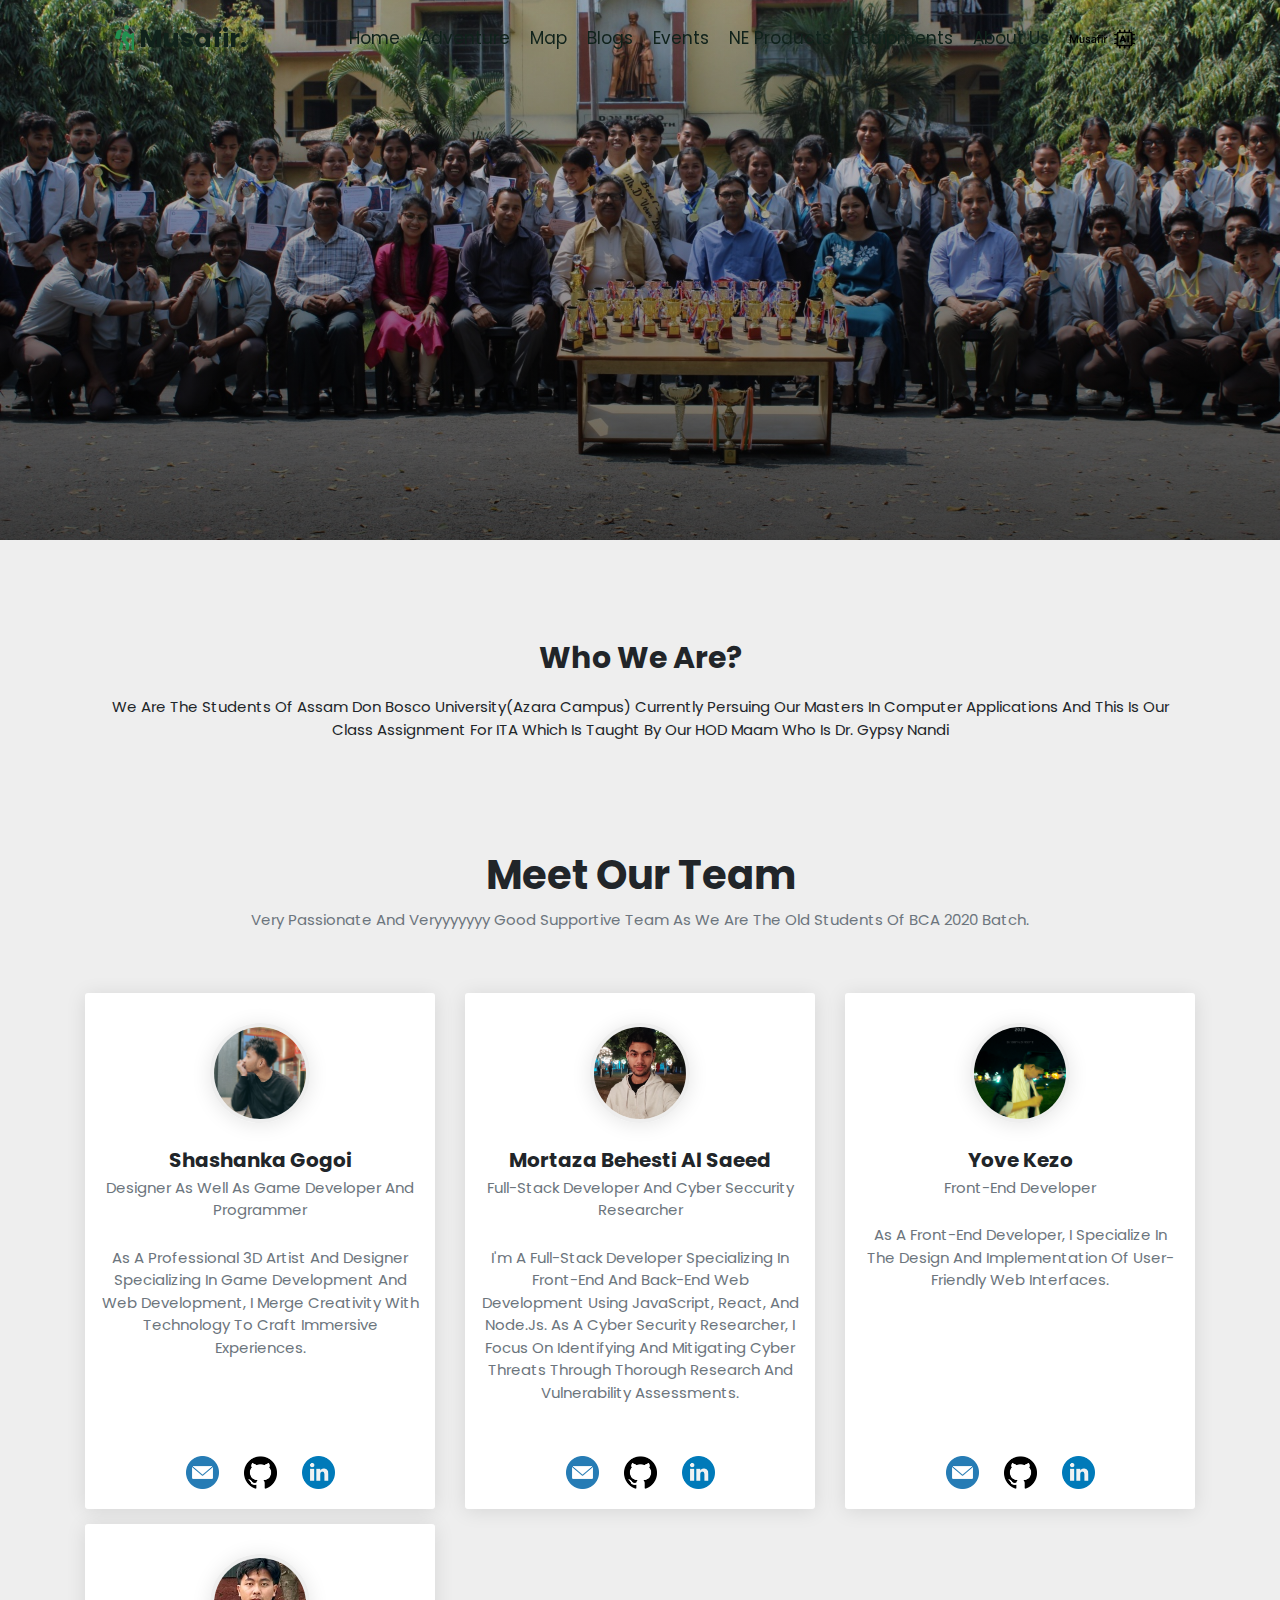
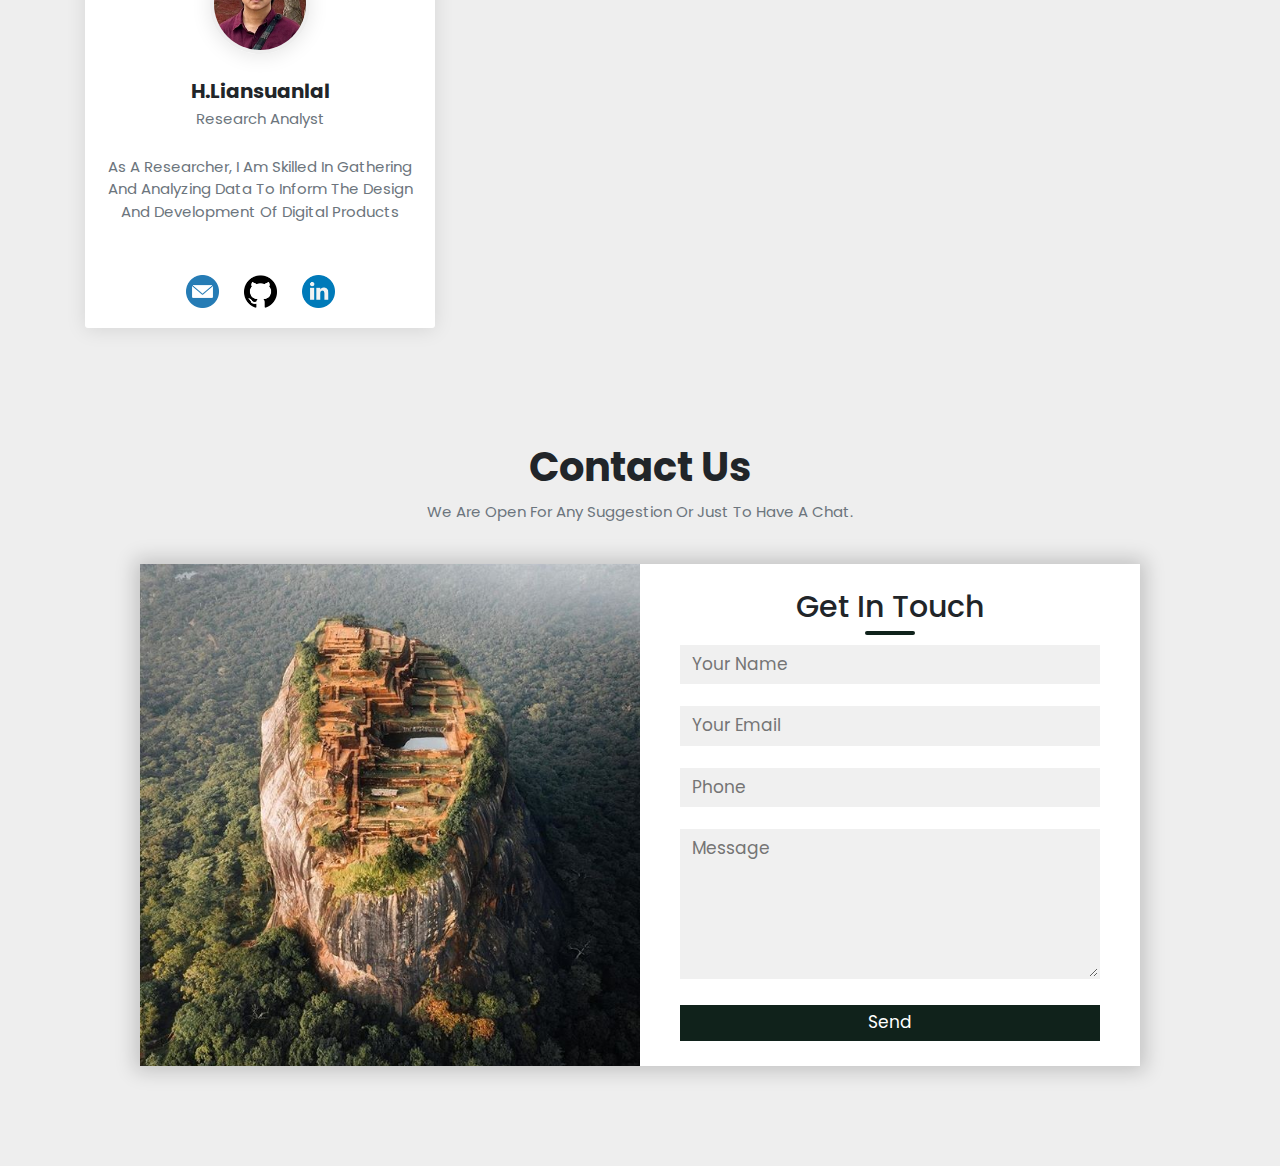
<file: about.html>
<!DOCTYPE html>
<html lang="en">

<head>


    <title>About Us</title>


    <!-- font awesome cdn link  -->
    <link rel="stylesheet" href="https://cdnjs.cloudflare.com/ajax/libs/font-awesome/5.15.4/css/all.min.css">


    <!-- bootstrap CSS file link -->
    <link rel="stylesheet" type="text/css" href="https://stackpath.bootstrapcdn.com/bootstrap/4.3.1/css/bootstrap.min.css">

    <!-- custom css file link  -->
    <link rel="stylesheet" href="css/allstyle.css">

</head>

<body>
    <div id="top"></div>


    <!-- header section starts  -->

    <header class="header">

        <a href="#" class="logo"> <i class="fas fa-hiking"></i> musafir. </a>

        <nav class="navbar">
            <div id="nav-close" class="fas fa-times"></div>
            <a href="index.html">home</a>
            <a href="adventure.html">Adventure</a>
            <a href="map.html">map</a>
            <a href="blogs.html">blogs</a>
            <a href="events.html">Events</a>
            <a href="products.html">NE Products</a>
            <a href="camping.html">Equipments</a>
            <a href="about.html">about us</a>
            <a onclick="window.open('https://musafir-ai.streamlit.app/')" class="ai-btn"><img height="20px" src="images/ai.png"></a>

        </nav>

        <div class="icons">
            <div id="menu-btn" class="fas fa-bars"></div>
            <!--<a href="#" class="fas fa-shopping-cart"></a>-->
            <div id="search-btn" class=""></div>
        </div>

    </header>

    <!-- header section ends -->

    <!-- search form  -->

    <div class="search-form">

        <div id="close-search" class="fas fa-times"></div>

        <form action="">
            <input type="search" name="" placeholder="search here..." id="search-box">
            <label for="search-box" class="fas fa-search"></label>
        </form>
    </div>


    <div class="banner-area"></div>

    <div class="content-area">
        <div class="who-we-are">
            <div class="title">
                <h1>Who We Are?</h1>
            </div>
            <div class="paragraph">
                <p>we are the students of Assam Don Bosco University(Azara Campus) currently persuing our Masters in Computer applications and this is our class assignment for ITA which is taught by our HOD maam who is Dr. Gypsy Nandi</p>
            </div>
        </div>





        <section class="our-team">
            <div class="container">
                <div class="title">
                    <h1>Meet Our Team</h1>
                </div>
                <p class="text-center text-muted">Very Passionate and veryyyyyyy good supportive team as we are the old students of BCA 2020 batch.</p>
                <br><br>
                <div class="row">
                    <div class="col-lg-4 col-md-6 col-sm-12 mb-4">
                        <div class="profile-card bg-white shadow mb-4 text-center rounded-lg p-4 position-relative h-100">
                            <div class="profile-card_image pt-4">
                                <img src="/images/shashanka.jpeg" alt="User" class="mb-4 shadow">
                            </div>
                            <div class="profile-card_details">
                                <h3 class="mb-2 mt-3">Shashanka gogoi</h3>
                                <p class="text-muted">Designer as well as Game Developer and Programmer</p>
                                <p class="text-muted pt-4">As a professional 3D artist and designer specializing in game development and web development, I merge creativity with technology to craft immersive experiences. </p>
                            </div>
                            <div class="profile-card_social text-center p-4">
                                <a href="mailto:shashankagogoi25@gmail.com" class="d-inline-block">
                                    <img src="/images/email.png" alt="Email">
                                </a>
                                <a href="https://github.com/r3lativee" target="_blank" class="d-inline-block">
                                    <img src="/images/github.png" alt="Github">
                                </a>
                                <a href="https://www.linkedin.com/in/shashanka-gogoi-93201516b/" target="_blank" class="d-inline-block">
                                    <img src="/images/linkedin.png" alt="Linkedin">
                                </a>
                            </div>
                        </div>
                    </div>

                    <div class="col-lg-4 col-md-6 col-sm-12 mb-4">
                        <div class="profile-card bg-white shadow mb-4 text-center rounded-lg p-4 position-relative h-100">
                            <div class="profile-card_image pt-4">
                                <img src="/images/saeed.jpg" alt="User" class="mb-4 shadow">
                            </div>
                            <div class="profile-card_details">
                                <h3 class="mb-2 mt-3">Mortaza Behesti Al Saeed</h3>
                                <p class="text-muted">Full-Stack Developer and Cyber Seccurity Researcher</p>
                                <p class="text-muted pt-4">I'm a Full-Stack Developer specializing in front-end and back-end web development using JavaScript, React, and Node.js. As a Cyber Security Researcher, I focus on identifying and mitigating cyber threats through thorough
                                    research and vulnerability assessments. </p>
                            </div>
                            <div class="profile-card_social text-center p-4">
                                <a href="mailto:saeed.ctf@gmail.com" class="d-inline-block">
                                    <img src="/images/email.png" alt="Email">
                                </a>
                                <a href="https://github.com/saeed0x1" class="d-inline-block">
                                    <img src="/images/github.png" alt="Github">
                                </a>
                                <a href="https://www.linkedin.com/in/saeed0x1/" target="_blank" class="d-inline-block">
                                    <img src="/images/linkedin.png" alt="Linkedin">
                                </a>
                            </div>
                        </div>
                    </div>

                    <div class="col-lg-4 col-md-6 col-sm-12 mb-4">
                        <div class="profile-card bg-white shadow mb-4 text-center rounded-lg p-4 position-relative h-100">
                            <div class="profile-card_image pt-4">
                                <img src="/images/yove.jpg" alt="User" class="mb-4 shadow">
                            </div>
                            <div class="profile-card_details">
                                <h3 class="mb-2 mt-3">Yove Kezo</h3>
                                <p class="text-muted">Front-end Developer</p>
                                <p class="text-muted pt-4">As a front-end developer, I specialize in the design and implementation of user-friendly web interfaces.</p>
                            </div>
                            <div class="profile-card_social text-center p-4">
                                <a href="#!" class="d-inline-block">
                                    <img src="/images/email.png" alt="Email">
                                </a>
                                <a href="#!" class="d-inline-block">
                                    <img src="/images/github.png" alt="Github">
                                </a>
                                <a href="#" target="_blank" class="d-inline-block">
                                    <img src="/images/linkedin.png" alt="Linkedin">
                                </a>
                            </div>
                        </div>
                    </div>

                    <div class="col-lg-4 col-md-6 col-sm-12 mb-4">
                        <div class="profile-card bg-white shadow mb-4 text-center rounded-lg p-4 position-relative h-100">
                            <div class="profile-card_image pt-4">
                                <img src="/images/lala.jpg" alt="User" class="mb-4 shadow">
                            </div>
                            <div class="profile-card_details">
                                <h3 class="mb-2 mt-3">H.Liansuanlal</h3>
                                <p class="text-muted">Research Analyst</p>
                                <p class="text-muted pt-4">As a researcher, I am skilled in gathering and analyzing data to inform the design and development of digital products</p>
                            </div>
                            <div class="profile-card_social text-center p-4">
                                <a href="#" class="d-inline-block">
                                    <img src="/images/email.png" alt="Email">
                                </a>
                                <a href="#!" class="d-inline-block">
                                    <img src="/images/github.png" alt="Github">
                                </a>
                                <a href="#" target="_blank" class="d-inline-block">
                                    <img src="/images/linkedin.png" alt="Linkedin">
                                </a>
                            </div>
                        </div>
                    </div>
                </div>
            </div>
        </section>

    </div>

    <div class="title">
        <h1>Contact us</h1>
    </div>
    <div class="para">
        <p class="contact-para text-center text-muted">We are open for any suggestion or just to have a chat.</p>
    </div>
    <div class="contact-container">
        <div class="contact-box">
            <div class="left"></div>
            <div class="right">
                <h2>Get in touch</h2>
                <form action="" method="post">
                    <input type="text" class="field" placeholder="Your Name" id="name" name="name" required>
                    <input type="text" class="field" placeholder="Your Email" id="email" name="email" required>
                    <input type="text" class="field" placeholder="Phone" id="phone" name="phone" required>
                    <textarea placeholder="Message" class="field" id="message" name="message" required></textarea>
                    <!-- <button class="send-btn">Send</button> -->
                    <input type="submit" class="send-btn" value="send" name="submit">

                </form>
            </div>
        </div>
    </div>


    <!-- ------scroller to top -->

    <a href="#top" class="to-top">
        <i class="fas fa-chevron-up"></i>
    </a>

    <!-- custom js file link  -->
    <script src="js/allscript.js"></script>

</body>

</html>
</file>
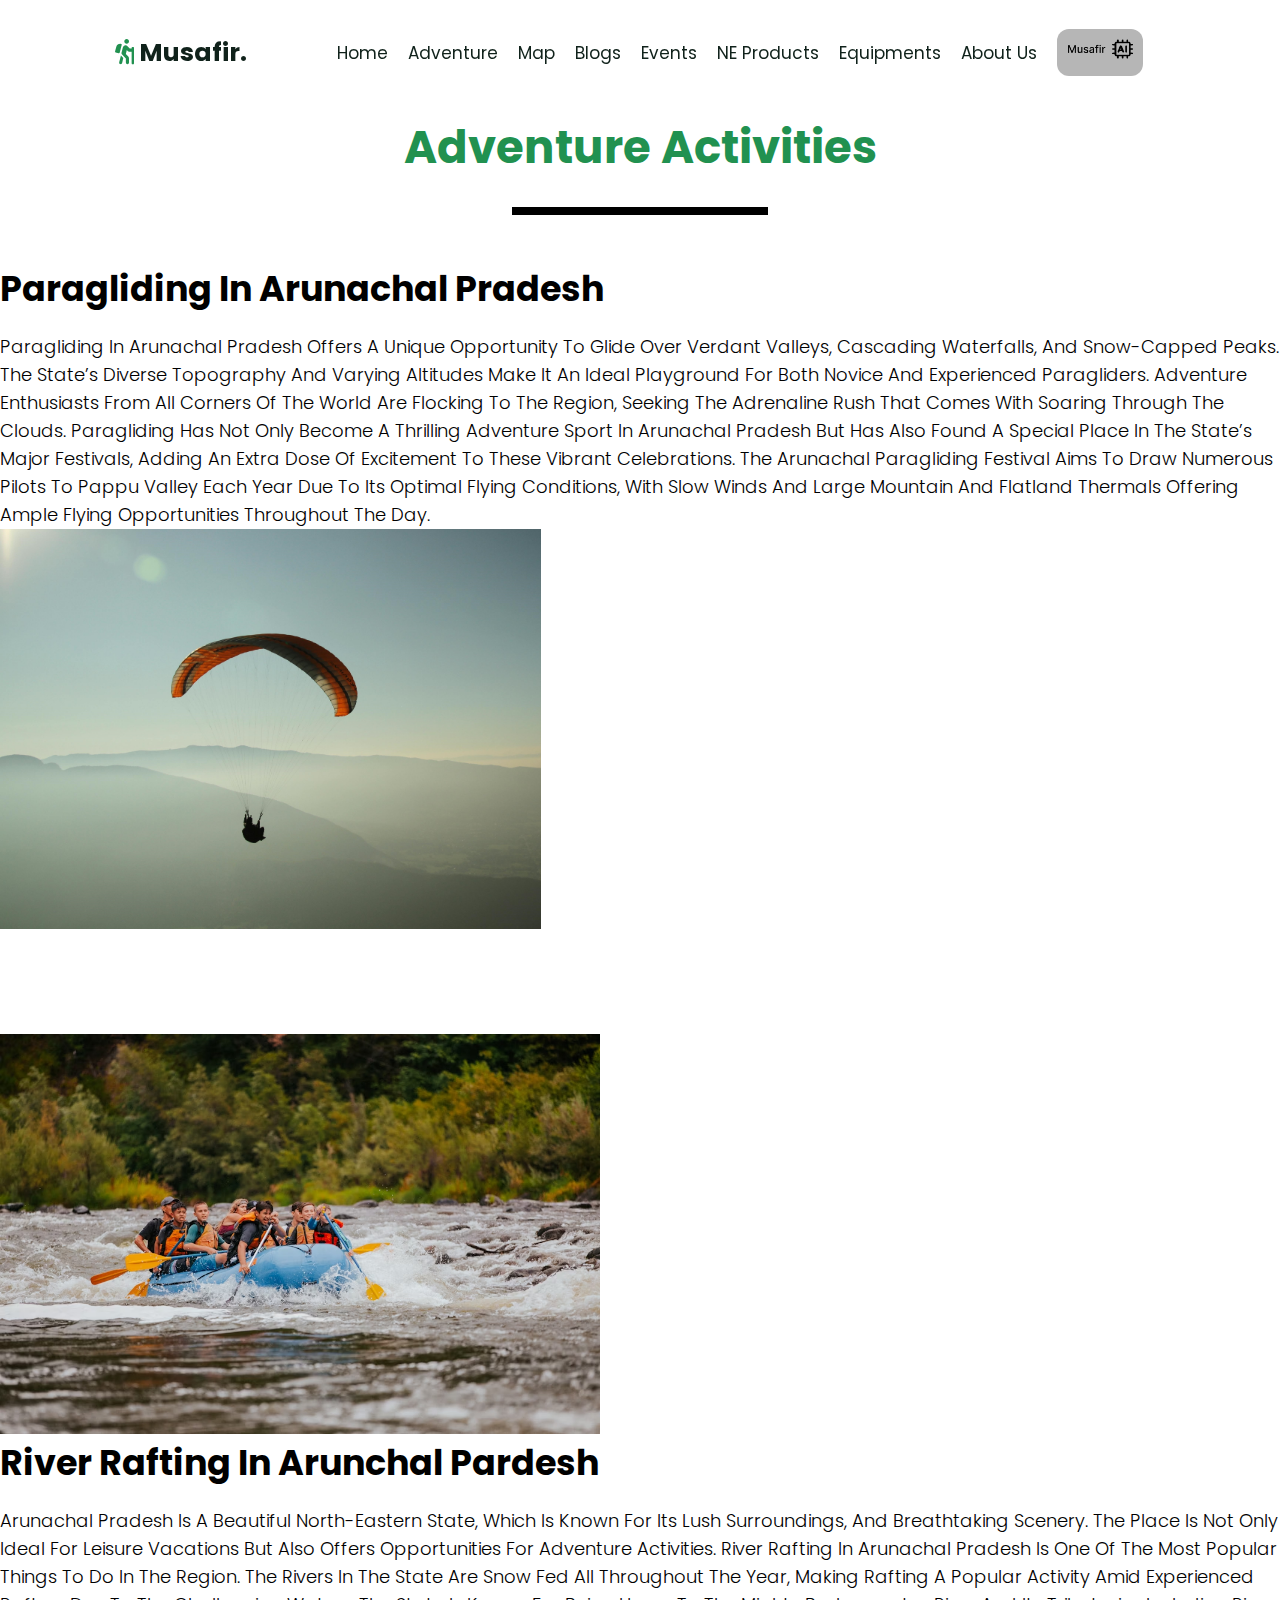
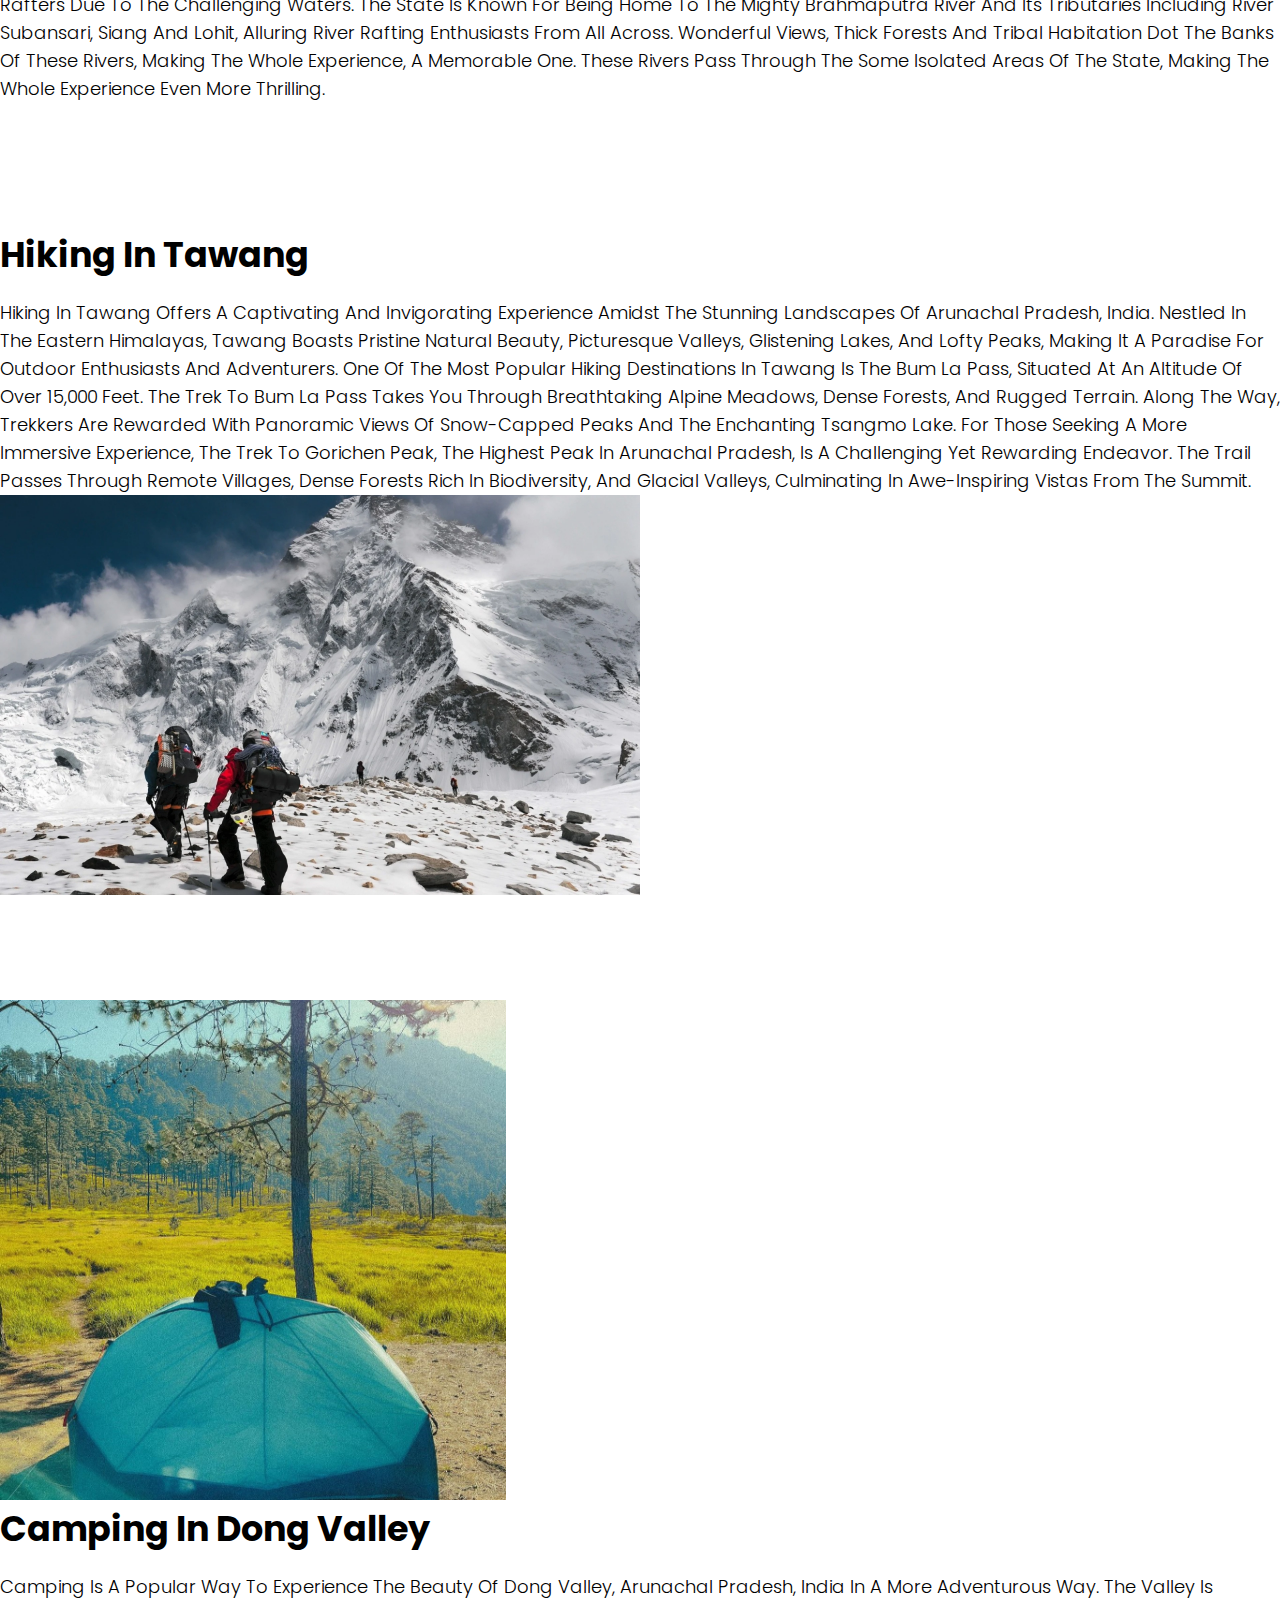
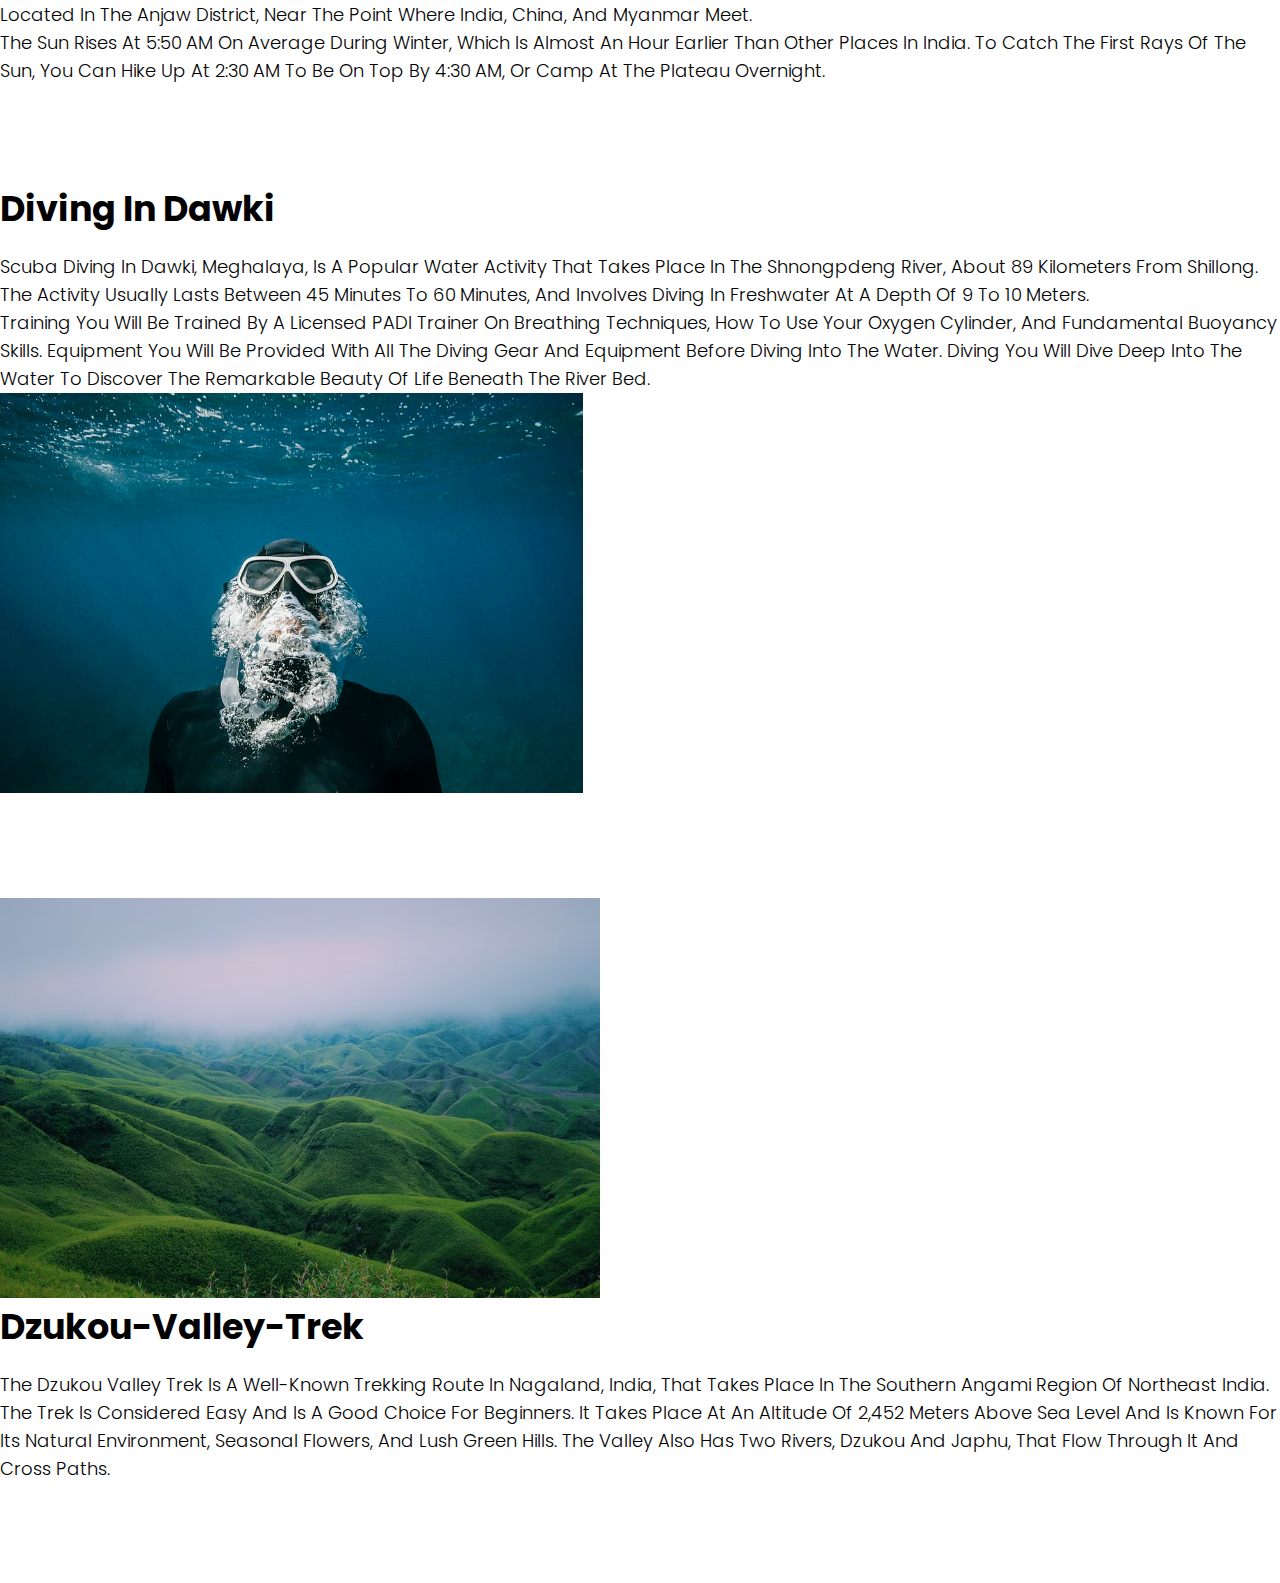
<file: adventure.html>
<!DOCTYPE html>
<html lang="en">

<head>


    <title>Adventure</title>


    <!-- font awesome cdn link  -->
    <link rel="stylesheet" href="https://cdnjs.cloudflare.com/ajax/libs/font-awesome/5.15.4/css/all.min.css">

    <!-- bootstrap CSS file link -->
    <link href="https://cdn.jsdelivr.net/npm/bootstrap@5.2.3/dist/css/bootstrap.min.css" rel="stylesheet" integrity="sha384-rbsA2VBKQhggwzxH7pPCaAqO46MgnOM80zW1RWuH61DGLwZJEdK2Kadq2F9CUG65" crossorigin="anonymous">

    <!-- custom css file link  -->
    <link rel="stylesheet" href="css/style.css">

</head>

<body>

    <!-- ------ scroller to top -------->
    <div id="top"></div>


    <!-- header section starts  -->

    <header class="header">

        <a href="#" class="logo"> <i class="fas fa-hiking"></i> musafir. </a>

        <nav class="navbar">
            <div id="nav-close" class="fas fa-times"></div>
            <a href="index.html">home</a>
            <a href="adventure.html">Adventure</a>
            <a href="map.html">map</a>
            <a href="blogs.html">blogs</a>
            <a href="events.html">Events</a>
            <a href="products.html">NE Products</a>
            <a href="camping.html">Equipments</a>
            <a href="about.html">about us</a>
            <a onclick="window.open('https://musafir-ai.streamlit.app/')" class="ai-btn"><img height="20px" src="images/ai.png"></a>

        </nav>

        <div class="icons">
            <div id="menu-btn" class="fas fa-bars"></div>
            <!-- <a href="#" class="fas fa-shopping-cart"></a> -->
            <div id="search-btn" class=""></div>
        </div>

    </header>

    <!-- header section ends -->

    <!-- search form start -->

    <div class="search-form">

        <div id="close-search" class="fas fa-times"></div>

        <form action="">
            <input type="search" name="" placeholder="search here..." id="search-box">
            <label for="search-box" class="fas fa-search"></label>
        </form>
    </div>


    <div class="adventurepage">


        <h1 class="heading adventureh1">adventure Activities</h1>

        <hr size="10px" color="black" />


        <div class="container text-center" id="para">
            <div class="row">
                <div class="col">
                    <h5>Paragliding in Arunachal Pradesh</h5>
                    <p>Paragliding in Arunachal Pradesh offers a unique opportunity to glide over verdant valleys, cascading waterfalls, and snow-capped peaks. The state’s diverse topography and varying altitudes make it an ideal playground for both novice
                        and experienced paragliders. Adventure enthusiasts from all corners of the world are flocking to the region, seeking the adrenaline rush that comes with soaring through the clouds. Paragliding has not only become a thrilling adventure
                        sport in Arunachal Pradesh but has also found a special place in the state’s major festivals, adding an extra dose of excitement to these vibrant celebrations. The Arunachal Paragliding Festival aims to draw numerous pilots to
                        Pappu Valley each year due to its optimal flying conditions, with slow winds and large mountain and flatland thermals offering ample flying opportunities throughout the day.</p>
                </div>
                <div class="col">
                    <img src="images/paragliding.jpg" height="400px" alt="img-1">
                </div>


                <div class="container text-center post" id="heli">
                    <div class="row">
                        <div class="col">
                            <img src="images/river_rafting.jpg" height="400px" alt="img-1">
                        </div>
                        <div class="col">
                            <h5>River Rafting in Arunchal Pardesh</h5>
                            <p>Arunachal Pradesh is a beautiful north-eastern state, which is known for its lush surroundings, and breathtaking scenery. The place is not only ideal for leisure vacations but also offers opportunities for adventure activities.
                                River rafting in Arunachal Pradesh is one of the most popular things to do in the region. The rivers in the state are snow fed all throughout the year, making rafting a popular activity amid experienced rafters due to the
                                challenging waters. The state is known for being home to the mighty Brahmaputra River and its tributaries including River Subansari, Siang and Lohit, alluring river rafting enthusiasts from all across. Wonderful views,
                                thick forests and tribal habitation dot the banks of these rivers, making the whole experience, a memorable one. These rivers pass through the some isolated areas of the state, making the whole experience even more thrilling.<br><br>
                            </p>
                        </div>

                        <div class="container text-center post" id="balloon">
                            <div class="row">
                                <div class="col">
                                    <h5>Hiking in Tawang</h5>
                                    <p>Hiking in Tawang offers a captivating and invigorating experience amidst the stunning landscapes of Arunachal Pradesh, India. Nestled in the eastern Himalayas, Tawang boasts pristine natural beauty, picturesque valleys,
                                        glistening lakes, and lofty peaks, making it a paradise for outdoor enthusiasts and adventurers. One of the most popular hiking destinations in Tawang is the Bum La Pass, situated at an altitude of over 15,000 feet.
                                        The trek to Bum La Pass takes you through breathtaking alpine meadows, dense forests, and rugged terrain. Along the way, trekkers are rewarded with panoramic views of snow-capped peaks and the enchanting Tsangmo
                                        Lake. For those seeking a more immersive experience, the trek to Gorichen Peak, the highest peak in Arunachal Pradesh, is a challenging yet rewarding endeavor. The trail passes through remote villages, dense forests
                                        rich in biodiversity, and glacial valleys, culminating in awe-inspiring vistas from the summit.</p>
                                </div>
                                <div class="col">
                                    <img src="images/hiking.jpg" height="400px" alt="img-1">
                                </div>


                                <div class="container text-center post" id="safa">
                                    <div class="row">
                                        <div class="col">
                                            <img src="images/dongvalley.jpg" height="500px" alt="img-1">
                                        </div>
                                        <div class="col">
                                            <h5>Camping in Dong Valley</h5>
                                            <p>Camping is a popular way to experience the beauty of Dong Valley, Arunachal Pradesh, India in a more adventurous way. The valley is located in the Anjaw district, near the point where India, China, and Myanmar
                                                meet. <br> The sun rises at 5:50 AM on average during winter, which is almost an hour earlier than other places in India. To catch the first rays of the sun, you can hike up at 2:30 AM to be on top by 4:30
                                                AM, or camp at the plateau overnight.</p>
                                        </div>

                                        <div class="container text-center post">
                                            <div class="row">
                                                <div class="col">
                                                    <h5>Diving in Dawki</h5>
                                                    <p>Scuba diving in Dawki, Meghalaya, is a popular water activity that takes place in the Shnongpdeng River, about 89 kilometers from Shillong. The activity usually lasts between 45 minutes to 60 minutes,
                                                        and involves diving in freshwater at a depth of 9 to 10 meters.
                                                        <br>Training You will be trained by a licensed PADI trainer on breathing techniques, how to use your oxygen cylinder, and fundamental buoyancy skills. Equipment You will be provided with all the
                                                        diving gear and equipment before diving into the water. Diving You will dive deep into the water to discover the remarkable beauty of life beneath the river bed.</p>
                                                </div>
                                                <div class="col">
                                                    <img src="images/diving.jpg" height="400px" alt="img-1">
                                                </div>


                                                <div class="container text-center post lpost">
                                                    <div class="row">
                                                        <div class="col">
                                                            <img src="images/Dzukou-Valley-Trek.jpg" height="400px" alt="img-1">
                                                        </div>
                                                        <div class="col">
                                                            <h5>Dzukou-Valley-Trek</h5>
                                                            <p>The Dzukou Valley Trek is a well-known trekking route in Nagaland, India, that takes place in the Southern Angami region of Northeast India. The trek is considered easy and is a good choice for
                                                                beginners. It takes place at an altitude of 2,452 meters above sea level and is known for its natural environment, seasonal flowers, and lush green hills. The valley also has two rivers,
                                                                Dzukou and Japhu, that flow through it and cross paths.</p>
                                                        </div>



                                                    </div>





                                                    <a href="#top" class="to-top">
                                                        <i class="fas fa-chevron-up"></i>
                                                    </a>

                                                    <!-- custom js file link  -->
                                                    <script src="js/allscript.js"></script>

</body>

</html>
</file>
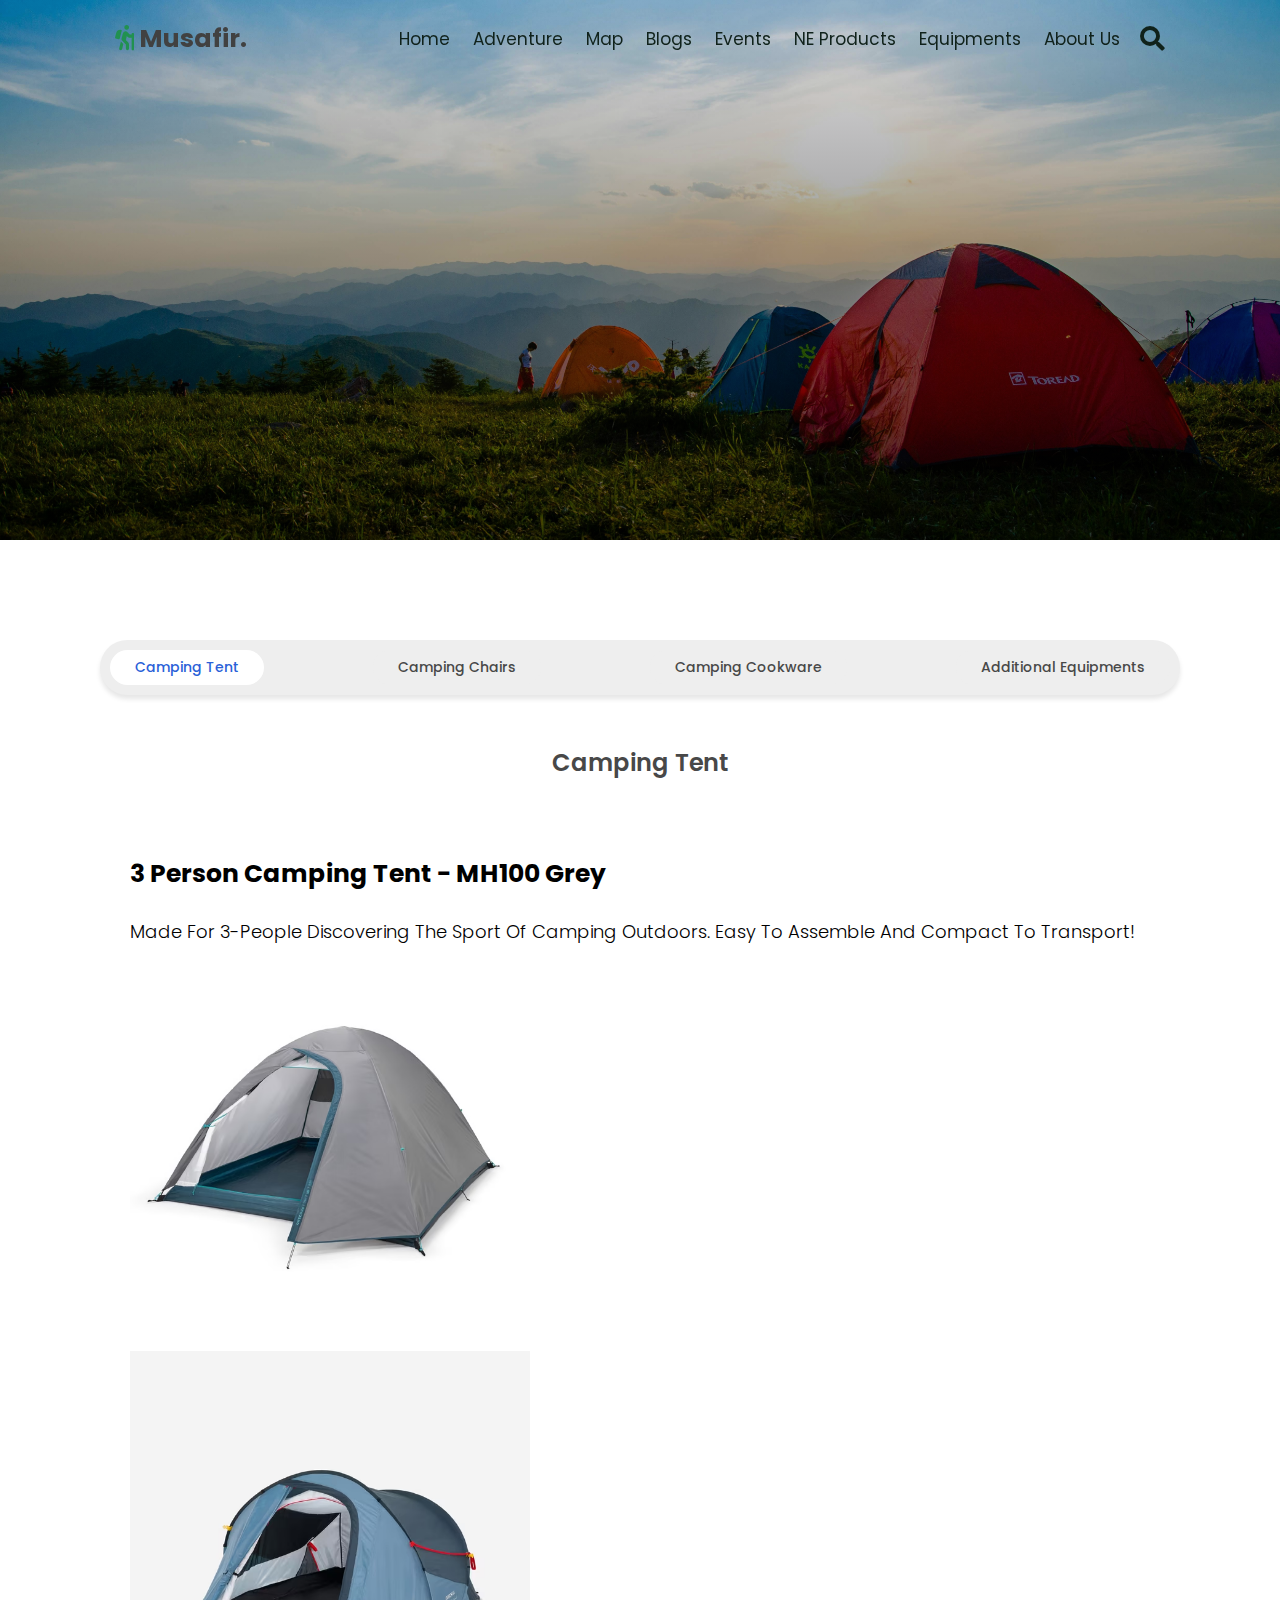
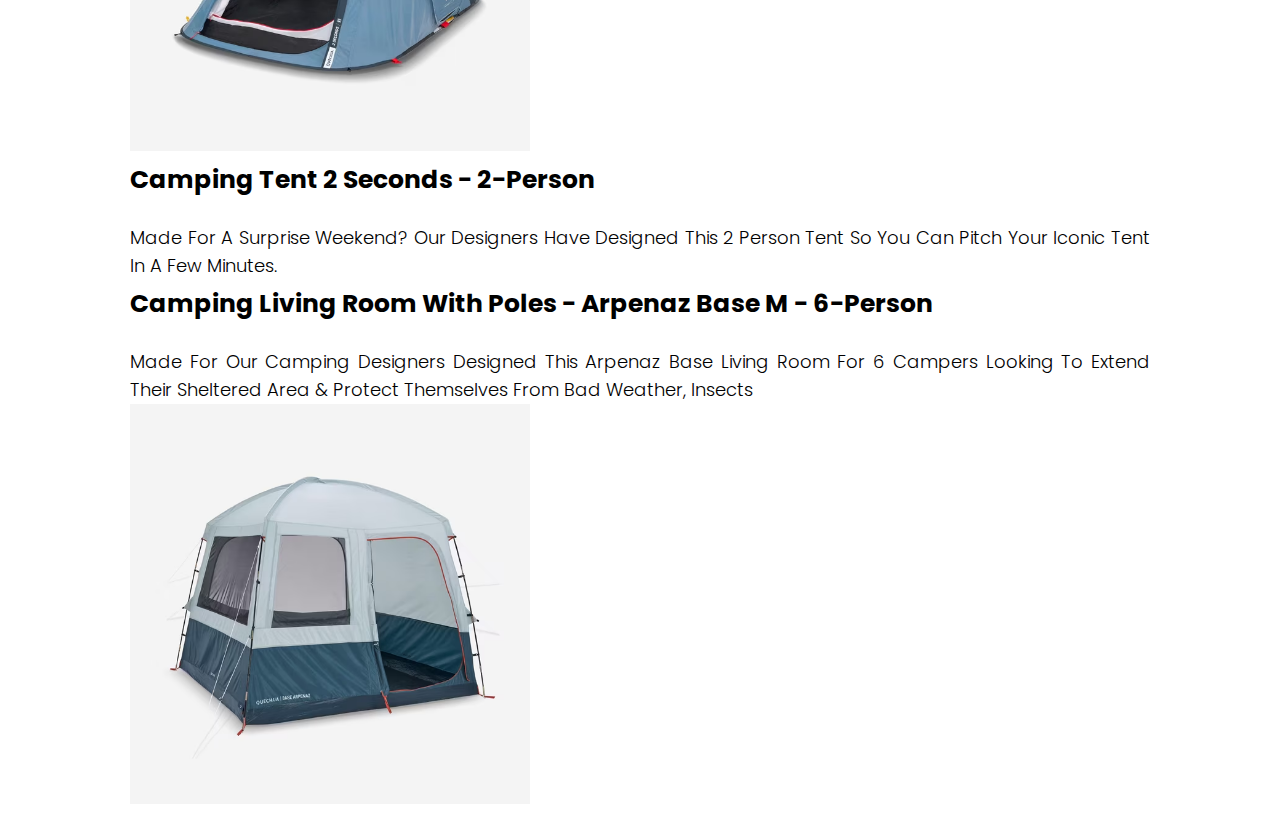
<file: camping.html>
<!DOCTYPE html>
<html lang="en">

<head>


  <title>Products</title>


  <!-- font awesome cdn link  -->
  <link rel="stylesheet" href="https://cdnjs.cloudflare.com/ajax/libs/font-awesome/5.15.4/css/all.min.css">

  <!-- bootstrap CSS file link -->
  <link href="https://cdn.jsdelivr.net/npm/bootstrap@5.3.0-alpha1/dist/css/bootstrap.min.css" rel="stylesheet"
    integrity="sha384-GLhlTQ8iRABdZLl6O3oVMWSktQOp6b7In1Zl3/Jr59b6EGGoI1aFkw7cmDA6j6gD" crossorigin="anonymous">

  <!-- custom css file link  -->
  <link rel="stylesheet" href="css/camping.css">

</head>
<style>
  p {
    text-align: justify;
  }
</style>

<body>
  <div id="top"></div>


  <!-- header section starts  -->

  <header class="header">

    <a href="#" class="logo"> <i class="fas fa-hiking"></i> musafir. </a>

    <nav class="navbar">
      <div id="nav-close" class="fas fa-times"></div>
      <a href="index.html">home</a>
      <a href="adventure.html">Adventure</a>
      <a href="map.html">map</a>
      <a href="blogs.html">blogs</a>
      <a href="events.html">Events</a>
      <a href="products.html">NE Products</a>
      <a href="camping.html">Equipments</a>
      <a href="about.html">about us</a>

    </nav>

    <div class="icons">
      <div id="menu-btn" class="fas fa-bars"></div>
      <!-- <a href="#" class="fas fa-shopping-cart"></a> -->
      <div id="search-btn" class="fas fa-search"></div>
    </div>

  </header>

  <!-- header section ends -->

  <!-- search form start -->

  <div class="search-form">

    <div id="close-search" class="fas fa-times"></div>

    <form action="">
      <input type="search" name="" placeholder="search here..." id="search-box">
      <label for="search-box" class="fas fa-search"></label>
    </form>
  </div>
  <!-- search form ends-->



  <!-- ---------------------------banner -->
  <div class="banner-area"></div>


  <!-- -----------------------------------------------------product section starts ----------------------------->

  <div class="tabs horizontal-scroll-wrapper">

    <div class="tabs__head">
      <div class="tabs__toggle is-active">
        <span class="tabs__name">Camping Tent</span>
      </div>
      <div class="tabs__toggle">
        <span class="tabs__name">Camping chairs</span>
      </div>
      <div class="tabs__toggle">
        <span class="tabs__name">Camping Cookware</span>
      </div>
      <div class="tabs__toggle">
        <span class="tabs__name">Additional equipments</span>
      </div>

    </div>


    <!-- ----------tab body html start -->


    <div class="tabs__body">


      <!-- --------------------------------------mask tab html start------------>
      <div class="tabs__content is-active">
        <h2 class="tabs__title">Camping Tent </h2>

        <div class="container text-center ">


          <div class="row pt-5 pb-5 d-flex align-items-center justify-content-center">
            <div class="col col-lg-6 col-md-12">
              <h5>3 Person Camping Tent - MH100 Grey</h5>
              <p>Made for
                3-people discovering the sport of camping outdoors. Easy to assemble and compact to transport!
              </p>
            </div>

            <div class="col col-lg-6 col-md-12">

              <img src="images/tent1.avif" height="400px" alt="img-1">
            </div>
          </div>



          <div class="row pt-5 pb-5 d-flex align-items-center justify-content-center">
            <div class="col col-lg-6 col-md-12">
              <img src="images/tent2.avif" height="400px" alt="img-1">
            </div>
            <div class="col col-lg-6 col-md-12">
              <h5>Camping Tent 2 Seconds - 2-Person</h5>
              <p>Made for
                A surprise weekend? Our designers have designed this 2 person tent so you can pitch your iconic tent in
                a few minutes.</p>
            </div>
          </div>

          <div class="row pt-5 pb-5 d-flex align-items-center justify-content-center">
            <div class="col col-lg-6 col-md-12">
              <h5>Camping Living Room with poles - Arpenaz Base M - 6-person</h5>
              <p>Made for
                Our camping designers designed this Arpenaz Base living room for 6 campers looking to extend their
                sheltered area & protect themselves from bad weather, insects
              </p>
            </div>

            <div class="col col-lg-6 col-md-12">

              <img src="images/tent3.avif" height="400px" alt="img-1">
            </div>
          </div>



        </div>
      </div>

      <!-- --------------------------------------mask tab html end------------>

      <!-- --------------------------------------spices tab html start------------>
      <div class="tabs__content">
        <h2 class="tabs__title" id="spices">Camping chairs</h2>

        <div class="container text-center">


          <div class="row pt-5 pb-5 d-flex align-items-center justify-content-center">
            <div class="col col-lg-6 col-md-12">
              <h5>FOLDING CAMPING CHAIR</h5>
              <p>Made for
                Campers who want to sit comfortably around the camping area and outdoors.
              </p>
            </div>

            <div class="col col-lg-6 col-md-12">

              <img src="images/chair1.avif" height="400px" alt="img-1">
            </div>
          </div>



          <div class="row pt-5 pb-5 d-flex align-items-center justify-content-center">
            <div class="col col-lg-6 col-md-12">
              <img src="images/chair2.avif" height="400px" alt="img-1">
            </div>
            <div class="col col-lg-6 col-md-12">
              <h5>LARGE FOLDING CAMPING CHAIR - BASIC XXL</h5>
              <p>Made for
                This Basic XXL large folding camping chair is compact and sturdy to provide you with comfortable seating
                during camping trips.</p>
            </div>
          </div>


          <div class="row pt-5 pb-5 d-flex align-items-center justify-content-center">
            <div class="col col-lg-6 col-md-12">
              <h5>Camping Foldable Armchair</h5>
              <p>Made for
                Our Caperlan team designed this foldable chair for Camping and Fishing.
              </p>
            </div>

            <div class="col col-lg-6 col-md-12">

              <img src="images/chair3.avif" alt="img-1">
            </div>
          </div>
          <div class="row pt-5 pb-5 d-flex align-items-center justify-content-center">
            <div class="col col-lg-6 col-md-12">
              <img src="images/chair4.avif" height="400px" alt="img-1">
            </div>
            <div class="col col-lg-6 col-md-12">
              <h5>Foldable Camping Quad Armchair With Built-In Can Cooler, Mesh Cup Holder & Side Pockets, Black</h5>
              <p>Made for
                This all-in-one chair features a cool box built into the armrest, capable of keeping up to four chilled
                cans and within arm's reach. The fully cushioned seat and back ensure comfort for hours, making it the
                perfect addition to your outdoor adventures or ba</p>
            </div>
          </div>

        </div>

      </div>
    </div>

    <!-- --------------------------------------spices tab html end------------>

    <!-- --------------------------------------food tab html start------------>

    <div class="tabs__content">
      <h2 class="tabs__title" id="fermented-food">Camping Cookware</h2>

      <div class="container text-center">

        <div class="row pt-5 pb-5 d-flex align-items-center justify-content-center">
          <div class="col col-lg-6 col-md-12">
            <h5>Sea To Summit Camping Alpha 2 Pot Cook Set 2.2</h5>
            <p>A space-saving camp kitchen set for two

              Creating fresh and healthy culinary delights in the backcountry is simple with the Alpha 2 Pot Cook Set
              2.2. Perfect for two people, it includes a 1.2L and 2.7L Alpha Pot, two Delta Light Bowls and Delta
              Insulated Mugs, which all neatly nest inside each other forming a compact camp kitchen set that will save
              space in your pack.</p>
          </div>

          <div class="col col-lg-6 col-md-12">

            <img src="images/cooking1.avif" height="400px" class="rounded-5" alt="img-1">
          </div>
        </div>



        <div class="row pt-5 pb-5 d-flex align-items-center justify-content-center">
          <div class="col col-lg-6 col-md-12">
            <img src="images/cooking2.avif" height="400px" class="rounded-5" alt="img-1">
          </div>
          <div class="col col-lg-6 col-md-12">
            <h5>X-Pot Kettle 1.3L Sea to Summit</h5>
            <p>The perfect all-in-one camp kitchen solution

              The perfect all-in-one flat-pack solution for fast and light adventures, the X-Pot Kettle utilizes the
              same award-winning innovative, space-saving and functional features as the other products in the X-Pot
              series.

              The collapsible food-grade silicone sidewalls allow it to pack flat for compact storage, while the hard
              anodized aluminium base conducts heat well, making it perfect for slow simmering or fast boiling. Its
              clear Tritan® lid provides easy viewing of contents, while the built-in spout and double glass-reinforced
              nylon 66 handles make pouring also a breeze.</p>
          </div>
        </div>


        <div class="row pt-5 pb-5 d-flex align-items-center justify-content-center">
          <div class="col col-lg-6 col-md-12">
            <h5>Sea To Summit Furno Large Camping Pot Set with Kettle</h5>
            <p>5 piece set is made from lightweight and durable hard-anodised aluminium alloy

              The Furno Large Pot Set is a great companion for cooking while camping and on the move. The 5 piece set is
              made from lightweight and durable hard-anodised aluminium alloy for fast and even heat distribution. Hard
              anodising improves corrosion and abrasion resistance by building up a coating of oxidized aluminium on the
              surface of the pots. This also makes them easy to clean. The compact nesting design makes great use of
              space.
            </p>
          </div>

          <div class="col col-lg-6 col-md-12">

            <img src="images/cooking3.avif" height="400px" class="rounded-5" alt="img-1">
          </div>
        </div>

        <div class="row pt-5 pb-5 d-flex align-items-center justify-content-center">
          <div class="col col-lg-6 col-md-12">

            <img src="images/cooking4.avif" height="400px" class="rounded-5" alt="img-1">
          </div>
          <div class="col col-lg-6 col-md-12">
            <h5>Leatherman Surge Multipurpose Tool</h5>
            <p>This heavy-duty workhorse has extra-large scissors, full-size knife blades, replaceable wire cutters and
              more.

              The Leatherman Surge is one of our two largest multi-tools; a real powerhouse, built with our largest
              pliers, longest multi-tool blades and easy-to-use locks. A unique blade exchanger, replaceable 154CM wire
              cutters and four outside-opening blades give you quick access to the tools you use most. The Surge was
              built for tough jobs and the hands that do them. Available now in a limited-edition, black and stainless
              steel finish.</p>
          </div>


        </div>


      </div>
    </div>
    <!-- --------------------------------------food tab html end------------>


    <!-- --------------------------------------Industrial goods tab html start------------>
    <div class="tabs__content">
      <h2 class="tabs__title" id="goods">Additional Gadgets</h2>

      <div class="container text-center">

        <div class="row pt-5 pb-5 d-flex align-items-center justify-content-center">
          <div class="col col-lg-6 col-md-12">
            <h5>Camping Foldable Low Table MH100 Blue</h5>
            <p>Made for
              Our experienced team has designed this compact folding coffee table for your camping outings.</p>
          </div>

          <div class="col col-lg-6 col-md-12">

            <img src="images/table.avif" height="300px" alt="img-1">
          </div>
        </div>


        <div class="row pt-5 pb-5 d-flex align-items-center justify-content-center">
          <div class="col col-lg-6 col-md-12">
            <img src="images/equipments.avif" height="400px" class="rounded-5" alt="img-1">
          </div>
          <div class="col col-lg-6 col-md-12">
            <h5>REPLACEMENT NOZZLE FOR CAMPING PUMP COMPATIBLE WITH ALL OUR MODELS</h5>
            <p>Made for
              Our team of practitioners has provided this replacement nozzle in case you lose your Quechua pump nozzle.
            </p>
          </div>
        </div>


        <div class="row pt-5 pb-5 d-flex align-items-center justify-content-center">
          <div class="col col-lg-6 col-md-12">
            <h5>Football Plastic Whistle - Black</h5>
            <p>This plastic whistle helps coaches and referees manage play during matches and training sessions.</p>
          </div>

          <div class="col col-lg-6 col-md-12">

            <img src="images/wistle.avif" height="400px" class="rounded-5" alt="img-1">
          </div>
        </div>



        <div class="row pt-5 pb-5 d-flex align-items-center justify-content-center">
          <div class="col col-lg-6 col-md-12">
            <img src="images/sunglass.avif" height="400px" class="rounded-5" alt="img-1">
          </div>
          <div class="col col-lg-6 col-md-12">
            <h5>Adult Hiking Sunglasses Cat 3 MH140 Blue</h5>
            <p>Made for
              Occasional use in the mountains for sunny weather</p>
          </div>
        </div>

      </div>
    </div>
    <!-- --------------------------------------Industrial goods tab html end------------>

  </div>
  </div>

  <!-- ----------tab body html end -->

  <a href="#top" class="to-top">
    <i class="fas fa-chevron-up"></i>
  </a>

  <!-- custom js file link  -->
  <script src="js/allscript.js"></script>


</body>

</html>
</file>
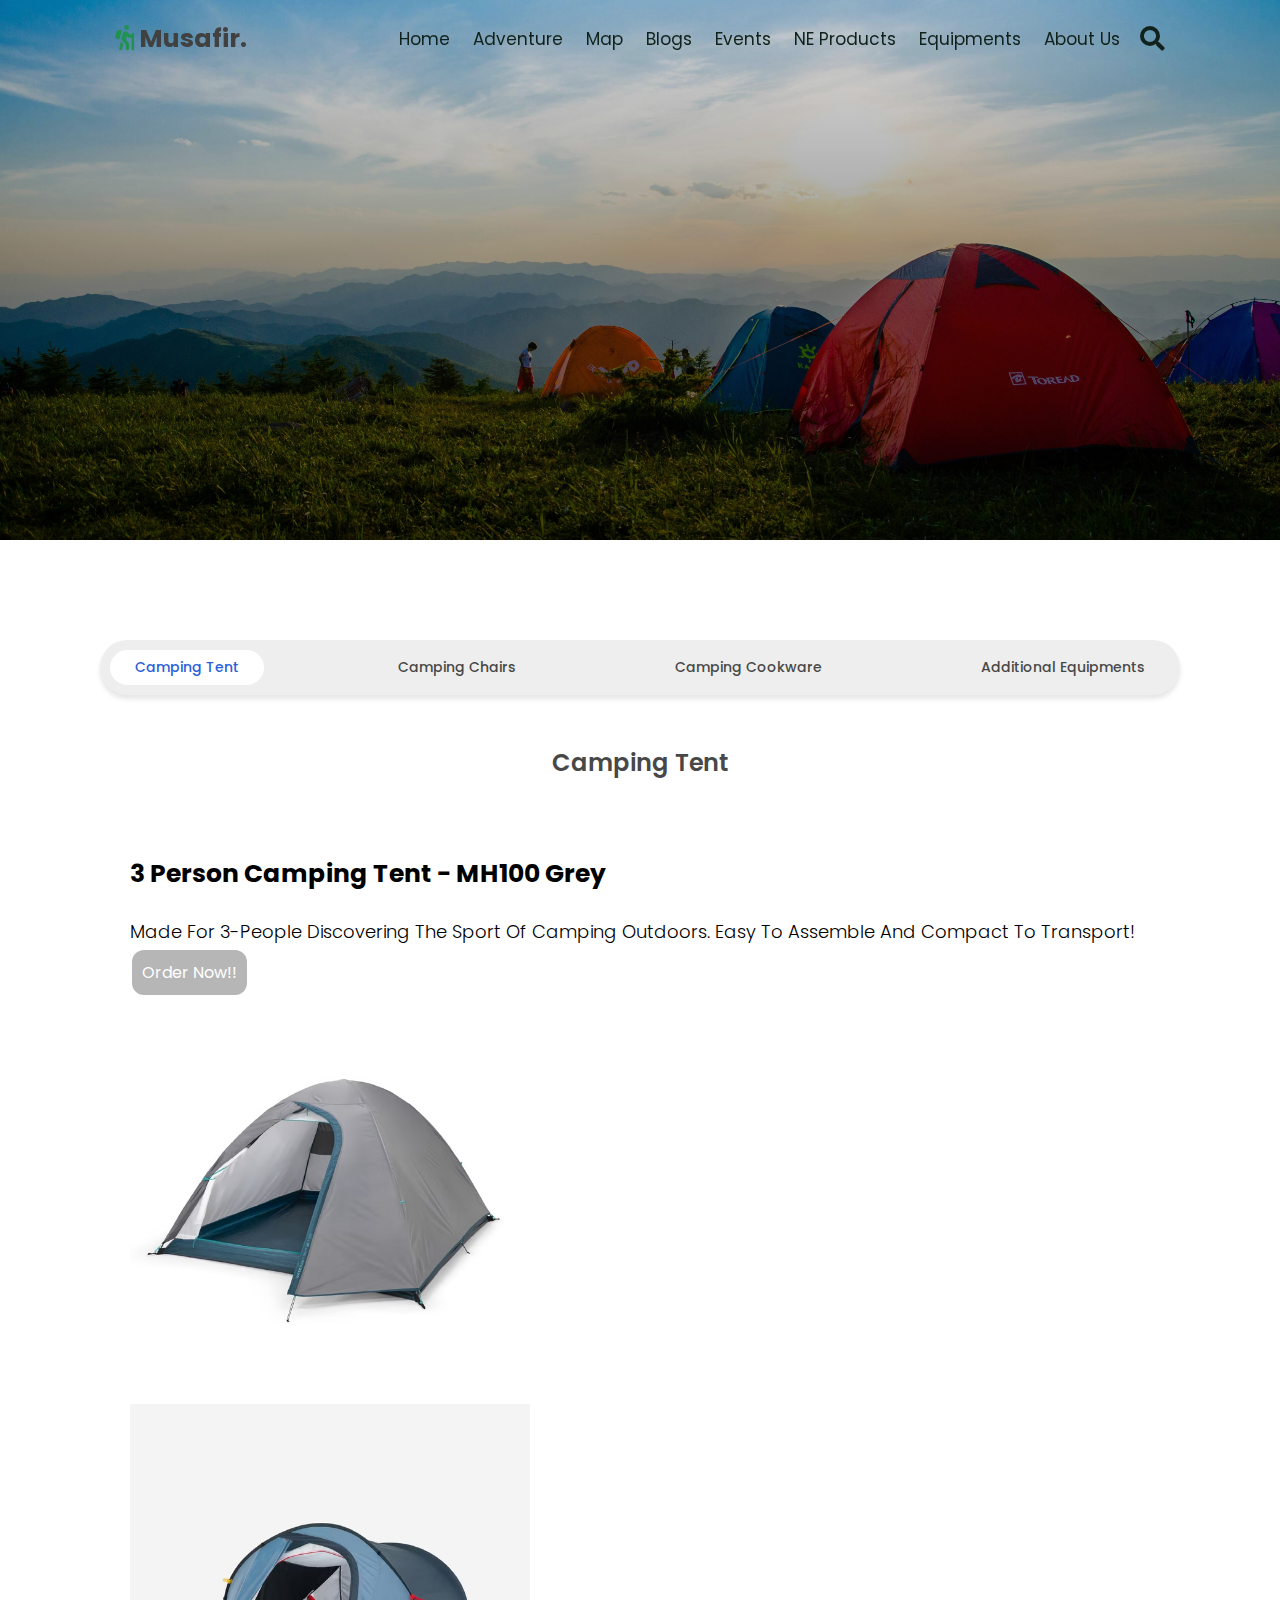
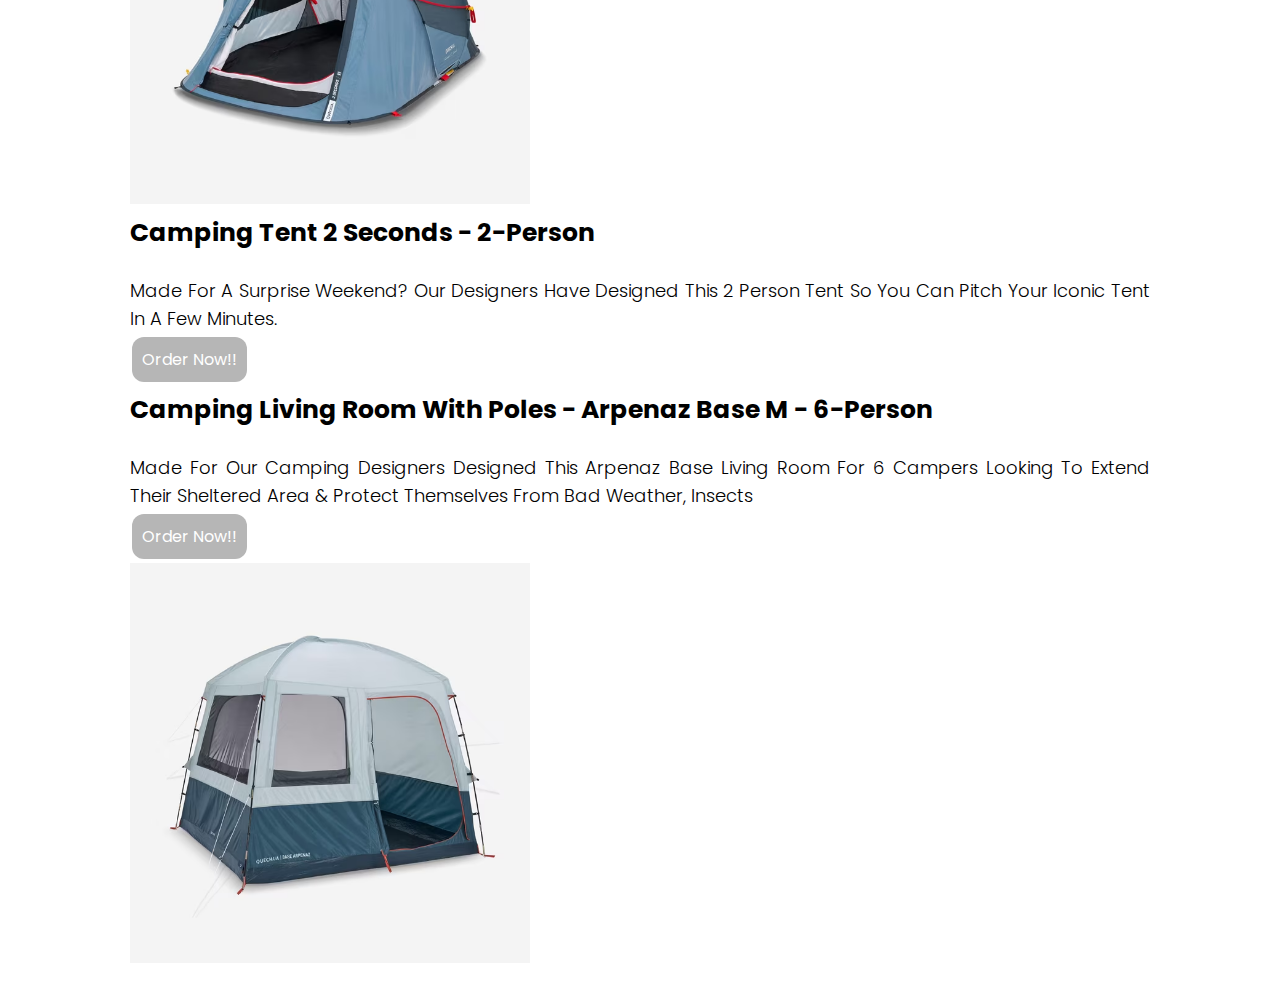
<file: camping2.html>
<!DOCTYPE html>
<html lang="en">

<head>


    <title>Products</title>


    <!-- font awesome cdn link  -->
    <link rel="stylesheet" href="https://cdnjs.cloudflare.com/ajax/libs/font-awesome/5.15.4/css/all.min.css">

    <!-- bootstrap CSS file link -->
    <link href="https://cdn.jsdelivr.net/npm/bootstrap@5.3.0-alpha1/dist/css/bootstrap.min.css" rel="stylesheet" integrity="sha384-GLhlTQ8iRABdZLl6O3oVMWSktQOp6b7In1Zl3/Jr59b6EGGoI1aFkw7cmDA6j6gD" crossorigin="anonymous">

    <!-- custom css file link  -->
    <link rel="stylesheet" href="css/camping2.css">

</head>
<style>
    p {
        text-align: justify;
    }
</style>

<body>
    <div id="top"></div>


    <!-- header section starts  -->

    <header class="header">

        <a href="#" class="logo"> <i class="fas fa-hiking"></i> musafir. </a>

        <nav class="navbar">
            <div id="nav-close" class="fas fa-times"></div>
            <a href="index.html">home</a>
            <a href="adventure.html">Adventure</a>
            <a href="map.html">map</a>
            <a href="blogs.html">blogs</a>
            <a href="events.html">Events</a>
            <a href="products.html">NE Products</a>
            <a href="camping.html">Equipments</a>
            <a href="about.html">about us</a>

        </nav>

        <div class="icons">
            <div id="menu-btn" class="fas fa-bars"></div>
            <!-- <a href="#" class="fas fa-shopping-cart"></a> -->
            <div id="search-btn" class="fas fa-search"></div>
        </div>

    </header>

    <!-- header section ends -->

    <!-- search form start -->

    <div class="search-form">

        <div id="close-search" class="fas fa-times"></div>

        <form action="">
            <input type="search" name="" placeholder="search here..." id="search-box">
            <label for="search-box" class="fas fa-search"></label>
        </form>
    </div>
    <!-- search form ends-->



    <!-- ---------------------------banner -->
    <div class="banner-area"></div>


    <!-- -----------------------------------------------------product section starts ----------------------------->

    <div class="tabs horizontal-scroll-wrapper">

        <div class="tabs__head">
            <div class="tabs__toggle is-active">
                <span class="tabs__name">Camping Tent</span>
            </div>
            <div class="tabs__toggle">
                <span class="tabs__name">Camping chairs</span>
            </div>
            <div class="tabs__toggle">
                <span class="tabs__name">Camping Cookware</span>
            </div>
            <div class="tabs__toggle">
                <span class="tabs__name">Additional equipments</span>
            </div>

        </div>


        <!-- ----------tab body html start -->

        <div class="tabs__body">


            <!-- --------------------------------------mask tab html start------------>
            <div class="tabs__content is-active">
                <h2 class="tabs__title">Camping Tent </h2>

                <div class="container text-center ">


                    <div class="row pt-5 pb-5 d-flex align-items-center justify-content-center">
                        <div class="col col-lg-6 col-md-12">
                            <h5>3 Person Camping Tent - MH100 Grey</h5>
                            <p>Made for 3-people discovering the sport of camping outdoors. Easy to assemble and compact to transport!
                            </p>
                            <button class="but" onclick="window.open('https://www.decathlon.in/p/8648391/quechua/camping-living-room-with-poles-arpenaz-base-m-6-person?id=8648391&type=p')">order now!!</button>

                        </div>

                        <div class="col col-lg-6 col-md-12">

                            <img src="images/tent1.avif" height="400px" alt="img-1">
                        </div>
                    </div>



                    <div class="row pt-5 pb-5 d-flex align-items-center justify-content-center">
                        <div class="col col-lg-6 col-md-12">
                            <img src="images/tent2.avif" height="400px" alt="img-1">
                        </div>
                        <div class="col col-lg-6 col-md-12">
                            <h5>Camping Tent 2 Seconds - 2-Person</h5>
                            <p>Made for A surprise weekend? Our designers have designed this 2 person tent so you can pitch your iconic tent in a few minutes.</p>
                            <button class="but" onclick="window.open('https://www.decathlon.in/p/8755225/quechua/camping-tent-2-seconds-2-person?id=8755225&type=p')">order now!!</button>
                        </div>
                    </div>

                    <div class="row pt-5 pb-5 d-flex align-items-center justify-content-center">
                        <div class="col col-lg-6 col-md-12">
                            <h5>Camping Living Room with poles - Arpenaz Base M - 6-person</h5>
                            <p>Made for Our camping designers designed this Arpenaz Base living room for 6 campers looking to extend their sheltered area & protect themselves from bad weather, insects
                            </p>
                            <button class="but" onclick="window.open('https://www.decathlon.in/p/8648391/quechua/camping-living-room-with-poles-arpenaz-base-m-6-person?id=8648391&type=p')">order now!!</button>
                        </div>

                        <div class="col col-lg-6 col-md-12">

                            <img src="images/tent3.avif" height="400px" alt="img-1">
                        </div>
                    </div>



                </div>
            </div>

            <!-- --------------------------------------mask tab html end------------>

            <!-- --------------------------------------spices tab html start------------>
            <div class="tabs__content">
                <h2 class="tabs__title" id="spices">Camping chairs</h2>

                <div class="container text-center">


                    <div class="row pt-5 pb-5 d-flex align-items-center justify-content-center">
                        <div class="col col-lg-6 col-md-12">
                            <h5>FOLDING CAMPING CHAIR</h5>
                            <p>Made for Campers who want to sit comfortably around the camping area and outdoors.
                            </p>
                            <button class="but" onclick="window.open('https://www.decathlon.in/p/8852990/chairs/folding-camping-chair?id=8852990&type=p')">order now!!</button>
                        </div>

                        <div class="col col-lg-6 col-md-12">

                            <img src="images/chair1.avif" height="400px" alt="img-1">
                        </div>
                    </div>



                    <div class="row pt-5 pb-5 d-flex align-items-center justify-content-center">
                        <div class="col col-lg-6 col-md-12">
                            <img src="images/chair2.avif" height="400px" alt="img-1">
                        </div>
                        <div class="col col-lg-6 col-md-12">
                            <h5>LARGE FOLDING CAMPING CHAIR - BASIC XXL</h5>
                            <p>Made for This Basic XXL large folding camping chair is compact and sturdy to provide you with comfortable seating during camping trips.</p>
                            <button class="but" onclick="window.open('https://www.decathlon.in/p/8798113/chairs/large-folding-camping-chair-basic-xxl?id=8798113&type=p')">order now!!</button>
                        </div>
                    </div>


                    <div class="row pt-5 pb-5 d-flex align-items-center justify-content-center">
                        <div class="col col-lg-6 col-md-12">
                            <h5>Camping Foldable Armchair</h5>
                            <p>Made for Our Caperlan team designed this foldable chair for Camping and Fishing.
                            </p>
                            <button class="but" onclick="window.open('https://www.decathlon.in/p/8573880/chairs/camping-folding-armchair-blue?id=8573880&type=p')">order now!!</button>
                        </div>

                        <div class="col col-lg-6 col-md-12">

                            <img src="images/chair3.avif" alt="img-1">
                        </div>
                    </div>
                    <div class="row pt-5 pb-5 d-flex align-items-center justify-content-center">
                        <div class="col col-lg-6 col-md-12">
                            <img src="images/chair4.avif" height="400px" alt="img-1">
                        </div>
                        <div class="col col-lg-6 col-md-12">
                            <h5>Foldable Camping Quad Armchair With Built-In Can Cooler, Mesh Cup Holder & Side Pockets, Black</h5>
                            <p>Made for This all-in-one chair features a cool box built into the armrest, capable of keeping up to four chilled cans and within arm's reach. The fully cushioned seat and back ensure comfort for hours, making it the perfect
                                addition to your outdoor adventures or ba</p>
                            <button class="but" onclick="window.open('https://www.decathlon.in/p/1000001071/chairs/foldable-camping-quad-armchair-with-built-in-can-cooler-mesh-cup-holder-side-pockets-black?id=1000001071&type=p')">order now!!</button>
                        </div>
                    </div>

                </div>

            </div>
        </div>

        <!-- --------------------------------------spices tab html end------------>

        <!-- --------------------------------------food tab html start------------>

        <div class="tabs__content">
            <h2 class="tabs__title" id="fermented-food">Camping Cookware</h2>

            <div class="container text-center">

                <div class="row pt-5 pb-5 d-flex align-items-center justify-content-center">
                    <div class="col col-lg-6 col-md-12">
                        <h5>Sea To Summit Camping Alpha 2 Pot Cook Set 2.2</h5>
                        <p>A space-saving camp kitchen set for two Creating fresh and healthy culinary delights in the backcountry is simple with the Alpha 2 Pot Cook Set 2.2. Perfect for two people, it includes a 1.2L and 2.7L Alpha Pot, two Delta Light
                            Bowls and Delta Insulated Mugs, which all neatly nest inside each other forming a compact camp kitchen set that will save space in your pack.</p>
                        <button class="but" onclick="window.open('https://www.decathlon.in/p/1000000544/all-mountaineering-products/sea-to-summit-camping-alpha-2-pot-cook-set-22?id=1000000544&type=p')">order now!!</button>
                    </div>

                    <div class="col col-lg-6 col-md-12">

                        <img src="images/cooking1.avif" height="400px" class="rounded-5" alt="img-1">
                    </div>
                </div>



                <div class="row pt-5 pb-5 d-flex align-items-center justify-content-center">
                    <div class="col col-lg-6 col-md-12">
                        <img src="images/cooking2.avif" height="400px" class="rounded-5" alt="img-1">
                    </div>
                    <div class="col col-lg-6 col-md-12">
                        <h5>X-Pot Kettle 1.3L Sea to Summit</h5>
                        <p>The perfect all-in-one camp kitchen solution The perfect all-in-one flat-pack solution for fast and light adventures, the X-Pot Kettle utilizes the same award-winning innovative, space-saving and functional features as the other
                            products in the X-Pot series. The collapsible food-grade silicone sidewalls allow it to pack flat for compact storage, while the hard anodized aluminium base conducts heat well, making it perfect for slow simmering or fast
                            boiling. Its clear Tritan® lid provides easy viewing of contents, while the built-in spout and double glass-reinforced nylon 66 handles make pouring also a breeze.</p>
                        <button class="but" onclick="window.open('https://www.decathlon.in/p/1000000607/all-mountaineering-products/x-pot-kettle-13l-sea-to-summit?id=1000000607&type=p')">order now!!</button>
                    </div>
                </div>


                <div class="row pt-5 pb-5 d-flex align-items-center justify-content-center">
                    <div class="col col-lg-6 col-md-12">
                        <h5>Sea To Summit Furno Large Camping Pot Set with Kettle</h5>
                        <p>5 piece set is made from lightweight and durable hard-anodised aluminium alloy The Furno Large Pot Set is a great companion for cooking while camping and on the move. The 5 piece set is made from lightweight and durable hard-anodised
                            aluminium alloy for fast and even heat distribution. Hard anodising improves corrosion and abrasion resistance by building up a coating of oxidized aluminium on the surface of the pots. This also makes them easy to clean. The
                            compact nesting design makes great use of space.
                        </p>
                        <button class="but" onclick="window.open('https://www.decathlon.in/p/1000000538/all-mountaineering-products/sea-to-summit-furno-large-camping-pot-set-with-kettle?id=1000000538&type=p')">order now!!</button>
                    </div>

                    <div class="col col-lg-6 col-md-12">

                        <img src="images/cooking3.avif" height="400px" class="rounded-5" alt="img-1">
                    </div>
                </div>

                <div class="row pt-5 pb-5 d-flex align-items-center justify-content-center">
                    <div class="col col-lg-6 col-md-12">

                        <img src="images/cooking4.avif" height="400px" class="rounded-5" alt="img-1">
                    </div>
                    <div class="col col-lg-6 col-md-12">
                        <h5>Leatherman Surge Multipurpose Tool</h5>
                        <p>This heavy-duty workhorse has extra-large scissors, full-size knife blades, replaceable wire cutters and more. The Leatherman Surge is one of our two largest multi-tools; a real powerhouse, built with our largest pliers, longest
                            multi-tool blades and easy-to-use locks. A unique blade exchanger, replaceable 154CM wire cutters and four outside-opening blades give you quick access to the tools you use most. The Surge was built for tough jobs and the hands
                            that do them. Available now in a limited-edition, black and stainless steel finish.</p>
                        <button class="but" onclick="window.open('https://www.decathlon.in/p/1000000505/outdoor-wildlife-trekking-knives-multi-tool/leatherman-surge-multipurpose-tool?id=1000000505&type=p')">order now!!</button>
                    </div>


                </div>


            </div>
        </div>
        <!-- --------------------------------------food tab html end------------>


        <!-- --------------------------------------Industrial goods tab html start------------>
        <div class="tabs__content">
            <h2 class="tabs__title" id="goods">Additional Gadgets</h2>

            <div class="container text-center">

                <div class="row pt-5 pb-5 d-flex align-items-center justify-content-center">
                    <div class="col col-lg-6 col-md-12">
                        <h5>Camping Foldable Low Table MH100 Blue</h5>
                        <p>Made for Our experienced team has designed this compact folding coffee table for your camping outings.</p>
                        <button class="but" onclick="window.open('https://www.decathlon.in/p/8786306/tables/camping-foldable-low-table-mh100-grey?id=8786306&type=p')">order now!!</button>
                    </div>

                    <div class="col col-lg-6 col-md-12">

                        <img src="images/table.avif" height="300px" alt="img-1">
                    </div>
                </div>


                <div class="row pt-5 pb-5 d-flex align-items-center justify-content-center">
                    <div class="col col-lg-6 col-md-12">
                        <img src="images/equipments.avif" height="400px" class="rounded-5" alt="img-1">
                    </div>
                    <div class="col col-lg-6 col-md-12">
                        <h5>REPLACEMENT NOZZLE FOR CAMPING PUMP COMPATIBLE WITH ALL OUR MODELS</h5>
                        <p>Made for Our team of practitioners has provided this replacement nozzle in case you lose your Quechua pump nozzle.
                        </p>
                        <button class="but" onclick="window.open('https://www.decathlon.in/p/8580881/quechua/replacement-nozzle-for-camping-pump-compatible-with-all-our-models?id=8580881&type=p')">order now!!</button>
                    </div>
                </div>


                <div class="row pt-5 pb-5 d-flex align-items-center justify-content-center">
                    <div class="col col-lg-6 col-md-12">
                        <h5>Football Plastic Whistle - Black</h5>
                        <p>This plastic whistle helps coaches and referees manage play during matches and training sessions.</p>
                        <button class="but" onclick="window.open('https://www.decathlon.in/p/8027254/training-and-game-accessories/football-plastic-whistle-black?id=8027254&type=p')">order now!!</button>
                    </div>

                    <div class="col col-lg-6 col-md-12">

                        <img src="images/wistle.avif" height="400px" class="rounded-5" alt="img-1">
                    </div>
                </div>



                <div class="row pt-5 pb-5 d-flex align-items-center justify-content-center">
                    <div class="col col-lg-6 col-md-12">
                        <img src="images/sunglass.avif" height="400px" class="rounded-5" alt="img-1">
                    </div>
                    <div class="col col-lg-6 col-md-12">
                        <h5>Adult Hiking Sunglasses Cat 3 MH140 Blue</h5>
                        <p>Made for Occasional use in the mountains for sunny weather</p>
                        <button class="but" onclick="window.open('https://www.decathlon.in/p/8501374/sunglasses/adult-hiking-sunglasses-cat-3-mh140-blue?id=8501374&type=p')">order now!!</button>
                    </div>
                </div>

            </div>
        </div>
        <!-- --------------------------------------Industrial goods tab html end------------>

    </div>
    </div>

    <!-- ----------tab body html end -->

    <a href="#top" class="to-top">
        <i class="fas fa-chevron-up"></i>
    </a>

    <!-- custom js file link  -->
    <script src="js/allscript.js"></script>


</body>

</html>
</file>
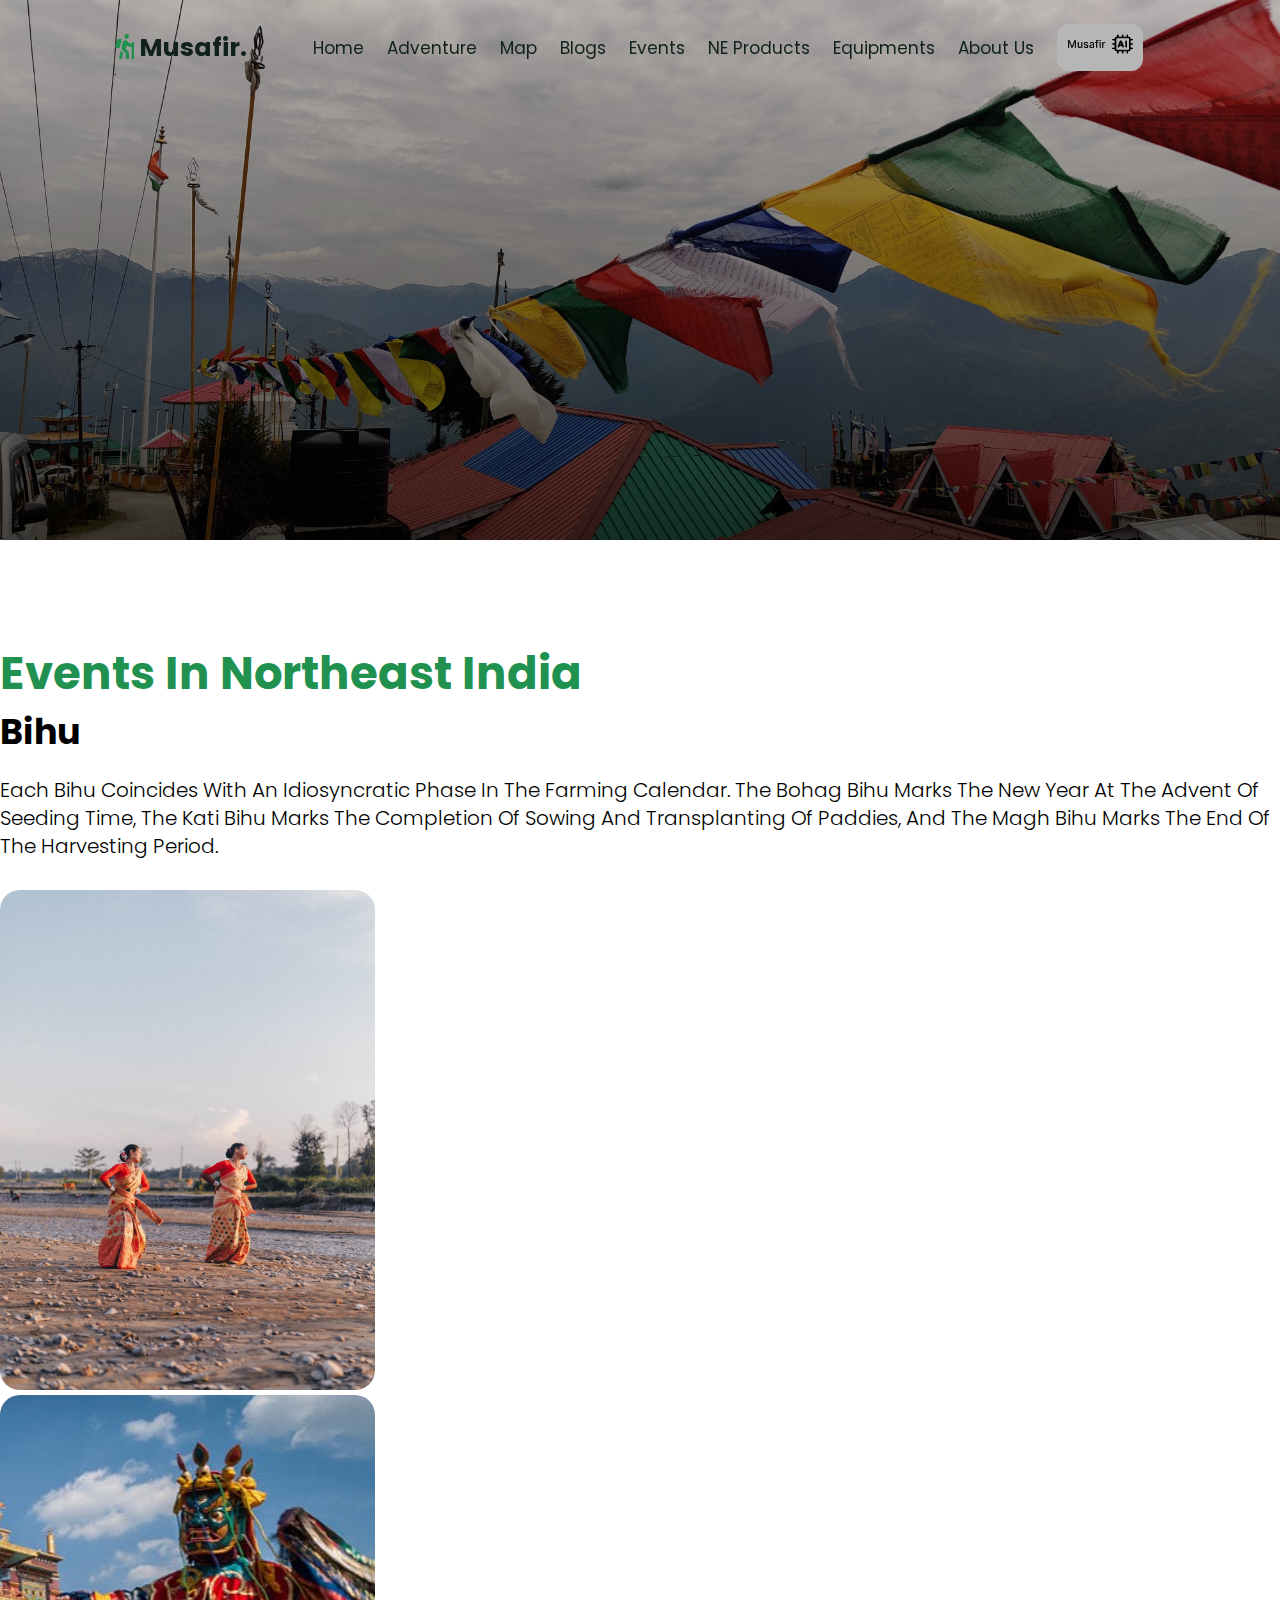
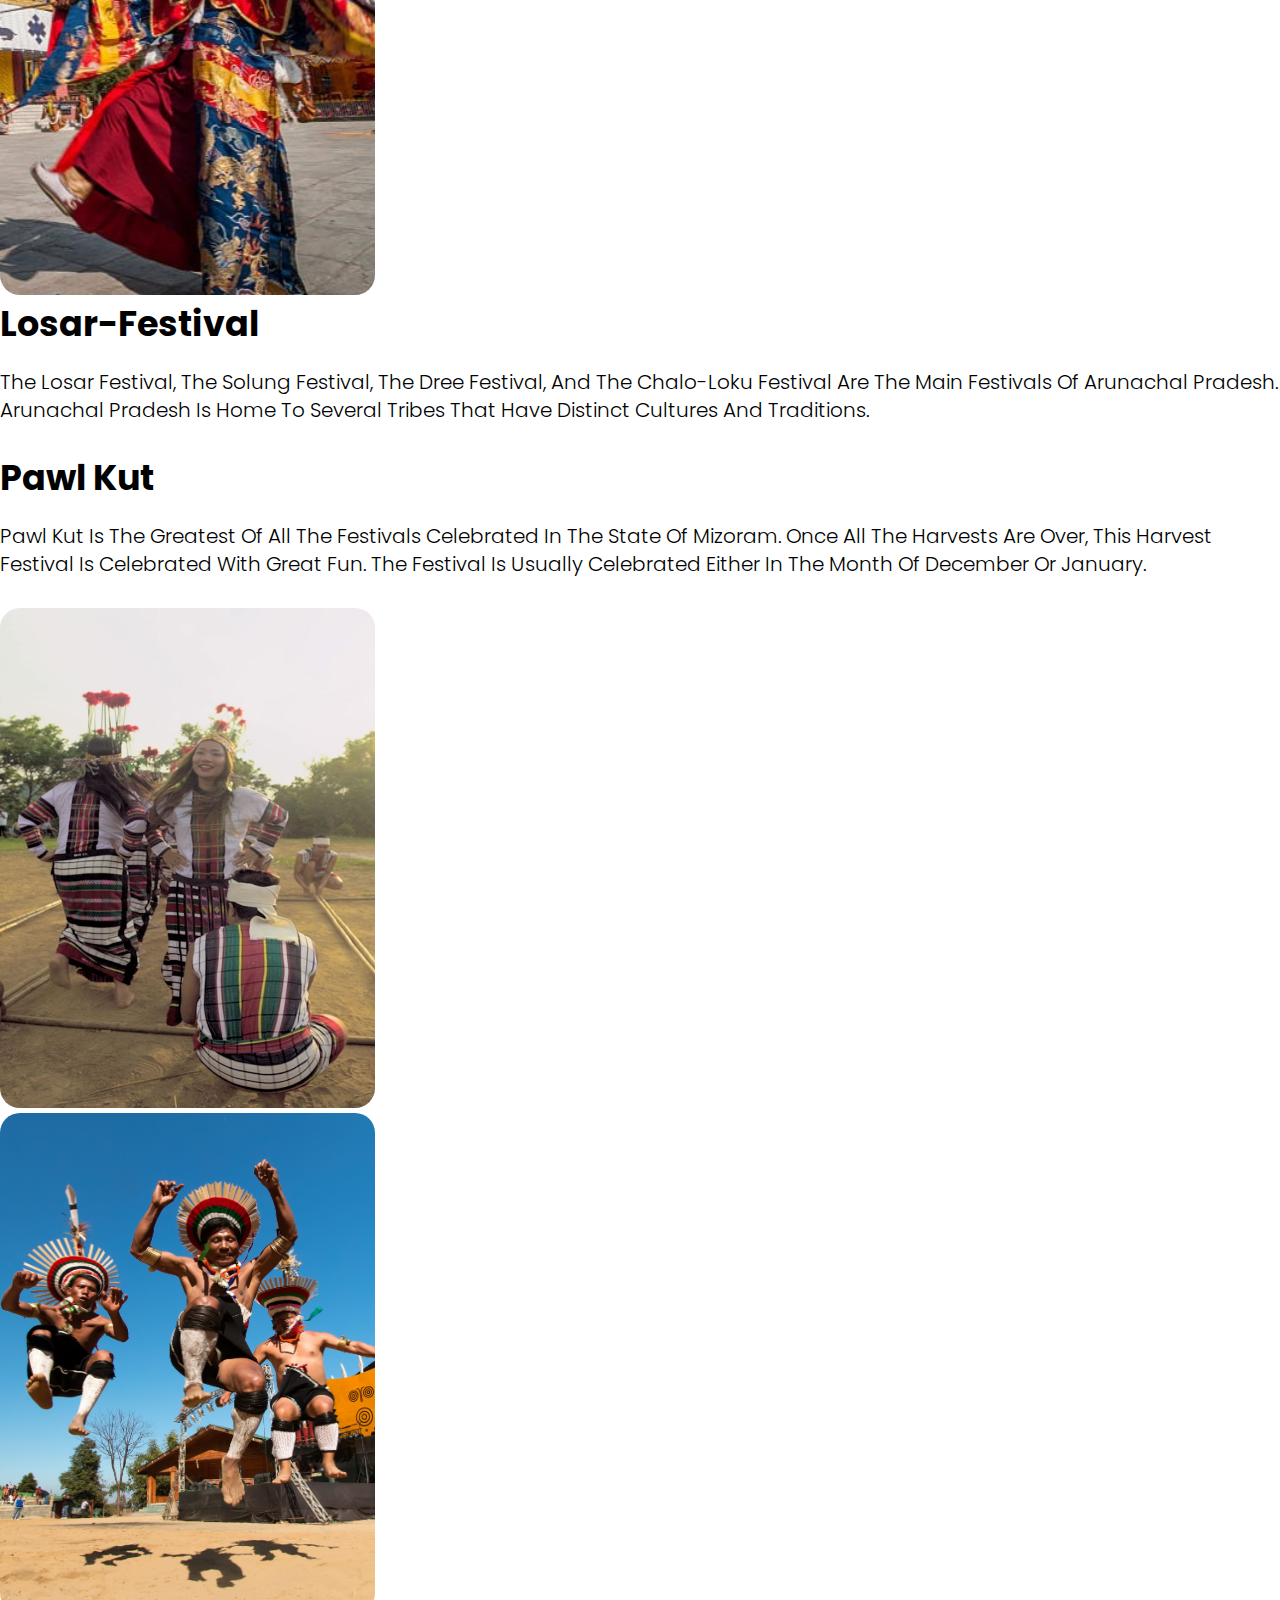
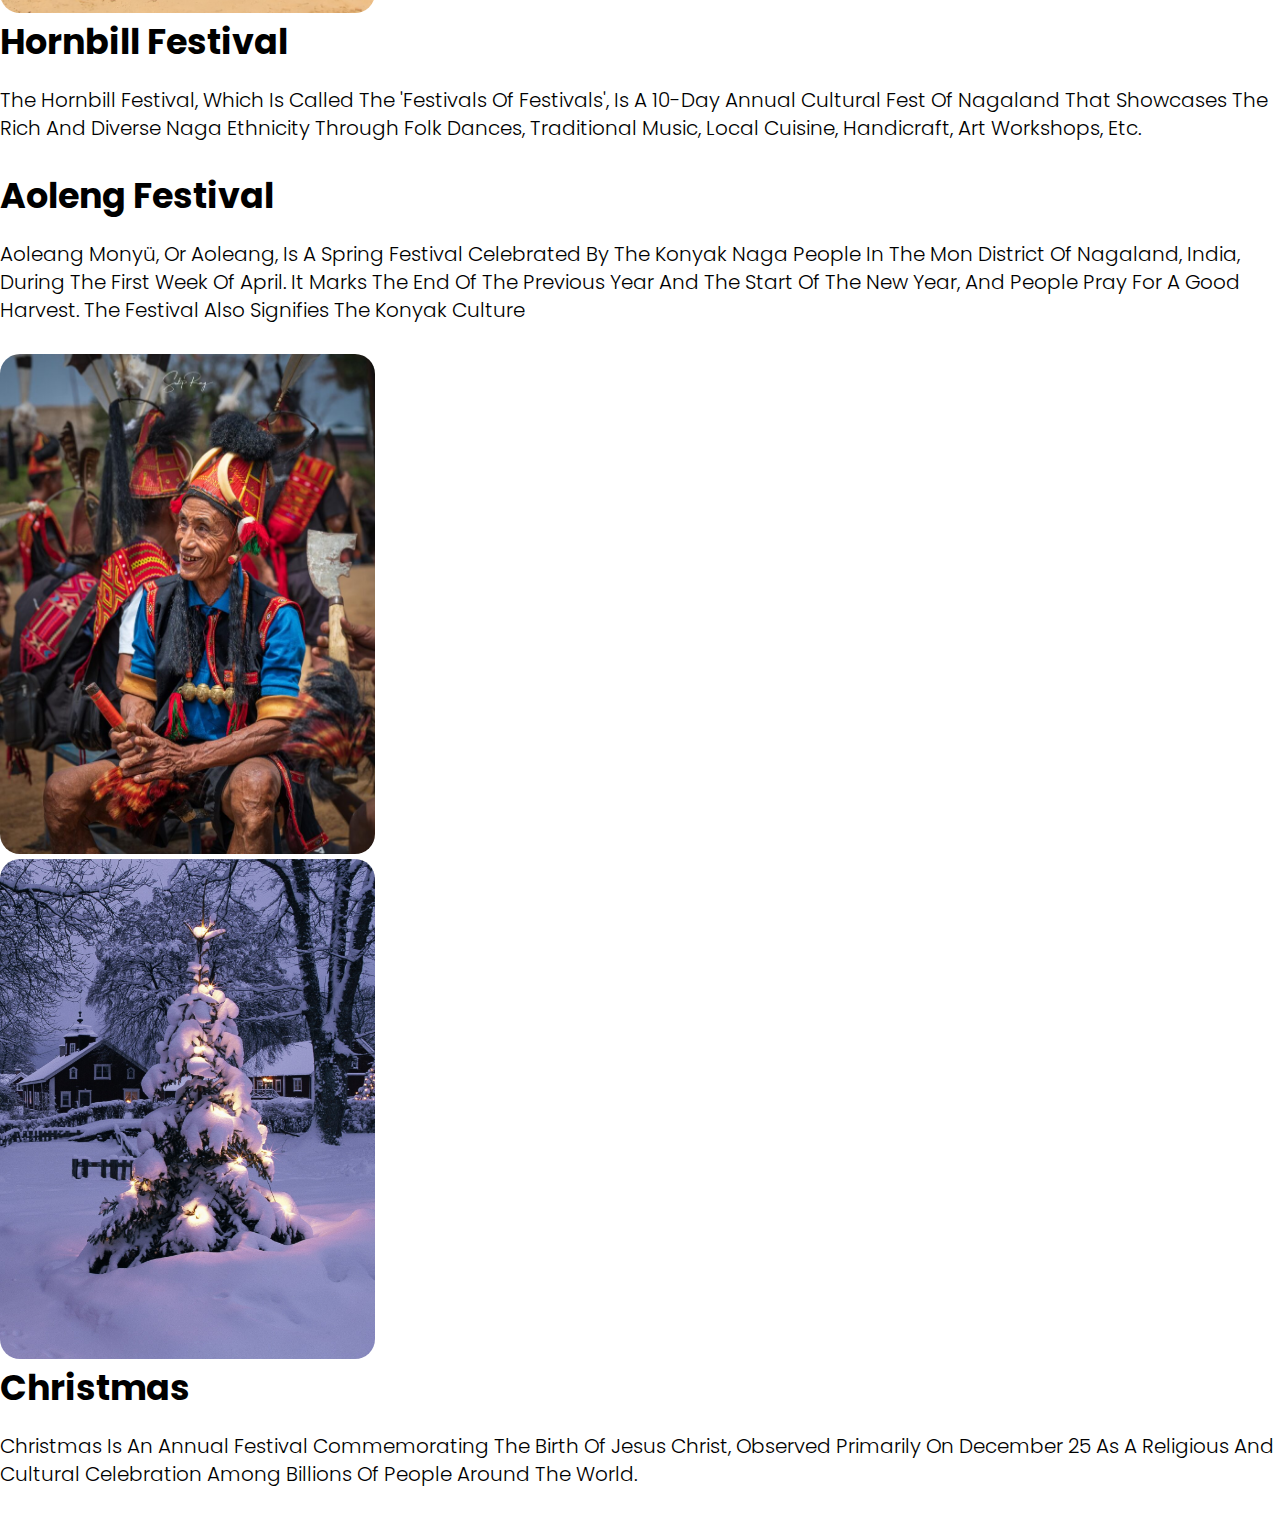
<file: events.html>
<!DOCTYPE html>
<html lang="en">

<head>
    <title>Events</title>

    <!-- tab logo -->
    <link rel="icon" type="image/x-icon" href="/images/tablogo.png">

    <!-- font awesome cdn link  -->
    <link rel="stylesheet" href="https://cdnjs.cloudflare.com/ajax/libs/font-awesome/5.15.4/css/all.min.css">

    <!-- bootstrap CSS file link -->
    <link href="https://cdn.jsdelivr.net/npm/bootstrap@5.3.0-alpha1/dist/css/bootstrap.min.css" rel="stylesheet" integrity="sha384-GLhlTQ8iRABdZLl6O3oVMWSktQOp6b7In1Zl3/Jr59b6EGGoI1aFkw7cmDA6j6gD" crossorigin="anonymous">

    <!-- custom css file link  -->
    <link rel="stylesheet" href="css/events.css">

</head>

<body>


    <div id="top"></div>
    <!-- header section starts  -->

    <header class="header">

        <a href="#" class="logo"> <i class="fas fa-hiking"></i> musafir. </a>

        <nav class="navbar">
            <div id="nav-close" class="fas fa-times"></div>
            <a href="index.html">home</a>
            <a href="adventure.html">Adventure</a>
            <a href="map.html">map</a>
            <a href="blogs.html">blogs</a>
            <a href="events.html">Events</a>
            <a href="products.html">NE Products</a>
            <a href="camping.html">Equipments</a>
            <a href="about.html">about us</a>
            <a onclick="window.open('https://musafir-ai.streamlit.app/')" class="ai-btn"><img height="20px" src="images/ai.png"></a>

        </nav>

        <div class="icons">
            <div id="menu-btn" class="fas fa-bars"></div>
            <!-- <a href="#" class="fas fa-shopping-cart"></a> -->
            <div id="search-btn" class=""></div>
        </div>

    </header>

    <!-- header section ends -->



    <!-- search form start -->

    <div class="search-form">

        <div id="close-search" class="fas fa-times"></div>

        <form action="">
            <input type="search" name="" placeholder="search here..." id="search-box">
            <label for="search-box" class="fas fa-search"></label>
        </form>
    </div>
    <!-- search form ends-->



    <!-- ---------------------------banner -->
    <div class="banner-area"></div>




    <!-- ------------------event html start--------------------------------------------- -->



    <div class="container text-center">

        <h1 class=" adventureh1">
            Events in Northeast India
        </h1>

        <div class="row pt-5 pb-5 d-flex align-items-center justify-content-center">
            <div class="col col-lg-6 col-md-12">
                <h5>Bihu</h5>
                <p>Each Bihu coincides with an idiosyncratic phase in the farming calendar. The Bohag Bihu marks the New Year at the advent of seeding time, the Kati Bihu marks the completion of sowing and transplanting of paddies, and the Magh Bihu marks
                    the end of the harvesting period.</p>
            </div>

            <div class="col col-lg-6 col-md-12">

                <img src="images/bihu_side.jpg" alt="img-1">
            </div>
        </div>


        <div class="row pt-5 pb-5 d-flex align-items-center justify-content-center">
            <div class="col col-lg-6 col-md-12">
                <img src="images/losar.jpg" alt="img-1">
            </div>
            <div class="col col-lg-6 col-md-12">
                <h5>Losar-Festival</h5>
                <p>The Losar Festival, the Solung festival, the Dree festival, and the Chalo-Loku festival are the main festivals of Arunachal Pradesh. Arunachal Pradesh is home to several tribes that have distinct cultures and traditions.
                </p>
            </div>
        </div>





        <div class="row pt-5 pb-5 d-flex align-items-center justify-content-center">
            <div class="col col-lg-6 col-md-12">
                <h5>Pawl Kut</h5>
                <p>Pawl Kut is the greatest of all the festivals celebrated in the state of Mizoram. Once all the harvests are over, this Harvest Festival is celebrated with great fun. The festival is usually celebrated either in the month of December or
                    January.
                </p>
            </div>
            <div class="col col-lg-6 col-md-12">
                <img src="images/pawl_kut.jpg" alt="img-1">
            </div>
        </div>




        <div class="row pt-5 pb-5 d-flex align-items-center justify-content-center">
            <div class="col col-lg-6 col-md-12">
                <img src="images/hornbuill.jpg" alt="img-1">
            </div>

            <div class="col col-lg-6 col-md-12">
                <h5>Hornbill Festival</h5>
                <p>The Hornbill Festival, which is called the 'Festivals of Festivals', is a 10-day annual cultural fest of Nagaland that showcases the rich and diverse Naga ethnicity through folk dances, traditional music, local cuisine, handicraft, art
                    workshops, etc.</p>

            </div>
        </div>




        <div class="row pt-5 pb-5 d-flex align-items-center justify-content-center">
            <div class="col col-lg-6 col-md-12">
                <h5>Aoleng Festival</h5>
                <p>Aoleang Monyü, or Aoleang, is a spring festival celebrated by the Konyak Naga people in the Mon district of Nagaland, India, during the first week of April. It marks the end of the previous year and the start of the new year, and people
                    pray for a good harvest. The festival also signifies the Konyak culture</p>
            </div>
            <div class="col col-lg-6 col-md-12">
                <img src="images/aoleng.jpg" alt="img-1">

            </div>
        </div>



        <div class="row pt-5 pb-5 d-flex align-items-center justify-content-center">
            <div class="col col-lg-6 col-md-12">
                <img src="images/christmas.jpg" alt="img-1">
            </div>

            <div class="col col-lg-6 col-md-12">
                <h5>Christmas</h5>
                <p>Christmas is an annual festival commemorating the birth of Jesus Christ, observed primarily on December 25 as a religious and cultural celebration among billions of people around the world.
                </p>

            </div>
        </div>













    </div>













































    <a href="#top" class="to-top">
        <i class="fas fa-chevron-up"></i>
    </a>

    <!-- custom js file link  -->
    <script src="js/allscript.js"></script>




</body>

</html>
</file>
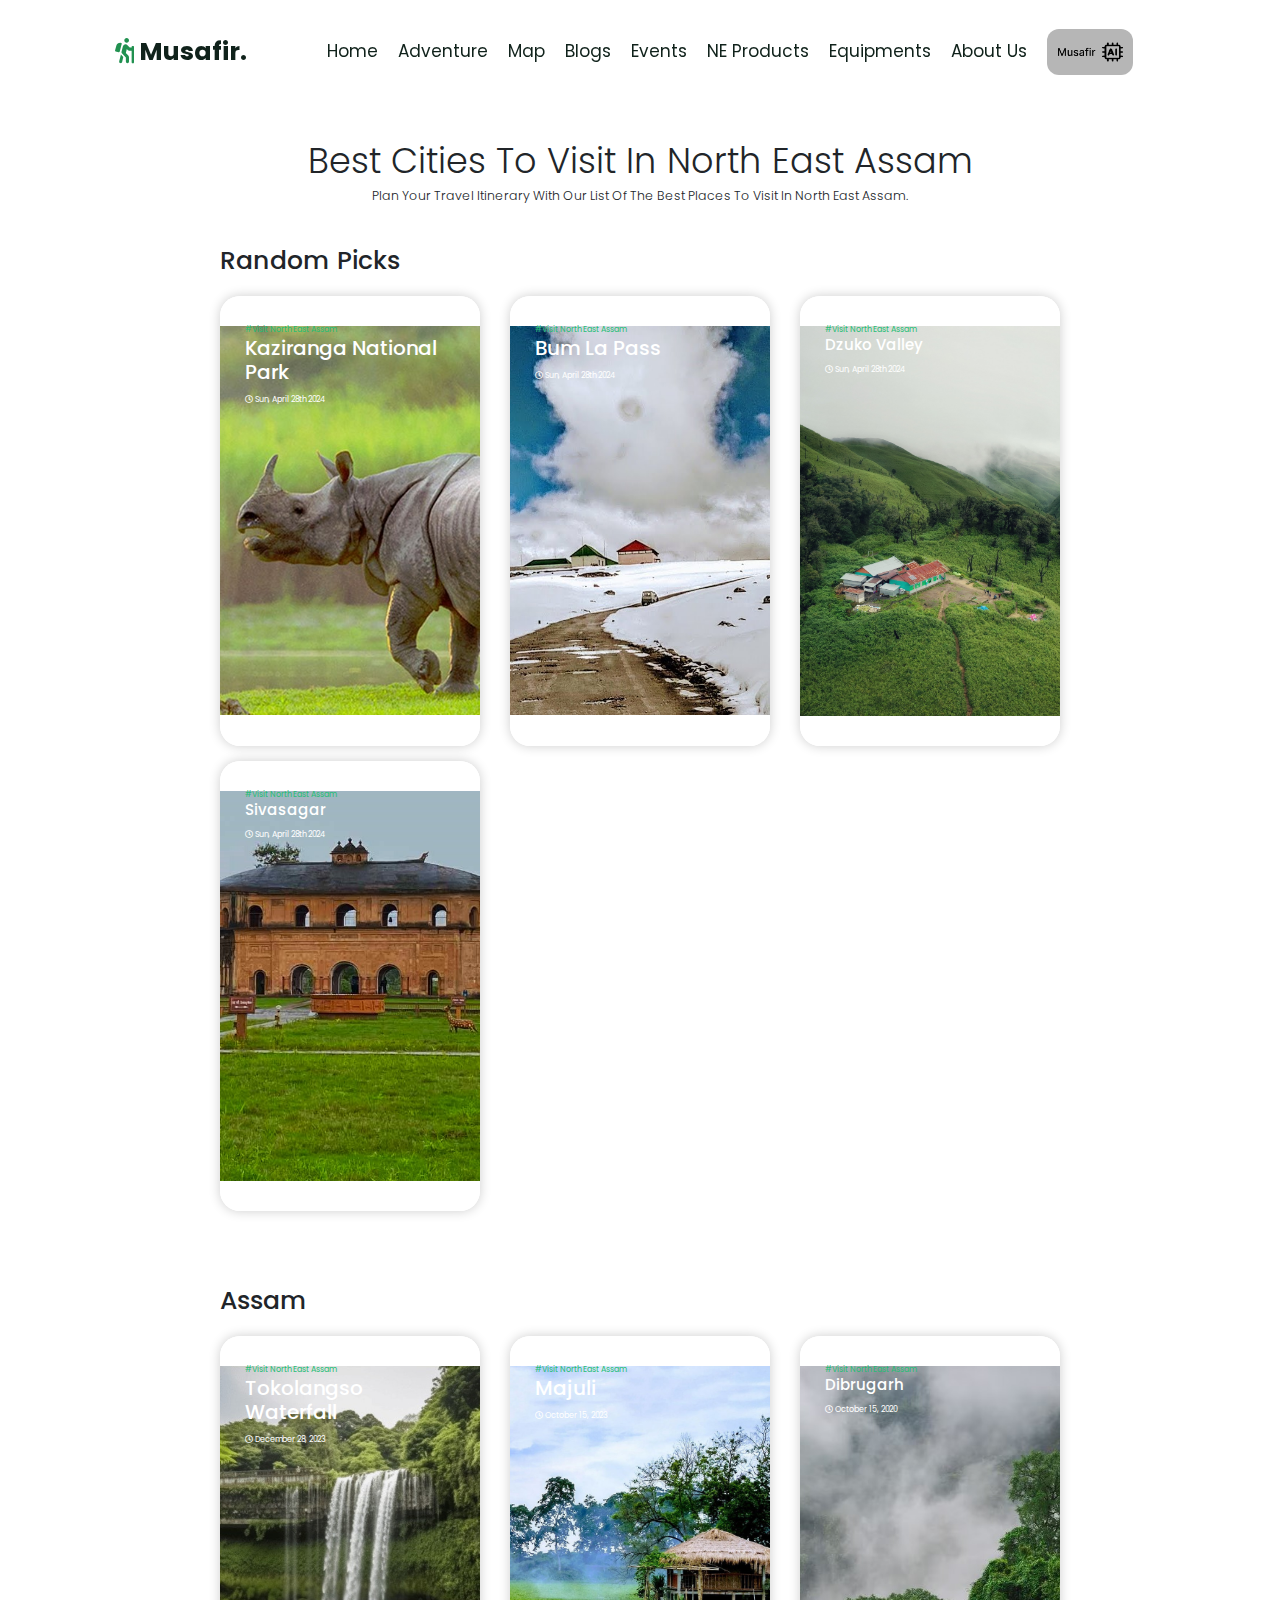
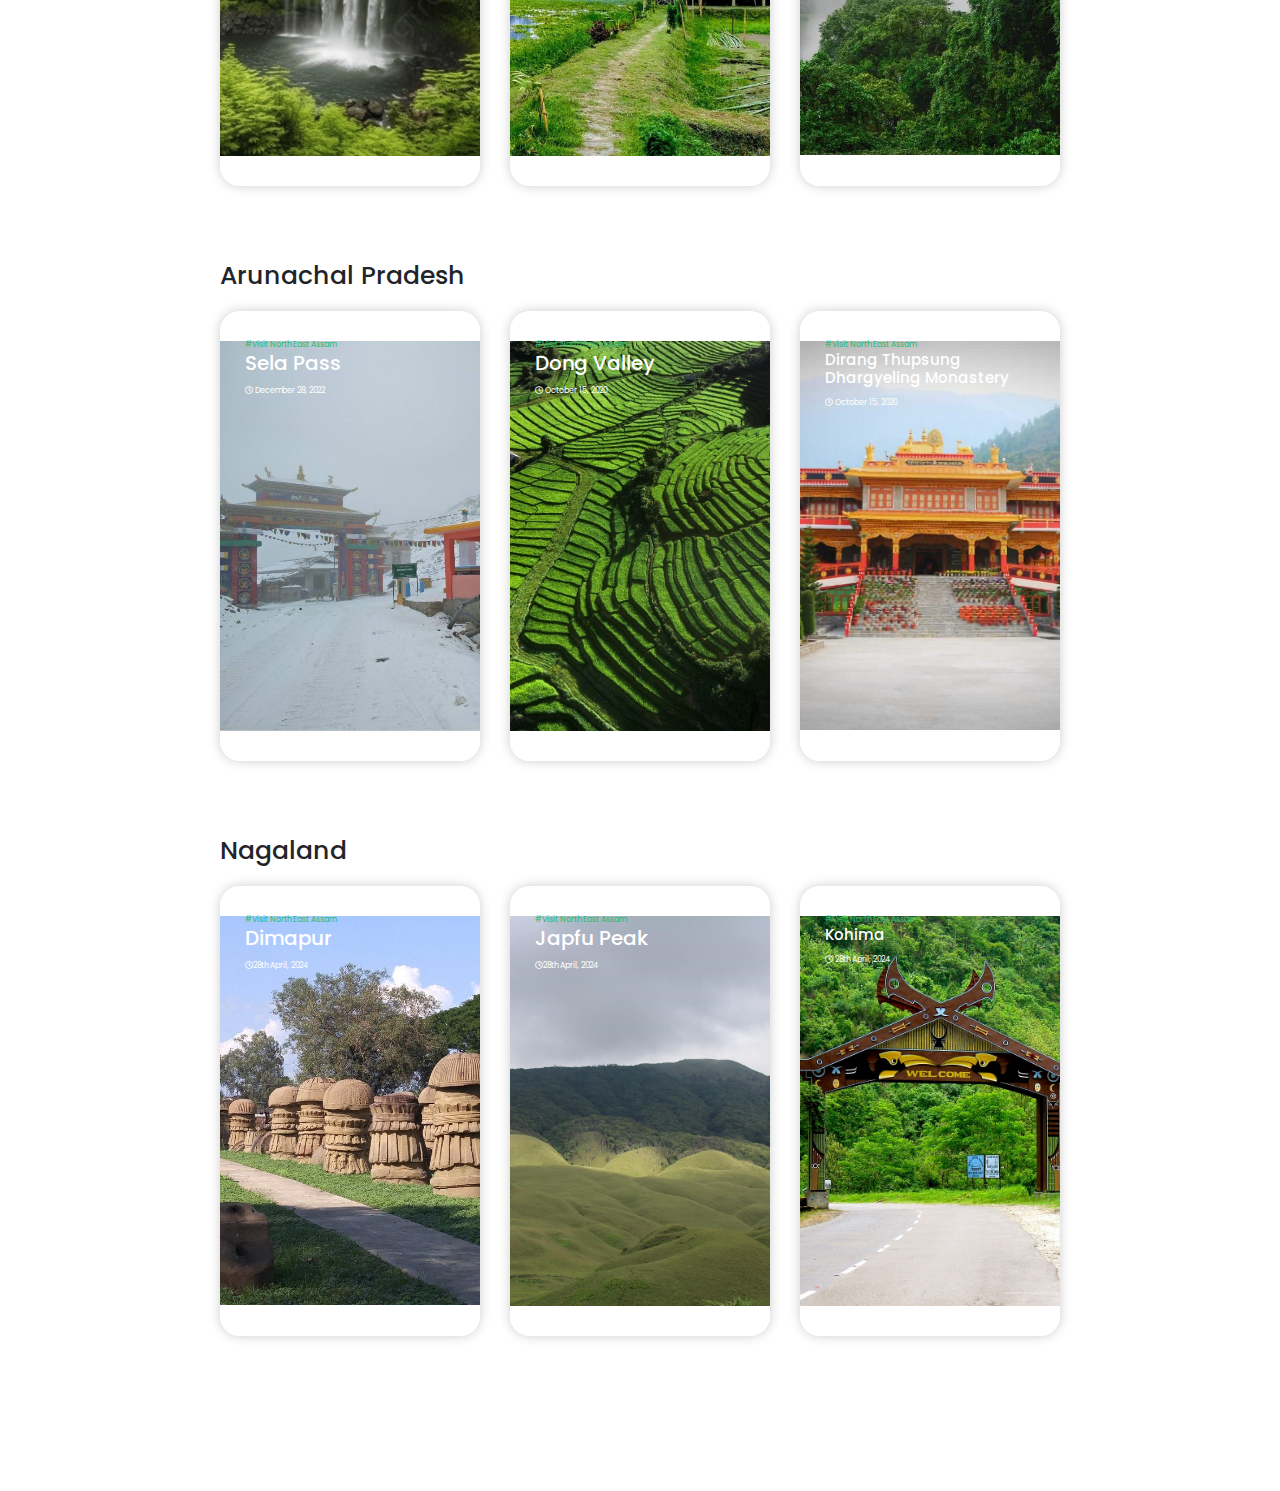
<file: map.html>
<!DOCTYPE html>
<html lang="en">

<head>


    <title>Map</title>


    <!-- font awesome cdn link  -->
    <link rel="stylesheet" href="https://cdnjs.cloudflare.com/ajax/libs/font-awesome/5.15.4/css/all.min.css">

    <!-- bootstrap CSS file link -->
    <!-- <link href="https://cdn.jsdelivr.net/npm/bootstrap@5.2.3/dist/css/bootstrap.min.css" rel="stylesheet" integrity="sha384-rbsA2VBKQhggwzxH7pPCaAqO46MgnOM80zW1RWuH61DGLwZJEdK2Kadq2F9CUG65" crossorigin="anonymous"> -->
    <link rel='stylesheet' href='https://cdnjs.cloudflare.com/ajax/libs/twitter-bootstrap/4.5.0/css/bootstrap.min.css'>

    <!-- cards font awsome link -->
    <link rel='stylesheet' href='https://cdnjs.cloudflare.com/ajax/libs/font-awesome/5.15.1/css/all.min.css'>

    <!-- custom css file link  -->
    <link rel="stylesheet" href="css/map.css">

</head>

<body>

    <div id="top"></div>



    <!-- header section starts  -->

    <header class="header">

        <a href="#" class="logo"> <i class="fas fa-hiking"></i> musafir. </a>

        <nav class="navbar">
            <div id="nav-close" class="fas fa-times"></div>
            <a href="index.html">home</a>
            <a href="adventure.html">Adventure</a>
            <a href="map.html">map</a>
            <a href="blogs.html">blogs</a>
            <a href="events.html">Events</a>
            <a href="products.html">NE Products</a>
            <a href="camping.html">Equipments</a>
            <a href="about.html">about Us</a>
            <a onclick="window.open('https://musafir-ai.streamlit.app/')" class="ai-btn"><img height="20px" src="images/ai.png"></a>

        </nav>

        <div class="icons">
            <div id="menu-btn" class="fas fa-bars"></div>
            <!-- <a href="#" class="fas fa-shopping-cart"></a> -->
            <div id="search-btn" class=""></div>
        </div>

    </header>

    <!-- header section ends -->

    <!-- search form start -->

    <div class="search-form">

        <div id="close-search" class="fas fa-times"></div>

        <form action="">
            <input type="search" name="" placeholder="search here..." id="search-box">
            <label for="search-box" class="fas fa-search"></label>
        </form>
    </div>
    <!-- search form ends-->



    <!--------------------- cards section starts -------------------------------->

    <section class="wrapper">
        <div class="container">
            <div class="row">
                <div class="col text-center mb-5">
                    <h1 class="display-4">Best cities to visit in North East Assam</h1>
                    <p class="lead">Plan your travel itinerary with our list of the best places to visit in North East Assam. </p>
                </div>
            </div>

            <div class="">
                <div class="city pb-4">
                    <h1>Random Picks</h1>
                </div>

                <div class="row">


                    <div class="col-sm-12 col-md-6 col-lg-4 mb-4">
                        <div class="card text-white card-has-bg click-col" style="background-image:url(/images/kaziranga2.jpg);">
                            <img class="card-img d-none" src="images/kaziranga2.jpg" alt="">
                            <div class="card-img-overlay d-flex flex-column">
                                <div class="card-body">
                                    <small class="card-meta mb-2">#Visit North East Assam</small>
                                    <h2 class="card-title mt-0 "><a class="text-white" href="blogs.html#lotus" style="text-decoration: none;">Kaziranga National Park</a></h2>
                                    <small><i class="far fa-clock"></i> Sun, April 28th 2024</small>
                                </div>
                            </div>

                        </div>
                    </div>




                    <div class="col-sm-12 col-md-6 col-lg-4 mb-4">
                        <div class="card text-white card-has-bg click-col" style="background-image:url(/images/bumla2.jpg);">
                            <img class="card-img d-none" src="/images/bumla2.jpg" alt="Goverment Lorem Ipsum Sit Amet Consectetur dipisi?">
                            <div class="card-img-overlay d-flex flex-column">
                                <div class="card-body">
                                    <small class="card-meta mb-2">#Visit North East Assam</small>
                                    <h2 class="card-title mt-0 "><a class="text-white" href="blogs.html#museum" style="text-decoration: none;">Bum La Pass</a></h2>
                                    <small><i class="far fa-clock"></i> Sun, April 28th 2024</small>
                                </div>
                            </div>
                        </div>
                    </div>


                    <div class="col-sm-12 col-md-6 col-lg-4 mb-4">
                        <div class="card text-white card-has-bg click-col" style="background-image:url('/images/zuko2.jpeg');">
                            <img class="card-img d-none" src="/images/zuko2.jpeg" alt="Goverment Lorem Ipsum Sit Amet Consectetur dipisi?">
                            <div class="card-img-overlay d-flex flex-column">
                                <div class="card-body">
                                    <small class="card-meta mb-2">#Visit North East Assam</small>
                                    <h4 class="card-title mt-0 "><a class="text-white" href="blogs.html#gangarama" style="text-decoration: none;">Dzuko Valley</a></h4>
                                    <small><i class="far fa-clock"></i> Sun, April 28th 2024</small>
                                </div>

                            </div>
                        </div>
                    </div>


                    <div class="col-sm-12 col-md-6 col-lg-4 mb-4">
                        <div class="card text-white card-has-bg click-col" style="background-image:url(/images/siv2.jpg);">
                            <img class="card-img d-none" src="/images/siv2.jpg" alt="Goverment Lorem Ipsum Sit Amet Consectetur dipisi?">
                            <div class="card-img-overlay d-flex flex-column">
                                <div class="card-body">
                                    <small class="card-meta mb-2">#Visit North East Assam</small>
                                    <h4 class="card-title mt-0 "><a class="text-white" href="blogs.html#square" style="text-decoration: none;">Sivasagar</a></h4>
                                    <small><i class="far fa-clock"></i> Sun, April 28th 2024</small>
                                </div>
                            </div>
                        </div>
                    </div>
                </div>
            </div>
            <div class="galle-section" id="galle">
                <div class="city pb-4 pt-5 mt-5">
                    <h1>Assam</h1>
                </div>

                <div class="row">

                    <div class="col-sm-12 col-md-6 col-lg-4 mb-4">
                        <div class="card text-white card-has-bg click-col" style="background-image:url(/images/pak2.jpg);">
                            <img class="card-img d-none" src="images/pak2.jpg" alt="Goverment Lorem Ipsum Sit Amet Consectetur dipisi?">
                            <div class="card-img-overlay d-flex flex-column">
                                <div class="card-body">
                                    <small class="card-meta mb-2">#Visit North East Assam</small>
                                    <h2 class="card-title mt-0 "><a class="text-white" herf="#">Tokolangso Waterfall</a></h2>
                                    <small><i class="far fa-clock"></i> December 28, 2023</small>
                                </div>
                            </div>
                        </div>
                    </div>

                    <div class="col-sm-12 col-md-6 col-lg-4 mb-4">
                        <div class="card text-white card-has-bg click-col" style="background-image:url(/images/majuli2.jpg);">
                            <img class="card-img d-none" src="/images/majuli2.jpg" alt="Goverment Lorem Ipsum Sit Amet Consectetur dipisi?">
                            <div class="card-img-overlay d-flex flex-column">
                                <div class="card-body">
                                    <small class="card-meta mb-2">#Visit North East Assam</small>
                                    <h2 class="card-title mt-0 "><a class="text-white" herf="#">Majuli</a></h2>
                                    <small><i class="far fa-clock"></i> October 15, 2023</small>
                                </div>
                            </div>
                        </div>
                    </div>

                    <div class="col-sm-12 col-md-6 col-lg-4 mb-4">
                        <div class="card text-white card-has-bg click-col" style="background-image:url('/images/dib2.jpg');">
                            <img class="card-img d-none" src="/images/dib2.jpg" alt="Goverment Lorem Ipsum Sit Amet Consectetur dipisi?">
                            <div class="card-img-overlay d-flex flex-column">
                                <div class="card-body">
                                    <small class="card-meta mb-2">#Visit North East Assam</small>
                                    <h4 class="card-title mt-0 "><a class="text-white" herf="#">Dibrugarh</a>
                                    </h4>
                                    <small><i class="far fa-clock"></i> October 15, 2020</small>
                                </div>
                            </div>
                        </div>
                    </div>

                </div>
            </div>
            <div class="galle-section" id="galle">
                <div class="city pb-4 pt-5 mt-5">
                    <h1>Arunachal Pradesh</h1>
                </div>

                <div class="row">

                    <div class="col-sm-12 col-md-6 col-lg-4 mb-4">
                        <div class="card text-white card-has-bg click-col" style="background-image:url(/images/sela2.jpg);">
                            <img class="card-img d-none" src="images/sela2.jpg" alt="Goverment Lorem Ipsum Sit Amet Consectetur dipisi?">
                            <div class="card-img-overlay d-flex flex-column">
                                <div class="card-body">
                                    <small class="card-meta mb-2">#Visit North East Assam</small>
                                    <h2 class="card-title mt-0 "><a class="text-white" herf="#">Sela Pass</a></h2>
                                    <small><i class="far fa-clock"></i> December 28, 2022</small>
                                </div>
                            </div>
                        </div>
                    </div>




                    <div class="col-sm-12 col-md-6 col-lg-4 mb-4">
                        <div class="card text-white card-has-bg click-col" style="background-image:url(/images/dong2.jpg);">
                            <img class="card-img d-none" src="/images/dong2.jpg" alt="Goverment Lorem Ipsum Sit Amet Consectetur dipisi?">
                            <div class="card-img-overlay d-flex flex-column">
                                <div class="card-body">
                                    <small class="card-meta mb-2">#Visit North East Assam</small>
                                    <h2 class="card-title mt-0 "><a class="text-white" herf="#">Dong Valley</a></h2>
                                    <small><i class="far fa-clock"></i> October 15, 2020</small>
                                </div>
                            </div>
                        </div>
                    </div>




                    <div class="col-sm-12 col-md-6 col-lg-4 mb-4">
                        <div class="card text-white card-has-bg click-col" style="background-image:url('/images/dirang2.jpeg');">
                            <img class="card-img d-none" src="/images/dirang2.jpeg" alt="Goverment Lorem Ipsum Sit Amet Consectetur dipisi?">
                            <div class="card-img-overlay d-flex flex-column">
                                <div class="card-body">
                                    <small class="card-meta mb-2">#Visit North East Assam</small>
                                    <h4 class="card-title mt-0 "><a class="text-white" herf="#">Dirang Thupsung Dhargyeling Monastery</a>
                                    </h4>
                                    <small><i class="far fa-clock"></i> October 15, 2020</small>
                                </div>
                            </div>
                        </div>
                    </div>

                </div>
            </div>
            <div class="naga-section" id="naga">
                <div class="city pb-4 pt-5 mt-5">
                    <h1>Nagaland</h1>
                </div>

                <div class="row">

                    <div class="col-sm-12 col-md-6 col-lg-4 mb-4">
                        <div class="card text-white card-has-bg click-col" style="background-image:url(/images/dima2.jpg);">
                            <img class="card-img d-none" src="/images/dima2.jpg" alt="Goverment Lorem Ipsum Sit Amet Consectetur dipisi?">
                            <div class="card-img-overlay d-flex flex-column">
                                <div class="card-body">
                                    <small class="card-meta mb-2">#Visit North East Assam</small>
                                    <h2 class="card-title mt-0 "><a class="text-white" herf="#">Dimapur</a></h2>
                                    <small><i class="far fa-clock"></i>28th April, 2024</small>
                                </div>
                            </div>
                        </div>
                    </div>




                    <div class="col-sm-12 col-md-6 col-lg-4 mb-4">
                        <div class="card text-white card-has-bg click-col" style="background-image:url(/images/japfu2.jpg);">
                            <img class="card-img d-none" src="/images/japfu2.jpg" alt="Goverment Lorem Ipsum Sit Amet Consectetur dipisi?">
                            <div class="card-img-overlay d-flex flex-column">
                                <div class="card-body">
                                    <small class="card-meta mb-2">#Visit North East Assam</small>
                                    <h2 class="card-title mt-0 "><a class="text-white" herf="#">Japfu Peak</a></h2>
                                    <small><i class="far fa-clock"></i>28th April, 2024</small>
                                </div>
                            </div>
                        </div>
                    </div>

                    <div class="col-sm-12 col-md-6 col-lg-4 mb-4">
                        <div class="card text-white card-has-bg click-col" style="background-image:url('/images/kohima2.jpg');">
                            <img class="card-img d-none" src="/images/kohima2.jpg" alt="Goverment Lorem Ipsum Sit Amet Consectetur dipisi?">
                            <div class="card-img-overlay d-flex flex-column">
                                <div class="card-body">
                                    <small class="card-meta mb-2">#Visit North East Assam</small>
                                    <h4 class="card-title mt-0 "><a class="text-white" herf="#">Kohima</a>
                                    </h4>
                                    <small><i class="far fa-clock"></i> 28th April, 2024</small>
                                </div>
                            </div>
                        </div>
                    </div>
                </div>
    </section>

    <a href="#top" class="to-top">
        <i class="fas fa-chevron-up"></i>
    </a>

    <!-- custom js file link  -->
    <script src="js/allscript.js"></script>

</body>

</html>
</file>
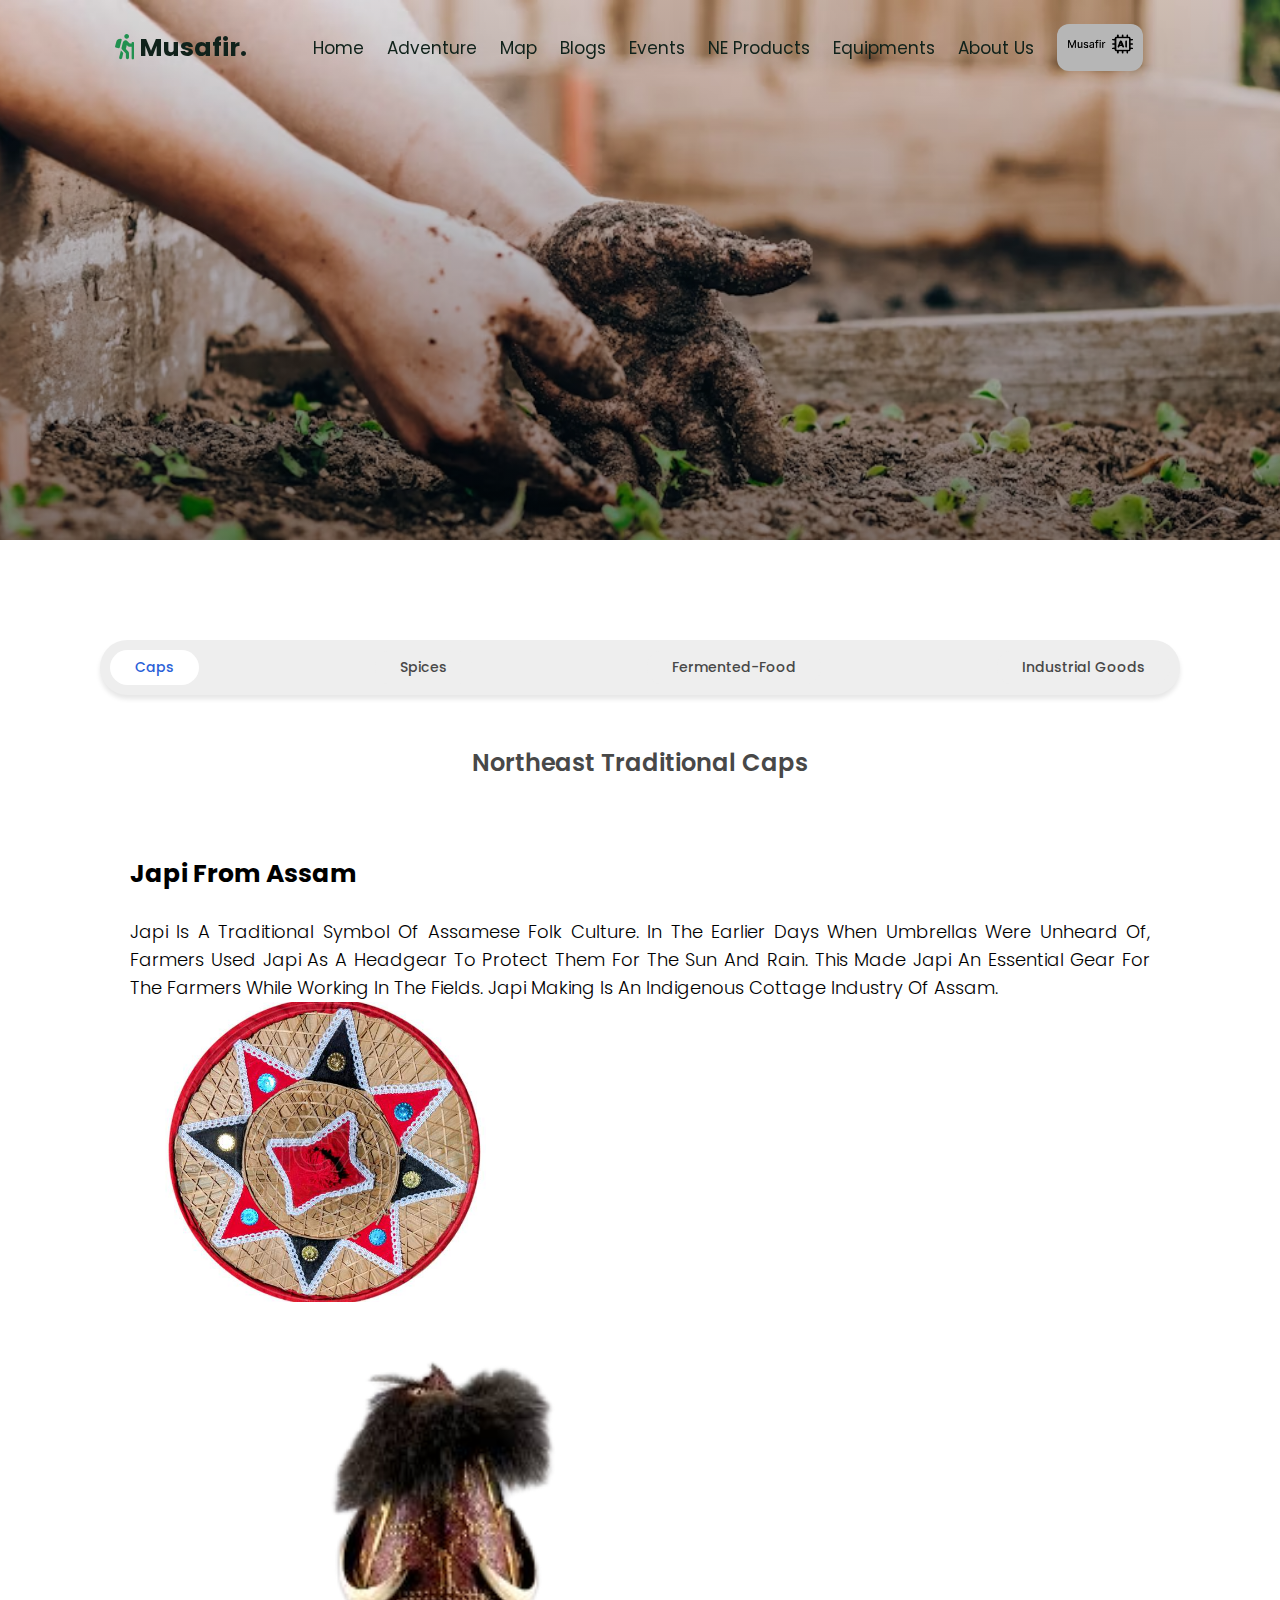
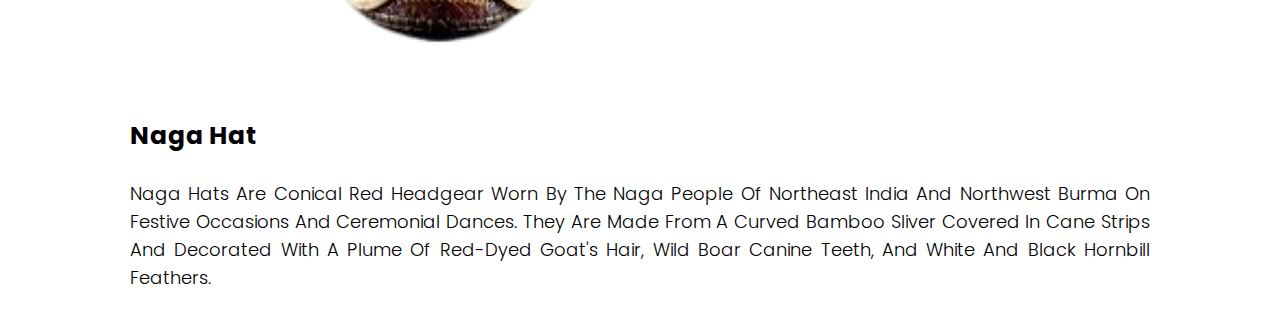
<file: products.html>
<!DOCTYPE html>
<html lang="en">

<head>


    <title>Products</title>

    <!-- tab logo -->


    <!-- font awesome cdn link  -->
    <link rel="stylesheet" href="https://cdnjs.cloudflare.com/ajax/libs/font-awesome/5.15.4/css/all.min.css">

    <!-- bootstrap CSS file link -->
    <link href="https://cdn.jsdelivr.net/npm/bootstrap@5.3.0-alpha1/dist/css/bootstrap.min.css" rel="stylesheet" integrity="sha384-GLhlTQ8iRABdZLl6O3oVMWSktQOp6b7In1Zl3/Jr59b6EGGoI1aFkw7cmDA6j6gD" crossorigin="anonymous">

    <!-- custom css file link  -->
    <link rel="stylesheet" href="css/product.css">
    <style>
        p {
            text-align: justify;
        }
    </style>
</head>

<body>
    <div id="top"></div>


    <!-- header section starts  -->

    <header class="header">

        <a href="#" class="logo"> <i class="fas fa-hiking"></i> musafir. </a>

        <nav class="navbar">
            <div id="nav-close" class="fas fa-times"></div>
            <a href="index.html">home</a>
            <a href="adventure.html">Adventure</a>
            <a href="map.html">map</a>
            <a href="blogs.html">blogs</a>
            <a href="events.html">Events</a>
            <a href="products.html">NE Products</a>
            <a href="camping.html">Equipments</a>
            <a href="about.html">about us</a>
            <a onclick="window.open('https://musafir-ai.streamlit.app/')" class="ai-btn"><img height="20px" src="images/ai.png"></a>

        </nav>

        <div class="icons">
            <div id="menu-btn" class="fas fa-bars"></div>
            <!-- <a href="#" class="fas fa-shopping-cart"></a> -->
            <div id="search-btn" class=""></div>
        </div>

    </header>

    <!-- header section ends -->

    <!-- search form start -->

    <div class="search-form">

        <div id="close-search" class="fas fa-times"></div>

        <form action="">
            <input type="search" name="" placeholder="search here..." id="search-box">
            <label for="search-box" class="fas fa-search"></label>
        </form>
    </div>
    <!-- search form ends-->



    <!-- ---------------------------banner -->
    <div class="banner-area"></div>


    <!-- -----------------------------------------------------product section starts ----------------------------->

    <div class="tabs horizontal-scroll-wrapper">

        <div class="tabs__head">
            <div class="tabs__toggle is-active">
                <span class="tabs__name">Caps</span>
            </div>
            <div class="tabs__toggle">
                <span class="tabs__name">Spices</span>
            </div>
            <div class="tabs__toggle">
                <span class="tabs__name"> fermented-food</span>
            </div>
            <div class="tabs__toggle">
                <span class="tabs__name">Industrial Goods</span>
            </div>

        </div>


        <!-- ----------tab body html start -->


        <div class="tabs__body">


            <!-- --------------------------------------mask tab html start------------>
            <div class="tabs__content is-active">
                <h2 class="tabs__title" id="#mask">Northeast traditional caps</h2>

                <div class="container text-center ">


                    <div class="row pt-5 pb-5 d-flex align-items-center justify-content-center" id="para">
                        <div class="col col-lg-6 col-md-12">
                            <h5>Japi from Assam</h5>
                            <p>Japi is a traditional symbol of Assamese folk culture. In the earlier days when umbrellas were unheard of, farmers used Japi as a headgear to protect them for the sun and rain. This made Japi an essential gear for the farmers
                                while working in the fields. Japi making is an indigenous cottage industry of Assam.
                            </p>
                        </div>

                        <div class="col col-lg-6 col-md-12">

                            <img src="images/japi.jpg" height="300px" alt="img-1">
                        </div>
                    </div>



                    <div class="row pt-5 pb-5 d-flex align-items-center justify-content-center" id="balloon">
                        <div class="col col-lg-6 col-md-12">
                            <img src="images/naga_hat.png" height="400px" alt="img-1">
                        </div>
                        <div class="col col-lg-6 col-md-12">
                            <h5>Naga hat </h5>
                            <p>Naga hats are conical red headgear worn by the Naga people of northeast India and northwest Burma on festive occasions and ceremonial dances. They are made from a curved bamboo sliver covered in cane strips and decorated with
                                a plume of red-dyed goat's hair, wild boar canine teeth, and white and black Hornbill feathers.</p>
                        </div>
                    </div>



                </div>
            </div>

            <!-- --------------------------------------mask tab html end------------>















            <!-- --------------------------------------spices tab html start------------>
            <div class="tabs__content">
                <h2 class="tabs__title" id="spices">Northeast Tradional Spices</h2>

                <div class="container text-center">


                    <div class="row pt-5 pb-5 d-flex align-items-center justify-content-center" id="para">
                        <div class="col col-lg-6 col-md-12">
                            <h5>Black turmeric</h5>
                            <p>Curcuma caesia, black turmeric or black zedoary, is a perennial herb with bluish-black rhizomes that is native to northeast India.
                            </p>
                        </div>

                        <div class="col col-lg-6 col-md-12">

                            <img src="images/black-turmeric.jpeg" alt="img-1">
                        </div>
                    </div>



                    <div class="row pt-5 pb-5 d-flex align-items-center justify-content-center" id="balloon">
                        <div class="col col-lg-6 col-md-12">
                            <img src="images/blackpepper.webp" alt="img-1">
                        </div>
                        <div class="col col-lg-6 col-md-12">
                            <h5>Black Peper</h5>
                            <p>Meghalaya's black pepper is known for its high pungency and strong aroma. Meghalaya is the main producer of black pepper in the Northeast India. These whole black peppers are organic and sourced from village producers from
                                Jaintia Hills.</p>
                        </div>
                    </div>


                    <div class="row pt-5 pb-5 d-flex align-items-center justify-content-center" id="para">
                        <div class="col col-lg-6 col-md-12">
                            <h5>Lakadong turmeric</h5>
                            <p>India accounts for 80% of total global turmeric production. Lakadong turmeric gets its name from the tiny village of Lakadong, which is located in the foothills of the Jaintia Hills in Meghalaya, India. It is known for having
                                a high curcumin content of more than 7%, as opposed to 2 - 4% in regular varieties.
                            </p>
                        </div>

                        <div class="col col-lg-6 col-md-12">

                            <img src="images/termuric.png" alt="img-1">
                        </div>
                    </div>




                </div>









            </div>
        </div>

        <!-- --------------------------------------spices tab html end------------>

















        <!-- --------------------------------------food tab html start------------>

        <div class="tabs__content">
            <h2 class="tabs__title" id="fermented-food">North East fermented food</h2>

            <div class="container text-center">

                <div class="row pt-5 pb-5 d-flex align-items-center justify-content-center" id="para">
                    <div class="col col-lg-6 col-md-12">
                        <h5>Dry-Bamboo Shoot</h5>
                        <p>Dry bamboo shoot is a traditional Naga veggie which can be stored for months or even years. The bamboo shoot is first shredded and dried under the sun to dehydrate all the moisture from the shoots, this ultimately can be stored
                            in a container for months to be used as a delicacy for many of the Naga recipes.</p>
                    </div>

                    <div class="col col-lg-6 col-md-12">

                        <img src="images/DryBambooShootCircle.webp" height="400px" class="rounded-5" alt="img-1">
                    </div>
                </div>



                <div class="row pt-5 pb-5 d-flex align-items-center justify-content-center" id="balloon">
                    <div class="col col-lg-6 col-md-12">
                        <img src="images/dry-chilli.jpg" height="400px" class="rounded-5" alt="img-1">
                    </div>
                    <div class="col col-lg-6 col-md-12">
                        <h5>Dry King chilli</h5>
                        <p>Dried King Chilli is used for imparting its distinctively zippy flavour and aroma; as a trusted companion while preparing a wide variety of meat, fish and vegetable dishes, curries, soups, stews and stir fry.</p>
                    </div>
                </div>


                <div class="row pt-5 pb-5 d-flex align-items-center justify-content-center" id="para">
                    <div class="col col-lg-6 col-md-12">
                        <h5>Dry-Fish</h5>
                        <p>The Northeast has a long tradition of Friday fish fry, which features battered or breaded fish, french fries, coleslaw, dinner rolls, and sometimes macaroni or potato salad. The fish is often haddock, cod, or flounder.
                        </p>
                    </div>

                    <div class="col col-lg-6 col-md-12">

                        <img src="images/dry-fish.webp" height="300px" class="rounded-5" alt="img-1">
                    </div>
                </div>












            </div>
        </div>
        <!-- --------------------------------------food tab html end------------>









        <!-- --------------------------------------Industrial goods tab html start------------>
        <div class="tabs__content">
            <h2 class="tabs__title" id="goods">Northeast Industrial Goods</h2>

            <div class="container text-center">

                <div class="row pt-5 pb-5 d-flex align-items-center justify-content-center" id="para">
                    <div class="col col-lg-6 col-md-12">
                        <h5>Assam Tea </h5>
                        <p>Assam tea, also known as Assam black tea, is a type of tea produced from the Camellia sinensis var. assamica plant primarily grown in the northeastern Indian state of Assam. It is one of the most popular and widely consumed varieties
                            of black tea globally, renowned for its strong, bold flavor and rich, malty taste.</p>
                    </div>

                    <div class="col col-lg-6 col-md-12">

                        <img src="images/tea.jpg" alt="img-1">
                    </div>
                </div>


                <div class="row pt-5 pb-5 d-flex align-items-center justify-content-center" id="balloon">
                    <div class="col col-lg-6 col-md-12">
                        <img src="images/gamusa.jpg" height="400px" class="rounded-5" alt="img-1">
                    </div>
                    <div class="col col-lg-6 col-md-12">
                        <h5>Gamusa</h5>
                        <p>The gamusa holds a special place in the hearts of the people of Assam, representing not just a piece of cloth but a symbol of Assamese identity, culture, and tradition. Also known as "gamosa," this traditional woven cotton towel
                            is deeply ingrained in the daily lives, customs, and rituals of the Assamese people.</p>
                    </div>
                </div>


                <div class="row pt-5 pb-5 d-flex align-items-center justify-content-center" id="para">
                    <div class="col col-lg-6 col-md-12">
                        <h5>Pottery in Assam</h5>
                        <p>Pottery in Assam holds a significant place in the state's rich cultural heritage, showcasing the skilled craftsmanship of its artisans and reflecting the deep-rooted traditions of the region. Assamese pottery encompasses a diverse
                            range of techniques and styles, each unique to different communities and ethnic groups across the state.</p>
                    </div>

                    <div class="col col-lg-6 col-md-12">

                        <img src="images/pottery.jpg" class="rounded-5" alt="img-1">
                    </div>
                </div>



                <div class="row pt-5 pb-5 d-flex align-items-center justify-content-center" id="balloon">
                    <div class="col col-lg-6 col-md-12">
                        <img src="images/mekhela.png" class="rounded-5" alt="img-1">
                    </div>
                    <div class="col col-lg-6 col-md-12">
                        <h5>Mekhela</h5>
                        <p>The Mekhela is a traditional Assamese skirt worn by women that drapes around the lower body in a cylindrical fashion.It is the bottom part of the Mekhela Chador, a traditional Assamese sarong that consists of two pieces of cloth,
                            one draped on top and one on the bottom. The top part is called the Sador.</p>
                    </div>
                </div>











            </div>
        </div>
        <!-- --------------------------------------Industrial goods tab html end------------>







    </div>
    </div>

    <!-- ----------tab body html end -->




































    <a href="#top" class="to-top">
        <i class="fas fa-chevron-up"></i>
    </a>

    <!-- custom js file link  -->
    <script src="js/allscript.js"></script>


</body>

</html>
</file>
<file: css/allstyle.css>
@import url("https://fonts.googleapis.com/css2?family=Poppins:ital,wght@0,100;0,300;0,400;0,500;0,600;1,100;1,300&display=swap");
@import url("https://fonts.googleapis.com/css?family=Roboto:300,400,500,700&display=swap");
/* our team font */
* {
    font-family: 'Poppins', sans-serif;
    margin: 0;
    padding: 0;
    -webkit-box-sizing: border-box;
            box-sizing: border-box;
    outline: none;
    border: none;
    text-decoration: none;
    text-transform: capitalize;
    -webkit-transition: .2s linear;
    transition: .2s linear;
}
  
html {
    font-size: 62.5%;
    overflow-x: hidden;
    scroll-behavior: smooth;
    scroll-padding-top: 5rem;
}
  
html::-webkit-scrollbar {
    width: 1rem;
}
  
html::-webkit-scrollbar-track {
    background: #fff;
  }
  
html::-webkit-scrollbar-thumb {
    background: #10221b;
  }
  
section {
    padding: 5rem 9%;
  }


.btn {
    margin-top: 1rem;
    display: inline-block;
    border: 0.2rem solid #10221b;
   
  
    color: #10221b;
    cursor: pointer;
    background: none;
    font-size: 1.7rem;
    padding: 1rem 3rem;
}
  
.btn:hover {
    background: #10221b;
    color: #fff;
}
  
.heading {
    text-align: center;
    margin-bottom: 2.5rem;
    font-size: 4rem;
    color: #10221b;
}
  
.header {
    position: fixed;
    top: 0;
    left: 0;
    right: 0;
    padding: 2rem 9%;
    z-index: 1000;
    display: -webkit-box;
    display: -ms-flexbox;
    display: flex;
    -webkit-box-align: center;
        -ms-flex-align: center;
            align-items: center;
}
  
.header.active {
    background: #fff;
    -webkit-box-shadow: 0 0.5rem 1rem rgba(0, 0, 0, 0.1);
            box-shadow: 0 0.5rem 1rem rgba(0, 0, 0, 0.1);
}
  
.header .logo {
    text-decoration: none;
    margin-right: auto;
    font-size: 2.5rem;
    color: #10221b;
    font-weight: bolder;
}
  
.header .logo i {
    color: #219150;
}
  
.header .navbar a {
    text-decoration: none;
    margin-left: 2rem;
    font-size: 1.7rem;
    color: #10221b;
}
  
.header .navbar a:hover {
    color: #219150;
}
  
.header .navbar #nav-close {
    font-size: 5rem;
    cursor: pointer;
    color: #10221b;
    display: none;
}
  
.header .icons a,
.header .icons div {
    font-size: 2.5rem;
    margin-left: 2rem;
    cursor: pointer;
    color: #10221b;
}
  
.header .icons a:hover,
.header .icons div:hover {
    color: #219150;
}
  
.header #menu-btn {
    display: none;
}
  
.search-form {
    position: fixed;
    top: 0;
    left: 0;
    height: 100%;
    width: 100%;
    background: rgba(0, 0, 0, 0.8);
    display: -webkit-box;
    display: -ms-flexbox;
    display: flex;
    -webkit-box-align: center;
        -ms-flex-align: center;
            align-items: center;
    -webkit-box-pack: center;
        -ms-flex-pack: center;
            justify-content: center;
    z-index: 10000;
    -webkit-transform: translateY(-110%);
            transform: translateY(-110%);
}
  
.search-form.active {
    -webkit-transform: translateY(0%);
            transform: translateY(0%);
}
  
.search-form #close-search {
    position: absolute;
    top: 1.5rem;
    right: 2.5rem;
    cursor: pointer;
    color: #fff;
    font-size: 6rem;
}
  
.search-form #close-search:hover {
    color: #219150;
}
  
.search-form form {
    width: 70rem;
    margin: 0 2rem;
    padding-bottom: 2rem;
    border-bottom: 0.2rem solid #fff;
    display: -webkit-box;
    display: -ms-flexbox;
    display: flex;
    -webkit-box-align: center;
        -ms-flex-align: center;
            align-items: center;
}
  
.search-form form input {
    width: 100%;
    font-size: 2rem;
    color: #fff;
    text-transform: none;
    background: none;
    padding-right: 2rem;
}
  
.search-form form input::-webkit-input-placeholder {
    color: #aaa;
}
  
.search-form form input:-ms-input-placeholder {
    color: #aaa;
}
  
.search-form form input::-ms-input-placeholder {
    color: #aaa;
}
  
.search-form form input::placeholder {
    color: #aaa;
}
  
.search-form form label {
    font-size: 3rem;
    cursor: pointer;
    color: #fff;
}
  
.search-form form label:hover {
    color: #219150;
}
  


/* body {
    
} */

.banner-area {
    height: 60vh;
    width: 100%;
    background: linear-gradient( #1c1a2521, #000000ab),url(../images/aboout.JPG) no-repeat;

    background-position: center center;
    background-size: cover; 
}

.content-area {
    height: 100%;
    width: 100%;
    background-color: #eee;
    position: relative;
}

.who-we-are .title h1{
    padding: 100px 0 0 0;
    font-weight: 700;
    font-size: 30px;
}

.who-we-are .paragraph p{
    padding: 20px 100px 0 100px;
    font-size: 15px;
    text-align: center;
}


.what-is-nsbm .title h1{
    padding: 100px 0 0 0;
    font-weight: 700;
    font-size: 30px;
}

.what-is-nsbm .paragraph p{
    padding: 20px 100px 0 100px;
    font-size: 15px;
    text-align: center;
}

.what-is-nsbm .paragraph a{
    text-decoration: none;
}


/* .our-team .title h1{
    padding: 100px 0 0 100px;
    font-weight: 700;
    font-size: 30px;
}
 */


.our-team {
    font-size: 1.7rem;
	padding: 100px 0;
    font-family: "roboto", sans-serif;
}

.our-team .title h1{
    text-align: center;
    padding-bottom: 10px;
    font-weight: 700;
    font-size: 40px;
}

.shadow {
	box-shadow: 0 2px 20px rgba(0, 0, 0, 0.1) !important;
}

.profile-card {
	padding-bottom: 80px !important;
}
.profile-card .profile-card_image img {
	width: 100px;
	height: 100px;
	border-radius: 100%;
	object-fit: cover;
	border: 4px solid #eee;
    
}
.profile-card .profile-card_social {
	position: absolute;
	left: 0;
	bottom: 0;
	width: 100%;
}
.profile-card .profile-card_social img {
	width: 33px;
	margin: 5px 10px;
}

.text-muted {
    font-size: 15px;
}

h3 {
    font-size: 20px;
    font-weight: 700;
}


/* contact form */


.contact-container{
	position: relative;
	width: 100%;
	height: 100%;
	display: flex;
	justify-content: center;
	align-items: center;
	padding: 20px 100px 100px 100px;
}

.contact-container:after{
	content: '';
	position: absolute;
	width: 100%;
	height: 100%;
	left: 0;
	top: 0;
	/* background: url("img/contact.jpg") no-repeat center;
	background-size: cover;
	filter: blur(50px); */
	background-color: #eee;
	z-index: -1;
}

.title h1{
    text-align: center;
    padding-bottom: 10px;
    font-weight: 700;
    font-size: 40px;
    background-color: #eee;
    padding: 0;
    margin: 0;
}

.para p{
    background-color: #eee;
    margin: 0;
    padding-bottom: 20px;
    padding-top: 10px;
}
.contact-box{
	max-width: 1000px;
	display: grid;
	grid-template-columns: repeat(2, 1fr);
	justify-content: center;
	align-items: center;
	text-align: center;
	background-color: #fff;
	box-shadow: 0px 0px 19px 5px rgba(0,0,0,0.19);
}

.left{
	background: url("../images/contact1.jpg") no-repeat center;
	background-size: cover;
	height: 100%;
}

.right{
	padding: 25px 40px;
}

h2{
	position: relative;
	padding: 0 0 10px;
	margin-bottom: 10px;
    font-size: 30px;
}

h2:after{
	content: '';
    position: absolute;
    left: 50%;
    bottom: 0;
    transform: translateX(-50%);
    height: 4px;
    width: 50px;
    border-radius: 2px;
    background-color: #10221b;
}

.field{
	width: 100%;
	border: 2px solid rgba(0, 0, 0, 0);
	outline: none;
	background-color: rgba(230, 230, 230, 0.6);
	padding: 0.5rem 1rem;
	font-size: 1.7rem;
	margin-bottom: 22px;
	transition: .3s;
}

.field:hover{
	background-color: rgba(0, 0, 0, 0.1);
}

textarea{
	min-height: 150px;
}

.send-btn{
	width: 100%;
	padding: 0.5rem 1rem;
	/* background-color: #2ecc71; */
	background-color: #10221b;
	color: #fff;
	font-size: 1.7rem;
	border: none;
	outline: none;
	cursor: pointer;
	transition: .3s;
}

.send-btn:hover{
    background-color: black;
}

.field:focus{
    border: 2px solid rgba(30,85,250,0.47);
    background-color: #fff;
}




/* ------------------scroller to top css------------------------------------ */


.to-top {
    background: rgb(22, 21, 25);
    position: fixed;
    bottom: 16px;
    right:32px;
    width:50px;
    height:50px;
    border-radius: 50%;
    display: flex;
    align-items: center;
    justify-content: center;
    font-size:32px;
    /* color:#1f1f1f; */
    color: #fff;
    text-decoration: none;
    opacity:0;
    pointer-events: none;
    transition: all .4s;
    cursor: pointer;
  }
  
  .to-top.active {
    bottom:32px;
    pointer-events: auto;
    opacity:1;
  }
  
  
  
  












@media (max-width: 1200px) {
    .header {
      padding: 2rem;
    }
    section {
      padding: 3rem 2rem;
    }
}


@media (max-width: 991px) {
    html {
      font-size: 55%;
      scroll-padding-top: 7rem;
    }
}



@media screen and (max-width: 880px){
	.contact-box{
		grid-template-columns: 1fr;
	}
	.left{
		height: 200px;
	}
}



@media (max-width: 768px) {
    .header #menu-btn {
      display: inline-block;
    }
    .header .navbar {
      position: fixed;
      top: 0;
      left: -110%;
      background: #fff;
      z-index: 10000;
      width: 35rem;
      height: 100%;
      display: -webkit-box;
      display: -ms-flexbox;
      display: flex;
      -webkit-box-orient: vertical;
      -webkit-box-direction: normal;
          -ms-flex-flow: column;
              flex-flow: column;
      -webkit-box-align: center;
          -ms-flex-align: center;
              align-items: center;
      -webkit-box-pack: center;
          -ms-flex-pack: center;
              justify-content: center;
    }
    .header .navbar.active {
      left: 0;
      -webkit-box-shadow: 0 0 0 100vw rgba(0, 0, 0, 0.8);
              box-shadow: 0 0 0 100vw rgba(0, 0, 0, 0.8);
    }
    .header .navbar a {
      margin: 1rem 0;
      font-size: 3rem;
    }
    .header .navbar #nav-close {
      display: block;
      position: absolute;
      top: 1rem;
      right: 2rem;
    }
    .swiper-button-next::after,
    .swiper-button-prev::after {
      display: none;
    }
    .to-top {
        font-size:20px;
        width:40px;
        height:40px;
    }  
    .row {
        width: 325px;
        margin: auto;
    }
  }

  @media (max-width: 650px) {
    .who-we-are .paragraph p{
        padding: 20px 50px 0 50px;
    }
    .what-is-nsbm .paragraph p{
        padding: 20px 50px 0 50px;
    }
  }

  @media (max-width: 500px)  {
    .contact-container {
        width: 100%;
        padding: 10px 50px 50px 50px;
    }

  } 
  
  
  
@media (max-width: 450px) {
    html {
      font-size: 50%;
    }
}

@media (max-width: 450px) {
    .contact-container {
        padding: 10px 20px 50px 20px;
    }
}
</file>
<file: css/style.css>
@import url("https://fonts.googleapis.com/css2?family=Poppins:ital,wght@0,100;0,300;0,400;0,500;0,600;1,100;1,300&display=swap");
@import url("https://fonts.googleapis.com/css?family=Quicksand:400,500,700&subset=latin-ext");
@import url('https://fonts.googleapis.com/css2?family=Bebas+Neue&display=swap');
* {
    font-family: 'Poppins', sans-serif;
    margin: 0;
    padding: 0;
    -webkit-box-sizing: border-box;
    box-sizing: border-box;
    outline: none;
    border: none;
    text-decoration: none;
    text-transform: capitalize;
    -webkit-transition: .2s linear;
    transition: .2s linear;
}

.ai-btn {
    background-color: #b6b6b6;
    /* Green */
    border: none;
    color: white;
    padding: 1rem;
    text-align: center;
    text-decoration: none;
    display: inline-block;
    font-size: 16px;
    margin: 4px 2px;
    cursor: pointer;
    border-radius: 12px;
    align-content: center;
}

html {
    font-size: 62.5%;
    overflow-x: hidden;
    scroll-behavior: smooth;
    scroll-padding-top: 5rem;
}

html::-webkit-scrollbar {
    width: 1rem;
}

html::-webkit-scrollbar-track {
    background: #fff;
}

html::-webkit-scrollbar-thumb {
    background: #10221b;
}

section {
    padding: 5rem 9%;
}

.hbtn {
    margin-top: 1rem;
    display: inline-block;
    border: 0.2rem solid #10221b;
    /* background: #10221b;
  color: #fff;*/
    border-radius: 20px;
    color: #10221b;
    cursor: pointer;
    background: none;
    font-size: 1.7rem;
    padding: 1rem 3rem;
    /* filter: blur(1px); */
    background: rgba(121, 161, 152, 0.447);
}

.hbtn:hover {
    background: #10221b;
    color: #fff;
}

.btn {
    margin-top: 1rem;
    display: inline-block;
    border: 0.2rem solid #10221b;
    /* background: #10221b;
  color: #fff;*/
    border-radius: 20px;
    color: #10221b;
    cursor: pointer;
    background: none;
    font-size: 1.7rem;
    padding: 1rem 3rem;
    /* filter: blur(1px); */
}

.btn:hover {
    background: #10221b;
    color: #fff;
}

.heading {
    text-align: center;
    margin-bottom: 2.5rem;
    font-size: 4rem;
    color: #10221b;
}

.navbar {
    --bs-navbar-padding-x: 0;
    --bs-navbar-padding-y: 0.5rem;
    --bs-navbar-color: rgba(var(--bs-emphasis-color-rgb), 0.65);
    --bs-navbar-hover-color: rgba(var(--bs-emphasis-color-rgb), 0.8);
    --bs-navbar-disabled-color: rgba(var(--bs-emphasis-color-rgb), 0.3);
    --bs-navbar-active-color: rgba(var(--bs-emphasis-color-rgb), 1);
    --bs-navbar-brand-padding-y: 0.3125rem;
    --bs-navbar-brand-margin-end: 1rem;
    --bs-navbar-brand-font-size: 1.25rem;
    --bs-navbar-brand-color: rgba(var(--bs-emphasis-color-rgb), 1);
    --bs-navbar-brand-hover-color: rgba(var(--bs-emphasis-color-rgb), 1);
    --bs-navbar-nav-link-padding-x: 0.5rem;
    --bs-navbar-toggler-padding-y: 0.25rem;
    --bs-navbar-toggler-padding-x: 0.75rem;
    --bs-navbar-toggler-font-size: 1.25rem;
    --bs-navbar-toggler-icon-bg: url("data:image/svg+xml,%3csvg xmlns='http://www.w3.org/2000/svg' viewBox='0 0 30 30'%3e%3cpath stroke='rgba%2833, 37, 41, 0.75%29' stroke-linecap='round' stroke-miterlimit='10' stroke-width='2' d='M4 7h22M4 15h22M4 23h22'/%3e%3c/svg%3e");
    --bs-navbar-toggler-border-color: rgba(var(--bs-emphasis-color-rgb), 0.15);
    --bs-navbar-toggler-border-radius: 0.375rem;
    --bs-navbar-toggler-focus-width: 0.25rem;
    --bs-navbar-toggler-transition: box-shadow 0.15s ease-in-out;
    position: relative;
    display: flex;
    flex-wrap: wrap;
    align-items: center;
    justify-content: space-between;
    padding: var(--bs-navbar-padding-y) var(--bs-navbar-padding-x);
}

.header {
    position: fixed;
    top: 0;
    left: 0;
    right: 0;
    padding: 2rem 9%;
    z-index: 1000;
    display: -webkit-box;
    display: -ms-flexbox;
    display: flex;
    -webkit-box-align: center;
    -ms-flex-align: center;
    align-items: center;
}

.header.active {
    background: #fff;
    -webkit-box-shadow: 0 0.5rem 1rem rgba(0, 0, 0, 0.1);
    box-shadow: 0 0.5rem 1rem rgba(0, 0, 0, 0.1);
}

.header .logo {
    text-decoration: none;
    margin-right: auto;
    font-size: 2.5rem;
    color: #10221b;
    font-weight: bolder;
}

.header .logo i {
    color: #219150;
}

.header .navbar a {
    text-decoration: none;
    margin-left: 2rem;
    font-size: 1.7rem;
    color: #10221b;
}

.header .navbar a:hover {
    color: #219150;
}

.header .navbar #nav-close {
    font-size: 5rem;
    cursor: pointer;
    color: #10221b;
    display: none;
}

.header .icons a,
.header .icons div {
    font-size: 2.5rem;
    margin-left: 2rem;
    cursor: pointer;
    color: #10221b;
}

.header .icons a:hover,
.header .icons div:hover {
    color: #219150;
}

.header #menu-btn {
    display: none;
}

.search-form {
    position: fixed;
    top: 0;
    left: 0;
    height: 100%;
    width: 100%;
    background: rgba(0, 0, 0, 0.8);
    display: -webkit-box;
    display: -ms-flexbox;
    display: flex;
    -webkit-box-align: center;
    -ms-flex-align: center;
    align-items: center;
    -webkit-box-pack: center;
    -ms-flex-pack: center;
    justify-content: center;
    z-index: 10000;
    -webkit-transform: translateY(-110%);
    transform: translateY(-110%);
}

.search-form.active {
    -webkit-transform: translateY(0%);
    transform: translateY(0%);
}

.search-form #close-search {
    position: absolute;
    top: 1.5rem;
    right: 2.5rem;
    cursor: pointer;
    color: #fff;
    font-size: 6rem;
}

.search-form #close-search:hover {
    color: #219150;
}

.search-form form {
    width: 70rem;
    margin: 0 2rem;
    padding-bottom: 2rem;
    border-bottom: 0.2rem solid #fff;
    display: -webkit-box;
    display: -ms-flexbox;
    display: flex;
    -webkit-box-align: center;
    -ms-flex-align: center;
    align-items: center;
}

.search-form form input {
    width: 100%;
    font-size: 2rem;
    color: #fff;
    text-transform: none;
    background: none;
    padding-right: 2rem;
}

.search-form form input::-webkit-input-placeholder {
    color: #aaa;
}

.search-form form input:-ms-input-placeholder {
    color: #aaa;
}

.search-form form input::-ms-input-placeholder {
    color: #aaa;
}

.search-form form input::placeholder {
    color: #aaa;
}

.search-form form label {
    font-size: 3rem;
    cursor: pointer;
    color: #fff;
}

.search-form form label:hover {
    color: #219150;
}

.home {
    padding: 0;
}

.home .box {
    min-height: 100vh;
    display: -webkit-box;
    display: -ms-flexbox;
    display: flex;
    -webkit-box-align: center;
    -ms-flex-align: center;
    align-items: center;
    background-size: cover !important;
    background-position: center !important;
    -webkit-box-pack: end;
    -ms-flex-pack: end;
    justify-content: flex-end;
    padding: 2rem 9%;
}

.home .box.second {
    -webkit-box-pack: start;
    -ms-flex-pack: start;
    justify-content: flex-start;
}

.home .box .content {
    width: 50rem;
}

.home .box .content span {
    font-family: 'Bebas Neue', cursive;
    font-size: 60px;
    color: #10221b;
}

.home .box .content h3 {
    font-family: 'Bebas Neue', cursive;
    font-size: 10rem;
    /* color: #219150; */
    color: white;
    padding-top: .5rem;
    /* text-transform: uppercase; */
}

.home .box .content p {
    line-height: 2;
    color: #10221b;
    font-size: 1.5rem;
    padding: 1rem 0;
}

.swiper-button-next::after,
.swiper-button-prev::after {
    font-size: 3rem;
    color: #10221b;
}


/*adventure homepage section starts*/

#adventure {
    background-color: #fff;
}

.category .box-container {
    display: -ms-grid;
    display: grid;
    -ms-grid-columns: (minmax(29rem, 1fr))[auto-fit];
    grid-template-columns: repeat(auto-fit, minmax(29rem, 1fr));
    gap: 1.5rem;
}

.category .box-container .box {
    text-align: center;
    padding: 1rem;
}

.category .box-container .box img {
    height: 20rem;
    width: 20rem;
    border-radius: 50%;
    margin-bottom: 1rem;
}

.category .box-container .box h3 {
    font-size: 2rem;
    color: #219150;
}

.category .box-container .box p {
    font-size: 1.5rem;
    color: #10221b;
    padding: 1rem 0;
    line-height: 2;
}


/*adventure homepage section ends*/


/*adventure mainpage section starts*/

.adventurepage {
    padding-top: 5%;
}


/*adventure mainpage section ends
section.information .text-information { 
  padding: 134px 0;
}

section.information h5 {
font-size: 42px;
font-weight: 700;
line-height: 48px;
color: var(--black);
}

section.information p {
font-size: 18px;
font-weight: 300;
line-height: 28px;
color: var(--gray-1); 
padding-top: 20px;
}
section.information .info-1 { 
padding: 183px e; 
}
*/

.adventureh1 {
    padding-top: 50px;
    color: #219150;
    font-weight: 700;
    font-size: 45px;
}

hr {
    width: 20%;
    margin-left: auto;
    margin-right: auto;
}

.container {
    padding-top: 50px;
}

.container h5 {
    font-size: 35px;
    font-weight: 700;
    line-height: 48px;
    color: var(--black);
}

.container p {
    font-size: 18px;
    font-weight: 300;
    line-height: 28px;
    color: var(--gray-1);
    padding-top: 20px;
}

section.information .info-1 {
    padding: 183px e;
}

.post {
    padding-top: 100px;
}

.lpost {
    padding-bottom: 100px;
}


/* -------------------------------------home page map css start */

.map {
    background: #eee;
    display: -webkit-box;
    display: -ms-flexbox;
    display: flex;
    -webkit-box-align: center;
    -ms-flex-align: center;
    align-items: center;
    -ms-flex-wrap: wrap;
    flex-wrap: wrap;
    gap: 2rem;
}

.map .image {
    -webkit-box-flex: 1;
    -ms-flex: 1 1 42rem;
    flex: 1 1 42rem;
    padding-bottom: 5rem;
    /* padding-right: 5rem; */
}

.map .image img {
    border-radius: 10px;
}

.map .content {
    -webkit-box-flex: 1;
    -ms-flex: 1 1 42rem;
    flex: 1 1 42rem;
}

.map .content h3 {
    font-size: 3rem;
    color: #219150;
}

.map .content p {
    font-size: 1.5rem;
    color: #10221b;
    padding: 1rem 0;
    line-height: 2;
}

.blogs {
    background-color: #eee;
}

.blogs .slide {
    text-align: center;
    padding: 2rem;
}

.blogs .slide img {
    height: 25rem;
    width: 100%;
    -o-object-fit: cover;
    object-fit: cover;
    border-radius: .5rem;
}

.blogs .slide .icons {
    background: #10221b;
    border-radius: .5rem;
    padding: 1rem;
    position: relative;
    top: -2rem;
    display: inline-block;
}

.blogs .slide .icons a {
    font-size: 1.4rem;
    color: #fff;
    margin: 0 1rem;
}

.blogs .slide .icons a:hover {
    color: #219150;
}

.blogs .slide .icons a i {
    padding-right: .5rem;
    color: #219150;
}

.blogs .slide h3 {
    font-size: 2rem;
    color: #10221b;
}

.blogs .slide p {
    font-size: 1.4rem;
    padding: 1rem 0;
    line-height: 2;
    color: #10221b;
}


/* Event homepage css start*/

.title {
    font-family: "Open Sans", sans-serif;
    font-weight: 500;
    font-size: 25px;
    padding-bottom: 10px;
}

.event {
    background: white;
    /* height: 100vh; */
    font-family: "Open Sans", sans-serif;
    padding-bottom: 50px;
}

.eventrow {
    max-width: 1920px;
    margin: 50px 0 0 0;
    display: flex;
    flex-wrap: wrap;
}

.card {
    float: left;
    padding: 0 1.7rem 5.7rem 1.7rem;
    width: 25%;
}

.card .menu-content {
    margin: 0;
    padding: 0;
    list-style-type: none;
}

.card .menu-content::before,
.card .menu-content::after {
    content: "";
    display: table;
}

.card .menu-content::after {
    clear: both;
}

.card .menu-content li {
    display: inline-block;
}

.card .menu-content a {
    color: #fff;
}

.card .menu-content span {
    position: absolute;
    left: 50%;
    top: 0;
    font-size: 10px;
    font-weight: 700;
    font-family: "Open Sans";
    transform: translate(-50%, 0);
}

.card .wrapper {
    background-color: #fff;
    min-height: 480px;
    position: relative;
    overflow: hidden;
    box-shadow: 0 19px 38px rgba(0, 0, 0, 0.3), 0 15px 12px rgba(0, 0, 0, 0.2);
}

.card .wrapper:hover .data {
    transform: translateY(0);
}

.card .data {
    position: absolute;
    bottom: 0;
    width: 100%;
    transform: translateY(calc(70px + 1em));
    transition: transform 0.3s;
}

.card .data .Econtent {
    padding: 1em;
    position: relative;
    z-index: 1;
    transform: translateY(14px);
}

.card .author {
    font-size: 12px;
}

.card .title {
    margin-top: 10px;
}

.card .text1 {
    height: 70px;
    margin: 0;
    font-size: 13px;
}

.card input[type=checkbox] {
    display: none;
}

.card input[type=checkbox]:checked+.menu-content {
    transform: translateY(-60px);
}


/*Box */

.example-2 .wrapper {
    background: url(/images/sripada.jpg) center/cover no-repeat;
}

.example-2 .wrapper:hover .menu-content span {
    transform: translate(-50%, -10px);
    opacity: 1;
}

.example-2 .head {
    color: #fff;
    padding: 1em;
}

.example-2 .head::before,
.example-2 .head::after {
    content: "";
    display: table;
}

.example-2 .head::after {
    clear: both;
}

.example-2 .head .date {
    float: left;
    font-size: 12px;
}

.example-2 .menu-content {
    float: right;
}

.example-2 .menu-content li {
    margin: 0 5px;
    position: relative;
}

.example-2 .menu-content span {
    transition: all 0.3s;
    opacity: 0;
}

.example-2 .data {
    color: #fff;
    transform: translateY(calc(70px + 4em));
}

.example-2 .title a {
    color: #fff;
}

.example-2 .Ebutton {
    display: block;
    width: 100px;
    margin: 2em auto 1em;
    text-align: center;
    font-size: 12px;
    color: #fff;
    line-height: 1;
    position: relative;
    font-weight: 700;
}

.example-2 .Ebutton::after {
    content: "→";
    opacity: 0;
    position: absolute;
    right: 0;
    top: 50%;
    transform: translate(0, -50%);
    transition: all 0.3s;
}

.example-2 .Ebutton:hover::after {
    transform: translate(5px, -50%);
    opacity: 1;
}

.heading1 {
    text-align: center;
    font-weight: 500;
    font-size: 40px;
    padding-top: 20px;
}


/* .example-2 .wrapper .rd {
  background: url(/images/perahera.jpg) center/cover no-repeat;
  z-index: 5;
} */


/* Event homepage css end */


/* Products home page section css start  */

.products {
    position: relative;
    overflow-x: hidden !important;
    background-color: #eee;
}

.products body {
    font-family: "Quicksand", sans-serif;
}

.products a,
a:hover {
    text-decoration: none;
}

.picon {
    display: inline-block;
    width: 1em;
    height: 1em;
    stroke-width: 0;
    stroke: currentColor;
    fill: currentColor;
}

.item-bg {
    width: 300px;
    height: 500px;
    position: absolute;
    top: 30px;
    background: white;
    border-radius: 10px;
    box-shadow: 0 6px 26px 6px rgba(0, 0, 0, 0.25);
    opacity: 0;
    transition: all 0.3s;
    left: -30px;
}

.item-bg.active {
    left: 0;
    top: 0;
    opacity: 1;
}

.news-slider {
    z-index: 2;
    max-width: 1300px;
    margin-left: auto;
    margin-right: auto;
    margin-top: 60px;
}

.heading1 {
    text-align: center;
    font-weight: 500;
    font-size: 40px;
    padding-top: 20px;
}

.news-slider__wrp {
    display: flex;
    align-items: flex-start;
    position: relative;
    z-index: 2;
}

.news-slider__item {
    width: 400px;
    flex-shrink: 0;
}

.news-slider__item.swiper-slide {
    opacity: 0;
    pointer-events: none;
    transition: all 0.3s;
}

.news-slider__item.swiper-slide-active,
.news-slider__item.swiper-slide-prev,
.news-slider__item.swiper-slide-next {
    opacity: 1;
    pointer-events: auto;
}

.news-slider__ctr {
    position: relative;
    z-index: 12;
}

.news-slider__arrow {
    background: #fff;
    border: none;
    display: inline-flex;
    width: 50px;
    height: 50px;
    justify-content: center;
    align-items: center;
    box-shadow: 0 6px 26px 6px rgba(0, 0, 0, 0.25);
    border-radius: 50%;
    position: absolute;
    top: 50%;
    z-index: 12;
    cursor: pointer;
    outline: none !important;
}

.news-slider__arrow:focus {
    outline: none !important;
}

.news-slider__arrow .icon-font {
    display: inline-flex;
}

.news-slider__arrow.news-slider-prev {
    left: 15px;
    transform: translateY(-50%);
}

.news-slider__arrow.news-slider-next {
    right: 15px;
    transform: translateY(-50%);
}

.news-slider__pagination {
    text-align: center;
    margin-top: 50px;
}

.news-slider__pagination .swiper-pagination-bullet {
    width: 13px;
    height: 10px;
    display: inline-block;
    background: rgb(39, 39, 39);
    opacity: 0.2;
    margin: 0 5px;
    border-radius: 20px;
    transition: opacity 0.5s, background-color 0.5s, width 0.5s;
    transition-delay: 0.5s, 0.5s, 0s;
}

.news-slider__pagination .swiper-pagination-bullet-active {
    opacity: 1;
    background: #1a1919;
    width: 100px;
    transition-delay: 0s;
}

.news__item {
    padding: 40px;
    color: black;
    border-radius: 10px;
    display: block;
    transition: all 0.3s;
}

.news__item.active {
    color: #222222;
}

.news__item.active .news-date,
.news__item.active .news__title,
.news__item.active .news__txt {
    opacity: 1;
}

.news__item.active .news__img {
    box-shadow: none;
}

.news-date {
    padding-bottom: 20px;
    margin-bottom: 20px;
    border-bottom: 2px solid;
    display: inline-block;
    opacity: 0.7;
    transition: opacity 0.3s;
}

.news-date__title {
    display: block;
    font-size: 32px;
    margin-bottom: 10px;
    font-weight: 500;
}

.news-date__txt {
    font-size: 16px;
}

.news__title {
    font-size: 25px;
    font-weight: 600;
    opacity: 0.7;
    margin-top: 10px;
    margin-bottom: 15px;
    transition: opacity 0.3s;
    text-align: center;
}

.news__txt {
    margin: 10px 0;
    line-height: 1.6em;
    font-size: 15px;
    opacity: 0.7;
    transition: opacity 0.3s;
}

.news__img {
    border-radius: 10px;
    box-shadow: 0 6px 26px 6px rgba(0, 0, 0, 0.25);
    height: 200px;
    margin-top: 30px;
    width: 100%;
    transition: all 0.3s;
    transform-origin: 0% 0%;
}

.news__img img {
    max-width: 100%;
    border-radius: 10px;
    height: 100%;
    width: 100%;
}


/* 
a .news__item:hover {
  background-color: red;
} */


/* product homepage section ends */

.reviews .slide .text {
    padding: 2rem;
    font-size: 1.5rem;
    font-style: italic;
    background: #eee;
    border-radius: .5rem;
    color: #10221b;
    line-height: 2;
    position: relative;
    z-index: 0;
    margin-bottom: 3rem;
}

.reviews .slide .text::before {
    content: '';
    position: absolute;
    bottom: -1.5rem;
    left: .7rem;
    height: 3rem;
    width: 3rem;
    background: #eee;
    -webkit-transform: rotate(45deg);
    transform: rotate(45deg);
}

.reviews .slide .user {
    display: -webkit-box;
    display: -ms-flexbox;
    display: flex;
    -webkit-box-align: center;
    -ms-flex-align: center;
    align-items: center;
    gap: 1rem;
}

.reviews .slide .user img {
    height: 7rem;
    width: 7rem;
    border-radius: 50%;
}

.reviews .slide .user h3 {
    font-size: 2rem;
    color: #10221b;
}

.reviews .slide .user span {
    color: #219150;
    font-size: 1.5rem;
}

.newsletter {
    background: #eee;
}

.newsletter .content {
    max-width: 70rem;
    margin: 1rem auto;
    text-align: center;
}

.newsletter .content p {
    font-size: 1.5rem;
    line-height: 2;
    color: #10221b;
}

.newsletter .content form {
    margin-top: 2rem;
    background: #fff;
    border-radius: 5rem;
    border: 0.2rem solid #10221b;
    padding: .7rem;
    display: -webkit-box;
    display: -ms-flexbox;
    display: flex;
}

.newsletter .content form .email {
    width: 100%;
    background: none;
    text-transform: none;
    font-size: 1.6rem;
    color: #10221b;
    padding: 0 1.3rem;
}

.newsletter .content form .btn {
    margin-top: 0;
    border-radius: 5rem;
    background: #10221b;
    color: #fff;
}

.newsletter .content form .btn:hover {
    background: none;
    color: #10221b;
}

.clients .silde {
    text-align: center;
}

.clients .silde img {
    height: 12rem;
}

.footer {
    background: -webkit-gradient(linear, left top, left bottom, from(rgba(0, 0, 0, 0.5)), to(rgba(0, 0, 0, 0.5))), url(../images/ftr2.jpg) no-repeat;
    background: linear-gradient(rgba(0, 0, 0, 0.5), rgba(0, 0, 0, 0.5)), url(../images/footer.avif) no-repeat;
    background-size: cover;
    background-position: center;
    background-attachment: fixed;
}

.footer .box-container {
    display: -ms-grid;
    display: grid;
    -ms-grid-columns: (minmax(25rem, 1fr))[auto-fit];
    grid-template-columns: repeat(auto-fit, minmax(25rem, 1fr));
    gap: 1.5rem;
}

.footer .box-container .box h3 {
    font-size: 2rem;
    padding: 1.5rem 0;
    color: #fff;
}

.footer .box-container .box a {
    display: block;
    font-size: 1.4rem;
    color: #fff;
    padding: 1rem 0;
    text-decoration: none;
}

.footer .box-container .box a i {
    color: #219150;
    padding-right: .5rem;
}

.footer .box-container .box a:hover {
    color: #219150;
}

.footer .box-container .box a:hover i {
    padding-right: 2rem;
}

.footer .credit {
    text-align: center;
    margin-top: 2.5rem;
    padding: 1rem;
    padding-top: 2.5rem;
    font-size: 2rem;
    color: #fff;
}

.footer .credit span {
    color: #219150;
}


/* Scroll to top */

.to-top {
    background: rgb(22, 21, 25);
    position: fixed;
    bottom: 16px;
    right: 32px;
    width: 50px;
    height: 50px;
    border-radius: 50%;
    display: flex;
    align-items: center;
    justify-content: center;
    font-size: 32px;
    /* color:#1f1f1f; */
    color: #fff;
    text-decoration: none;
    opacity: 0;
    pointer-events: none;
    transition: all .4s;
    z-index: 10;
}

.to-top.active {
    bottom: 32px;
    pointer-events: auto;
    opacity: 1;
}

@media (max-width: 1200px) {
    .header {
        padding: 2rem;
    }
    section {
        padding: 3rem 2rem;
    }
}

@media (max-width: 991px) {
    html {
        font-size: 55%;
        scroll-padding-top: 7rem;
    }
    .home .box {
        padding: 2rem;
        -webkit-box-pack: center;
        -ms-flex-pack: center;
        justify-content: center;
        background-position: right !important;
    }
    .home .box.second {
        -webkit-box-pack: center;
        -ms-flex-pack: center;
        justify-content: center;
        background-position: left !important;
    }
    .home .box .content {
        text-align: center;
    }
    .home .box .content span {
        font-size: 6rem;
    }
    .home .box .content h3 {
        font-size: 7rem;
    }
}


/* product home page section media query starts*/

@media screen and (max-width: 1300px) {
    .news-slider {
        max-width: 1000px;
    }
}

@media screen and (max-width: 992px) {
    .news-slider__item {
        width: 340px;
    }
    .news__item {
        padding: 30px;
    }
}

@media screen and (max-width: 576px) {
    .news-slider {
        margin-top: 45px;
    }
    .news-slider__pagination .swiper-pagination-bullet-active {
        width: 70px;
    }
    .news__item {
        padding: 20px;
    }
    .news-date {
        margin-bottom: 10px;
        display: inline-flex;
        align-items: center;
        padding-bottom: 0;
    }
    .news-date__title {
        margin-right: 10px;
    }
    .news__title {
        font-size: 22px;
        margin-bottom: 10px;
    }
    .news__img {
        height: 180px;
        margin-top: 20px;
    }
}


/* @media screen and (min-width: 800px) { */

.news__item:hover {
    color: #222222;
    transition-delay: 0.1s;
}

.news__item:hover .news-date,
.news__item:hover .news__title,
.news__item:hover .news__txt {
    opacity: 1;
    transition-delay: 0.1s;
}

.news__item:hover .news__img {
    box-shadow: none;
}


/* } */


/* product home page section media query ends */

@media (max-width: 560px) {
    .map .image img {
        width: 100%;
        /* justify-content: space-around; */
        /* padding-right: 4rem; */
    }
    .adventurepage .container img {
        width: 100vw;
    }
}

@media (max-width: 792px) {
    .map .center {
        display: block;
        margin-left: auto;
        margin-right: auto;
        width: 50%;
    }
    .map .content h3 {
        text-align: center;
    }
    .map .content {
        text-align: center;
        margin-top: -20px;
    }
    .map .content p {
        text-align: justify;
    }
    .to-top {
        font-size: 20px;
        width: 40px;
        height: 40px;
    }
}

@media (max-width: 768px) {
    .header #menu-btn {
        display: inline-block;
    }
    .header .navbar {
        position: fixed;
        top: 0;
        left: -110%;
        background: #fff;
        z-index: 10000;
        width: 35rem;
        height: 100%;
        display: -webkit-box;
        display: -ms-flexbox;
        display: flex;
        -webkit-box-orient: vertical;
        -webkit-box-direction: normal;
        -ms-flex-flow: column;
        flex-flow: column;
        -webkit-box-align: center;
        -ms-flex-align: center;
        align-items: center;
        -webkit-box-pack: center;
        -ms-flex-pack: center;
        justify-content: center;
    }
    .header .navbar.active {
        left: 0;
        -webkit-box-shadow: 0 0 0 100vw rgba(0, 0, 0, 0.8);
        box-shadow: 0 0 0 100vw rgba(0, 0, 0, 0.8);
    }
    .header .navbar a {
        margin: 1rem 0;
        font-size: 3rem;
    }
    .header .navbar #nav-close {
        display: block;
        position: absolute;
        top: 1rem;
        right: 2rem;
    }
    .swiper-button-next::after,
    .swiper-button-prev::after {
        display: none;
    }
}

@media (max-width: 450px) {
    html {
        font-size: 50%;
    }
    .heading {
        font-size: 3rem;
    }
}

@media screen and (max-width: 992px) {
    .card {
        width: 400px;
        margin: auto;
    }
    .card .data .Econtent {
        transform: translateY(19px);
    }
}

@media screen and (max-width: 600px) {
    .card {
        width: 400px;
        margin: auto;
    }
    .card .data .Econtent {
        transform: translateY(19px);
    }
}


/*# sourceMappingURL=style.css.map */
</file>
<file: css/camping.css>
@import url("https://fonts.googleapis.com/css2?family=Poppins:ital,wght@0,100;0,300;0,400;0,500;0,600;1,100;1,300&display=swap");
* {
    font-family: 'Poppins', sans-serif;
    margin: 0;
    padding: 0;
    -webkit-box-sizing: border-box;
    box-sizing: border-box;
    outline: none;
    border: none;
    text-decoration: none;
    text-transform: capitalize;
    -webkit-transition: .2s linear;
    transition: .2s linear;
}

.ai-btn {
    background-color: #b6b6b6;
    border: none;
    color: white;
    padding: 1rem;
    text-align: center;
    text-decoration: none;
    display: inline-block;
    font-size: 16px;
    margin: 4px 2px;
    cursor: pointer;
    border-radius: 12px;
}

.but {
    background-color: #b6b6b6;
    /* Green */
    border: none;
    color: white;
    padding: 10px;
    text-align: center;
    text-decoration: none;
    display: inline-block;
    font-size: 16px;
    margin: 4px 2px;
    cursor: pointer;
    border-radius: 12px;
}


/* .GFG {
    background-color: white;
    border: 2px solid black;
    color: green;
    padding: 5px 10px;
    cursor: pointer;
    border-radius: 30%;
} */

html {
    font-size: 62.5%;
    overflow-x: hidden;
    scroll-behavior: smooth;
    scroll-padding-top: 5rem;
}

html::-webkit-scrollbar {
    width: 1rem;
}

html::-webkit-scrollbar-track {
    background: #fff;
}

html::-webkit-scrollbar-thumb {
    background: #10221b;
}

section {
    padding: 5rem 9%;
}

.btn {
    margin-top: 1rem;
    display: inline-block;
    border: 0.2rem solid #10221b;
    color: #10221b;
    cursor: pointer;
    background: none;
    font-size: 1.7rem;
    padding: 1rem 3rem;
}

.btn:hover {
    background: #10221b;
    color: #fff;
}

.heading {
    text-align: center;
    margin-bottom: 2.5rem;
    font-size: 4rem;
    color: #10221b;
}

.header {
    position: fixed;
    top: 0;
    left: 0;
    right: 0;
    padding: 2rem 9%;
    z-index: 1000;
    display: -webkit-box;
    display: -ms-flexbox;
    display: flex;
    -webkit-box-align: center;
    -ms-flex-align: center;
    align-items: center;
}

.header.active {
    background: #fff;
    -webkit-box-shadow: 0 0.5rem 1rem rgba(0, 0, 0, 0.1);
    box-shadow: 0 0.5rem 1rem rgba(0, 0, 0, 0.1);
}

.header .logo {
    text-decoration: none;
    margin-right: auto;
    font-size: 2.5rem;
    color: #414141;
    font-weight: bolder;
}

.header .logo i {
    color: #219150;
}

.header .navbar a {
    text-decoration: none;
    margin-left: 2rem;
    font-size: 1.7rem;
    color: #10221b;
}

.header .navbar a:hover {
    color: #219150;
}

.header .navbar #nav-close {
    font-size: 5rem;
    cursor: pointer;
    color: #3b3b3b;
    display: none;
}

.header .icons a,
.header .icons div {
    font-size: 2.5rem;
    margin-left: 2rem;
    cursor: pointer;
    color: #10221b;
}

.header .icons a:hover,
.header .icons div:hover {
    color: #219150;
}

.header #menu-btn {
    display: none;
}

.search-form {
    position: fixed;
    top: 0;
    left: 0;
    height: 100%;
    width: 100%;
    background: rgba(0, 0, 0, 0.8);
    display: -webkit-box;
    display: -ms-flexbox;
    display: flex;
    -webkit-box-align: center;
    -ms-flex-align: center;
    align-items: center;
    -webkit-box-pack: center;
    -ms-flex-pack: center;
    justify-content: center;
    z-index: 10000;
    -webkit-transform: translateY(-110%);
    transform: translateY(-110%);
}

.search-form.active {
    -webkit-transform: translateY(0%);
    transform: translateY(0%);
}

.search-form #close-search {
    position: absolute;
    top: 1.5rem;
    right: 2.5rem;
    cursor: pointer;
    color: #fff;
    font-size: 6rem;
}

.search-form #close-search:hover {
    color: #219150;
}

.search-form form {
    width: 70rem;
    margin: 0 2rem;
    padding-bottom: 2rem;
    border-bottom: 0.2rem solid #fff;
    display: -webkit-box;
    display: -ms-flexbox;
    display: flex;
    -webkit-box-align: center;
    -ms-flex-align: center;
    align-items: center;
}

.search-form form input {
    width: 100%;
    font-size: 2rem;
    color: #fff;
    text-transform: none;
    background: none;
    padding-right: 2rem;
}

.search-form form input::-webkit-input-placeholder {
    color: #aaa;
}

.search-form form input:-ms-input-placeholder {
    color: #aaa;
}

.search-form form input::-ms-input-placeholder {
    color: #aaa;
}

.search-form form input::placeholder {
    color: #aaa;
}

.search-form form label {
    font-size: 3rem;
    cursor: pointer;
    color: #fff;
}

.search-form form label:hover {
    color: #219150;
}


/* ----------------------------------------------------------------    header css ends ---------     */


/* ---------------------banner css */

.banner-area {
    height: 60vh;
    width: 100%;
    background: linear-gradient( #1c1a2521, #000000ab), url(../images/camping.avif) no-repeat;
    /* background-color: #eee; */
    background-position: center;
    background-size: cover;
}


/* ----------------------------------------------------------------    products css start ---------     */

.tabs {
    display: flex;
    flex-direction: column;
    /* max-width: 400px; */
    width: 100%;
    padding: 0 100px 0 100px;
    margin-top: 100px;
}

.tabs__head {
    display: flex;
    align-items: center;
    justify-content: space-between;
    background: #eee;
    box-shadow: 0px 4px 5px rgba(0, 0, 0, .1);
    border-radius: 30px;
    padding: 10px 5px;
    margin-bottom: 20px;
}

.tabs__toggle {
    margin: 0 5px;
    padding: 7px 25px;
    background: #eee;
    border-radius: 20px;
    cursor: pointer;
    transition: .5s;
}

.tabs__name {
    font-weight: 500;
    font-size: 14px;
    color: #484848;
}

.tabs__body {
    background: #fff;
    /* box-shadow: 0px 4px 5px rgba(0,0,0,.1); */
    border-radius: 25px;
    padding: 30px;
    position: relative;
}

.tabs__title {
    font-weight: 600;
    font-size: 24px;
    color: #484848;
    margin-bottom: 20px;
    text-align: center;
}


/* .tabs__text {
    font-size: 14px;
    line-height: 1.2;
    color: #484848;
  } */

.tabs__content {
    display: none;
}

.tabs__toggle.is-active {
    /* background: #e7eef8; */
    background: white;
}

.tabs__toggle.is-active .tabs__name {
    color: #2a61d8;
}

.tabs__content.is-active {
    display: block;
}


/* ------------------------------bootstraps css start----------------------- */

.adventurepage {
    padding-top: 5%;
}

.adventureh1 {
    padding-top: 50px;
    color: #219150;
    font-weight: 700;
    font-size: 45px;
}

hr {
    width: 20%;
    margin-left: auto;
    margin-right: auto;
}

.container {
    padding-top: 50px;
}

.container h5 {
    font-size: 25px;
    font-weight: 700;
    line-height: 48px;
    color: var(--black);
}

.container p {
    font-size: 18px;
    font-weight: 300;
    line-height: 28px;
    color: var(--gray-1);
    padding-top: 20px;
}

section.information .info-1 {
    padding: 183px e;
}

.post {
    padding-top: 100px;
}

.lpost {
    padding-bottom: 100px;
}


/* ------------------scroller to top css------------------------------------ */

.to-top {
    background: rgb(22, 21, 25);
    position: fixed;
    bottom: 16px;
    right: 32px;
    width: 50px;
    height: 50px;
    border-radius: 50%;
    display: flex;
    align-items: center;
    justify-content: center;
    font-size: 32px;
    /* color:#1f1f1f; */
    color: #fff;
    text-decoration: none;
    opacity: 0;
    pointer-events: none;
    transition: all .4s;
    cursor: pointer;
}

.to-top.active {
    bottom: 32px;
    pointer-events: auto;
    opacity: 1;
}

@media (max-width: 1200px) {
    .header {
        padding: 2rem;
    }
    section {
        padding: 3rem 2rem;
    }
}

@media (max-width: 991px) {
    html {
        font-size: 55%;
        scroll-padding-top: 7rem;
    }
}

@media (max-width: 768px) {
    .header #menu-btn {
        display: inline-block;
    }
    .header .navbar {
        position: fixed;
        top: 0;
        color: grey;
        left: -110%;
        background: #fff;
        z-index: 10000;
        width: 35rem;
        height: 100%;
        display: -webkit-box;
        display: -ms-flexbox;
        display: flex;
        -webkit-box-orient: vertical;
        -webkit-box-direction: normal;
        -ms-flex-flow: column;
        flex-flow: column;
        -webkit-box-align: center;
        -ms-flex-align: center;
        align-items: center;
        -webkit-box-pack: center;
        -ms-flex-pack: center;
        justify-content: center;
    }
    .header .navbar.active {
        left: 0;
        -webkit-box-shadow: 0 0 0 100vw rgba(0, 0, 0, 0.8);
        box-shadow: 0 0 0 100vw rgba(0, 0, 0, 0.8);
    }
    .header .navbar a {
        margin: 1rem 0;
        font-size: 3rem;
    }
    .header .navbar #nav-close {
        display: block;
        position: absolute;
        top: 1rem;
        right: 2rem;
    }
    .swiper-button-next::after,
    .swiper-button-prev::after {
        display: none;
    }
    .to-top {
        font-size: 20px;
        width: 40px;
        height: 40px;
    }
}

@media (max-width: 450px) {
    html {
        font-size: 50%;
    }
}

@media (max-width: 779px) {
    .tabs {
        width: 100vw;
        padding: 0 10px 0 10px;
    }
}

@media (max-width: 779px) {}

@media (max-width: 560px) {
    .container img {
        width: 80vw;
    }
    .tabs__toggle {
        margin: 0;
        padding: 7px 7px;
        border-radius: 15px;
    }
    .tabs__head {
        padding: 10px 20px;
    }
}


/*-------------------- horizontal navbar css */


/* 
@media (max-width: 599px) {
    ::-webkit-scrollbar {
      width: 1px;
      height: 1px;
    }
    
    ::-webkit-scrollbar-button {
      width: 1px;
      height: 1px;
    }
    
    body {
      background: #111;
    }
    
    div {
      box-sizing: border-box;
    }
    
    .horizontal-scroll-wrapper {
      position: absolute;
      display: block;
      top: 0;
      left: 0;
      width: calc(250px + 1px);
      max-height: 750px;
      margin: 0;
      padding-top: 1px;
      background: #abc;
      overflow-y: auto;
      overflow-x: hidden;
      transform: rotate(-90deg) translateY(-250px);
      transform-origin: right top;
    }
    .horizontal-scroll-wrapper > div {
      display: block;
      padding: 5px;
      background: #cab;
      transform: rotate(90deg);
      transform-origin: right top;
    }

  }  */
</file>
<file: css/camping2.css>
@import url("https://fonts.googleapis.com/css2?family=Poppins:ital,wght@0,100;0,300;0,400;0,500;0,600;1,100;1,300&display=swap");
* {
    font-family: 'Poppins', sans-serif;
    margin: 0;
    padding: 0;
    -webkit-box-sizing: border-box;
    box-sizing: border-box;
    outline: none;
    border: none;
    text-decoration: none;
    text-transform: capitalize;
    -webkit-transition: .2s linear;
    transition: .2s linear;
}

.ai-btn {
    background-color: #b6b6b6;
    /* Green */
    border: none;
    color: white;
    padding: 1rem;
    text-align: center;
    text-decoration: none;
    display: inline-block;
    font-size: 16px;
    margin: 4px 2px;
    cursor: pointer;
    border-radius: 12px;
}

.but {
    background-color: #b6b6b6;
    /* Green */
    border: none;
    color: white;
    padding: 10px;
    text-align: center;
    text-decoration: none;
    display: inline-block;
    font-size: 16px;
    margin: 4px 2px;
    cursor: pointer;
    border-radius: 12px;
}

html {
    font-size: 62.5%;
    overflow-x: hidden;
    scroll-behavior: smooth;
    scroll-padding-top: 5rem;
}

html::-webkit-scrollbar {
    width: 1rem;
}

html::-webkit-scrollbar-track {
    background: #fff;
}

html::-webkit-scrollbar-thumb {
    background: #10221b;
}

section {
    padding: 5rem 9%;
}

.btn {
    margin-top: 1rem;
    display: inline-block;
    border: 0.2rem solid #10221b;
    color: #10221b;
    cursor: pointer;
    background: none;
    font-size: 1.7rem;
    padding: 1rem 3rem;
}

.btn:hover {
    background: #10221b;
    color: #fff;
}

.heading {
    text-align: center;
    margin-bottom: 2.5rem;
    font-size: 4rem;
    color: #10221b;
}

.header {
    position: fixed;
    top: 0;
    left: 0;
    right: 0;
    padding: 2rem 9%;
    z-index: 1000;
    display: -webkit-box;
    display: -ms-flexbox;
    display: flex;
    -webkit-box-align: center;
    -ms-flex-align: center;
    align-items: center;
}

.header.active {
    background: #fff;
    -webkit-box-shadow: 0 0.5rem 1rem rgba(0, 0, 0, 0.1);
    box-shadow: 0 0.5rem 1rem rgba(0, 0, 0, 0.1);
}

.header .logo {
    text-decoration: none;
    margin-right: auto;
    font-size: 2.5rem;
    color: #414141;
    font-weight: bolder;
}

.header .logo i {
    color: #219150;
}

.header .navbar a {
    text-decoration: none;
    margin-left: 2rem;
    font-size: 1.7rem;
    color: #10221b;
}

.header .navbar a:hover {
    color: #219150;
}

.header .navbar #nav-close {
    font-size: 5rem;
    cursor: pointer;
    color: #3b3b3b;
    display: none;
}

.header .icons a,
.header .icons div {
    font-size: 2.5rem;
    margin-left: 2rem;
    cursor: pointer;
    color: #10221b;
}

.header .icons a:hover,
.header .icons div:hover {
    color: #219150;
}

.header #menu-btn {
    display: none;
}

.search-form {
    position: fixed;
    top: 0;
    left: 0;
    height: 100%;
    width: 100%;
    background: rgba(0, 0, 0, 0.8);
    display: -webkit-box;
    display: -ms-flexbox;
    display: flex;
    -webkit-box-align: center;
    -ms-flex-align: center;
    align-items: center;
    -webkit-box-pack: center;
    -ms-flex-pack: center;
    justify-content: center;
    z-index: 10000;
    -webkit-transform: translateY(-110%);
    transform: translateY(-110%);
}

.search-form.active {
    -webkit-transform: translateY(0%);
    transform: translateY(0%);
}

.search-form #close-search {
    position: absolute;
    top: 1.5rem;
    right: 2.5rem;
    cursor: pointer;
    color: #fff;
    font-size: 6rem;
}

.search-form #close-search:hover {
    color: #219150;
}

.search-form form {
    width: 70rem;
    margin: 0 2rem;
    padding-bottom: 2rem;
    border-bottom: 0.2rem solid #fff;
    display: -webkit-box;
    display: -ms-flexbox;
    display: flex;
    -webkit-box-align: center;
    -ms-flex-align: center;
    align-items: center;
}

.search-form form input {
    width: 100%;
    font-size: 2rem;
    color: #fff;
    text-transform: none;
    background: none;
    padding-right: 2rem;
}

.search-form form input::-webkit-input-placeholder {
    color: #aaa;
}

.search-form form input:-ms-input-placeholder {
    color: #aaa;
}

.search-form form input::-ms-input-placeholder {
    color: #aaa;
}

.search-form form input::placeholder {
    color: #aaa;
}

.search-form form label {
    font-size: 3rem;
    cursor: pointer;
    color: #fff;
}

.search-form form label:hover {
    color: #219150;
}


/* ----------------------------------------------------------------    header css ends ---------     */


/* ---------------------banner css */

.banner-area {
    height: 60vh;
    width: 100%;
    background: linear-gradient( #1c1a2521, #000000ab), url(../images/camping.avif) no-repeat;
    /* background-color: #eee; */
    background-position: center;
    background-size: cover;
}


/* ----------------------------------------------------------------    products css start ---------     */

.tabs {
    display: flex;
    flex-direction: column;
    /* max-width: 400px; */
    width: 100%;
    padding: 0 100px 0 100px;
    margin-top: 100px;
}

.tabs__head {
    display: flex;
    align-items: center;
    justify-content: space-between;
    background: #eee;
    box-shadow: 0px 4px 5px rgba(0, 0, 0, .1);
    border-radius: 30px;
    padding: 10px 5px;
    margin-bottom: 20px;
}

.tabs__toggle {
    margin: 0 5px;
    padding: 7px 25px;
    background: #eee;
    border-radius: 20px;
    cursor: pointer;
    transition: .5s;
}

.tabs__name {
    font-weight: 500;
    font-size: 14px;
    color: #484848;
}

.tabs__body {
    background: #fff;
    /* box-shadow: 0px 4px 5px rgba(0,0,0,.1); */
    border-radius: 25px;
    padding: 30px;
    position: relative;
}

.tabs__title {
    font-weight: 600;
    font-size: 24px;
    color: #484848;
    margin-bottom: 20px;
    text-align: center;
}


/* .tabs__text {
    font-size: 14px;
    line-height: 1.2;
    color: #484848;
  } */

.tabs__content {
    display: none;
}

.tabs__toggle.is-active {
    /* background: #e7eef8; */
    background: white;
}

.tabs__toggle.is-active .tabs__name {
    color: #2a61d8;
}

.tabs__content.is-active {
    display: block;
}


/* ------------------------------bootstraps css start----------------------- */

.adventurepage {
    padding-top: 5%;
}

.adventureh1 {
    padding-top: 50px;
    color: #219150;
    font-weight: 700;
    font-size: 45px;
}

hr {
    width: 20%;
    margin-left: auto;
    margin-right: auto;
}

.container {
    padding-top: 50px;
}

.container h5 {
    font-size: 25px;
    font-weight: 700;
    line-height: 48px;
    color: var(--black);
}

.container p {
    font-size: 18px;
    font-weight: 300;
    line-height: 28px;
    color: var(--gray-1);
    padding-top: 20px;
}

section.information .info-1 {
    padding: 183px e;
}

.post {
    padding-top: 100px;
}

.lpost {
    padding-bottom: 100px;
}


/* ------------------scroller to top css------------------------------------ */

.to-top {
    background: rgb(22, 21, 25);
    position: fixed;
    bottom: 16px;
    right: 32px;
    width: 50px;
    height: 50px;
    border-radius: 50%;
    display: flex;
    align-items: center;
    justify-content: center;
    font-size: 32px;
    /* color:#1f1f1f; */
    color: #fff;
    text-decoration: none;
    opacity: 0;
    pointer-events: none;
    transition: all .4s;
    cursor: pointer;
}

.to-top.active {
    bottom: 32px;
    pointer-events: auto;
    opacity: 1;
}

@media (max-width: 1200px) {
    .header {
        padding: 2rem;
    }
    section {
        padding: 3rem 2rem;
    }
}

@media (max-width: 991px) {
    html {
        font-size: 55%;
        scroll-padding-top: 7rem;
    }
}

@media (max-width: 768px) {
    .header #menu-btn {
        display: inline-block;
    }
    .header .navbar {
        position: fixed;
        top: 0;
        color: grey;
        left: -110%;
        background: #fff;
        z-index: 10000;
        width: 35rem;
        height: 100%;
        display: -webkit-box;
        display: -ms-flexbox;
        display: flex;
        -webkit-box-orient: vertical;
        -webkit-box-direction: normal;
        -ms-flex-flow: column;
        flex-flow: column;
        -webkit-box-align: center;
        -ms-flex-align: center;
        align-items: center;
        -webkit-box-pack: center;
        -ms-flex-pack: center;
        justify-content: center;
    }
    .header .navbar.active {
        left: 0;
        -webkit-box-shadow: 0 0 0 100vw rgba(0, 0, 0, 0.8);
        box-shadow: 0 0 0 100vw rgba(0, 0, 0, 0.8);
    }
    .header .navbar a {
        margin: 1rem 0;
        font-size: 3rem;
    }
    .header .navbar #nav-close {
        display: block;
        position: absolute;
        top: 1rem;
        right: 2rem;
    }
    .swiper-button-next::after,
    .swiper-button-prev::after {
        display: none;
    }
    .to-top {
        font-size: 20px;
        width: 40px;
        height: 40px;
    }
}

@media (max-width: 450px) {
    html {
        font-size: 50%;
    }
}

@media (max-width: 779px) {
    .tabs {
        width: 100vw;
        padding: 0 10px 0 10px;
    }
}

@media (max-width: 779px) {}

@media (max-width: 560px) {
    .container img {
        width: 80vw;
    }
    .tabs__toggle {
        margin: 0;
        padding: 7px 7px;
        border-radius: 15px;
    }
    .tabs__head {
        padding: 10px 20px;
    }
}
</file>
<file: css/events.css>
@import url("https://fonts.googleapis.com/css2?family=Poppins:ital,wght@0,100;0,300;0,400;0,500;0,600;1,100;1,300&display=swap");
* {
    font-family: 'Poppins', sans-serif;
    margin: 0;
    padding: 0;
    -webkit-box-sizing: border-box;
    box-sizing: border-box;
    outline: none;
    border: none;
    text-decoration: none;
    text-transform: capitalize;
    -webkit-transition: .2s linear;
    transition: .2s linear;
    text-rendering: optimizeLegibility;
    font-weight: initial;
}

html {
    font-size: 62.5%;
    overflow-x: hidden;
    scroll-behavior: smooth;
    scroll-padding-top: 5rem;
}

html::-webkit-scrollbar {
    width: 1rem;
}

html::-webkit-scrollbar-track {
    background: #fff;
}

html::-webkit-scrollbar-thumb {
    background: #10221b;
}

section {
    padding: 5rem 9%;
}

.ai-btn {
    background-color: #b6b6b6;
    /* Green */
    border: none;
    color: white;
    padding: 1rem;
    text-align: center;
    text-decoration: none;
    display: inline-block;
    font-size: 16px;
    margin: 4px 2px;
    cursor: pointer;
    border-radius: 12px;
}

.btn {
    margin-top: 1rem;
    display: inline-block;
    border: 0.2rem solid #10221b;
    color: #10221b;
    cursor: pointer;
    background: none;
    font-size: 1.7rem;
    padding: 1rem 3rem;
}

.btn:hover {
    background: #10221b;
    color: #fff;
}

.heading {
    text-align: center;
    margin-bottom: 2.5rem;
    font-size: 4rem;
    color: #10221b;
}

.header {
    position: fixed;
    top: 0;
    left: 0;
    right: 0;
    padding: 2rem 9%;
    z-index: 1000;
    display: -webkit-box;
    display: -ms-flexbox;
    display: flex;
    -webkit-box-align: center;
    -ms-flex-align: center;
    align-items: center;
}

.header.active {
    background: #fff;
    -webkit-box-shadow: 0 0.5rem 1rem rgba(0, 0, 0, 0.1);
    box-shadow: 0 0.5rem 1rem rgba(0, 0, 0, 0.1);
}

.header .logo {
    text-decoration: none;
    margin-right: auto;
    font-size: 2.5rem;
    color: #10221b;
    font-weight: bolder;
}

.header .logo i {
    color: #219150;
}

.header .navbar a {
    text-decoration: none;
    margin-left: 2rem;
    font-size: 1.7rem;
    color: #10221b;
}

.header .navbar a:hover {
    color: #219150;
}

.header .navbar #nav-close {
    font-size: 5rem;
    cursor: pointer;
    color: #10221b;
    display: none;
}

.header .icons a,
.header .icons div {
    font-size: 2.5rem;
    margin-left: 2rem;
    cursor: pointer;
    color: #10221b;
}

.header .icons a:hover,
.header .icons div:hover {
    color: #219150;
}

.header #menu-btn {
    display: none;
}

.search-form {
    position: fixed;
    top: 0;
    left: 0;
    height: 100%;
    width: 100%;
    background: rgba(0, 0, 0, 0.8);
    display: -webkit-box;
    display: -ms-flexbox;
    display: flex;
    -webkit-box-align: center;
    -ms-flex-align: center;
    align-items: center;
    -webkit-box-pack: center;
    -ms-flex-pack: center;
    justify-content: center;
    z-index: 10000;
    -webkit-transform: translateY(-110%);
    transform: translateY(-110%);
}

.search-form.active {
    -webkit-transform: translateY(0%);
    transform: translateY(0%);
}

.search-form #close-search {
    position: absolute;
    top: 1.5rem;
    right: 2.5rem;
    cursor: pointer;
    color: #fff;
    font-size: 6rem;
}

.search-form #close-search:hover {
    color: #219150;
}

.search-form form {
    width: 70rem;
    margin: 0 2rem;
    padding-bottom: 2rem;
    border-bottom: 0.2rem solid #fff;
    display: -webkit-box;
    display: -ms-flexbox;
    display: flex;
    -webkit-box-align: center;
    -ms-flex-align: center;
    align-items: center;
}

.search-form form input {
    width: 100%;
    font-size: 2rem;
    color: #fff;
    text-transform: none;
    background: none;
    padding-right: 2rem;
}

.search-form form input::-webkit-input-placeholder {
    color: #aaa;
}

.search-form form input:-ms-input-placeholder {
    color: #aaa;
}

.search-form form input::-ms-input-placeholder {
    color: #aaa;
}

.search-form form input::placeholder {
    color: #aaa;
}

.search-form form label {
    font-size: 3rem;
    cursor: pointer;
    color: #fff;
}

.search-form form label:hover {
    color: #219150;
}


/* ----------------------------------------------------------------    header css ends ---------     */


/* ---------------------banner css ------------------------------- */

.banner-area {
    height: 60vh;
    width: 100%;
    background: linear-gradient( #1c1a2521, #000000ab), url(../images/bihu.jpg) no-repeat;
    /* background-color: #eee; */
    /* background-attachment: fixed; */
    background-position: center center;
    background-size: cover;
}


/* ---------------------banner css ends ---------------------*/


/* --------------------------events css start---------------------------- */

.adventureh1 {
    padding-top: 50px;
    color: #219150;
    font-weight: 700;
    font-size: 45px;
    /* text-decoration: double; */
}

hr {
    width: 20%;
    margin-left: auto;
    margin-right: auto;
}

.container {
    padding-top: 50px;
}

.container h5 {
    font-size: 35px;
    font-weight: 700;
    line-height: 48px;
    color: var(--black);
}

.container p {
    font-size: 20px;
    font-weight: 300;
    line-height: 28px;
    color: var(--gray-1);
    padding-top: 20px;
}

section.information .info-1 {
    padding: 183px e;
}

.post {
    padding-top: 100px;
}

.lpost {
    padding-bottom: 100px;
}

.container img {
    width: 375px;
    height: 500px;
    border-radius: 20px;
}

@media (max-width: 560px) {
    .container img {
        width: 80vw;
        height: 400px;
        margin-bottom: 30px;
    }
    .container h5 {
        font-size: 30px;
    }
}

.container p {
    margin-bottom: 30px;
}


/* ------------------scroller to top css------------------------------------ */

.to-top {
    background: rgb(22, 21, 25);
    position: fixed;
    bottom: 16px;
    right: 32px;
    width: 50px;
    height: 50px;
    border-radius: 50%;
    display: flex;
    align-items: center;
    justify-content: center;
    font-size: 32px;
    /* color:#1f1f1f; */
    color: #fff;
    text-decoration: none;
    opacity: 0;
    pointer-events: none;
    transition: all .4s;
    cursor: pointer;
}

.to-top.active {
    bottom: 32px;
    pointer-events: auto;
    opacity: 1;
}

@media (max-width: 1200px) {
    .header {
        padding: 2rem;
    }
    section {
        padding: 3rem 2rem;
    }
}

@media (max-width: 991px) {
    html {
        font-size: 55%;
        scroll-padding-top: 7rem;
    }
}

@media (max-width: 768px) {
    .header #menu-btn {
        display: inline-block;
    }
    .header .navbar {
        position: fixed;
        top: 0;
        left: -110%;
        background: #fff;
        z-index: 10000;
        width: 35rem;
        height: 100%;
        display: -webkit-box;
        display: -ms-flexbox;
        display: flex;
        -webkit-box-orient: vertical;
        -webkit-box-direction: normal;
        -ms-flex-flow: column;
        flex-flow: column;
        -webkit-box-align: center;
        -ms-flex-align: center;
        align-items: center;
        -webkit-box-pack: center;
        -ms-flex-pack: center;
        justify-content: center;
    }
    .header .navbar.active {
        left: 0;
        -webkit-box-shadow: 0 0 0 100vw rgba(0, 0, 0, 0.8);
        box-shadow: 0 0 0 100vw rgba(0, 0, 0, 0.8);
    }
    .header .navbar a {
        margin: 1rem 0;
        font-size: 3rem;
    }
    .header .navbar #nav-close {
        display: block;
        position: absolute;
        top: 1rem;
        right: 2rem;
    }
    .swiper-button-next::after,
    .swiper-button-prev::after {
        display: none;
    }
    .to-top {
        font-size: 20px;
        width: 40px;
        height: 40px;
    }
    .row {
        width: 325px;
        margin: auto;
    }
}

@media (max-width: 450px) {
    html {
        font-size: 50%;
    }
}
</file>
<file: css/map.css>
@import url("https://fonts.googleapis.com/css2?family=Poppins:ital,wght@0,100;0,300;0,400;0,500;0,600;1,100;1,300&display=swap");
* {
    font-family: 'Poppins', sans-serif;
    margin: 0;
    padding: 0;
    -webkit-box-sizing: border-box;
    box-sizing: border-box;
    outline: none;
    border: none;
    text-decoration: none;
    text-transform: capitalize;
    -webkit-transition: .2s linear;
    transition: .2s linear;
}

.ai-btn {
    background-color: #b6b6b6;
    /* Green */
    border: none;
    color: white;
    padding: 1rem;
    text-align: center;
    text-decoration: none;
    display: inline-block;
    font-size: 16px;
    margin: 4px 2px;
    cursor: pointer;
    border-radius: 12px;
}

html {
    font-size: 62.5%;
    overflow-x: hidden;
    scroll-behavior: smooth;
    scroll-padding-top: 5rem;
}

html::-webkit-scrollbar {
    width: 1rem;
}

html::-webkit-scrollbar-track {
    background: #fff;
}

html::-webkit-scrollbar-thumb {
    background: #10221b;
}

section {
    padding: 5rem 9%;
}

.btn {
    margin-top: 1rem;
    display: inline-block;
    border: 0.2rem solid #10221b;
    color: #10221b;
    cursor: pointer;
    background: none;
    font-size: 1.7rem;
    padding: 1rem 3rem;
}

.btn:hover {
    background: #10221b;
    color: #fff;
}

.heading {
    text-align: center;
    margin-bottom: 2.5rem;
    font-size: 4rem;
    color: #10221b;
}

.header {
    position: fixed;
    top: 0;
    left: 0;
    right: 0;
    padding: 2rem 9%;
    z-index: 1000;
    display: -webkit-box;
    display: -ms-flexbox;
    display: flex;
    -webkit-box-align: center;
    -ms-flex-align: center;
    align-items: center;
}

.header.active {
    background: #fff;
    -webkit-box-shadow: 0 0.5rem 1rem rgba(0, 0, 0, 0.1);
    box-shadow: 0 0.5rem 1rem rgba(0, 0, 0, 0.1);
}

.header .logo {
    text-decoration: none;
    margin-right: auto;
    font-size: 2.5rem;
    color: #10221b;
    font-weight: bolder;
}


/* .header .logo img {
  width: 105px;
  height: 42px;
} */

.header .logo i {
    color: #219150;
}

.header .navbar a {
    text-decoration: none;
    margin-left: 2rem;
    font-size: 1.7rem;
    color: #10221b;
}

.header .navbar a:hover {
    color: #219150;
}

.header .navbar #nav-close {
    font-size: 5rem;
    cursor: pointer;
    color: #10221b;
    display: none;
}

.header .icons a,
.header .icons div {
    font-size: 2.5rem;
    margin-left: 2rem;
    cursor: pointer;
    color: #10221b;
}

.header .icons a:hover,
.header .icons div:hover {
    color: #219150;
}

.header #menu-btn {
    display: none;
}

.search-form {
    position: fixed;
    top: 0;
    left: 0;
    height: 100%;
    width: 100%;
    background: rgba(0, 0, 0, 0.8);
    display: -webkit-box;
    display: -ms-flexbox;
    display: flex;
    -webkit-box-align: center;
    -ms-flex-align: center;
    align-items: center;
    -webkit-box-pack: center;
    -ms-flex-pack: center;
    justify-content: center;
    z-index: 10000;
    -webkit-transform: translateY(-110%);
    transform: translateY(-110%);
}

.search-form.active {
    -webkit-transform: translateY(0%);
    transform: translateY(0%);
}

.search-form #close-search {
    position: absolute;
    top: 1.5rem;
    right: 2.5rem;
    cursor: pointer;
    color: #fff;
    font-size: 6rem;
}

.search-form #close-search:hover {
    color: #219150;
}

.search-form form {
    width: 70rem;
    margin: 0 2rem;
    padding-bottom: 2rem;
    border-bottom: 0.2rem solid #fff;
    display: -webkit-box;
    display: -ms-flexbox;
    display: flex;
    -webkit-box-align: center;
    -ms-flex-align: center;
    align-items: center;
}

.search-form form input {
    width: 100%;
    font-size: 2rem;
    color: #fff;
    text-transform: none;
    background: none;
    padding-right: 2rem;
}

.search-form form input::-webkit-input-placeholder {
    color: #aaa;
}

.search-form form input:-ms-input-placeholder {
    color: #aaa;
}

.search-form form input::-ms-input-placeholder {
    color: #aaa;
}

.search-form form input::placeholder {
    color: #aaa;
}

.search-form form label {
    font-size: 3rem;
    cursor: pointer;
    color: #fff;
}

.search-form form label:hover {
    color: #219150;
}


/* ----------------------------------------------------------------    header css ends ---------     */

.box {
    height: 10000px;
}


/* 
 .map-area .background-img {
    height: 75vh;
    width: 100%;
    background: url(../images/mainmap.jpg) no-repeat;
    background-color: #eee;
    background-attachment: fixed;
    background-position: center center;
    background-size: cover; 
} 

  
.map-area .background-img {
     position: relative;

}

.map-area .background-img img {
    height: 100%;
    width: 100%;
    display: block;
}

.landmark-icons img {
     width: 30px;
    height: 30px;
}

img, svg {
    vertical-align: middle;
    width: 30px;
    height: 30px;
} */


/* .main img {
    animation: shake 5s;
    animation-iteration-count: infinite;
}

@keyframes shake {
  0% { transform: translate(1px, 1px) rotate(0deg); }
  10% { transform: translate(-1px, -2px) rotate(-1deg); }
  20% { transform: translate(-3px, 0px) rotate(1deg); }
  30% { transform: translate(3px, 2px) rotate(0deg); }
  40% { transform: translate(1px, -1px) rotate(1deg); }
  50% { transform: translate(-1px, 2px) rotate(-1deg); }
  60% { transform: translate(-3px, 1px) rotate(0deg); }
  70% { transform: translate(3px, 1px) rotate(-1deg); }
  80% { transform: translate(-1px, -1px) rotate(1deg); }
  90% { transform: translate(1px, 2px) rotate(0deg); }
  100% { transform: translate(1px, -2px) rotate(-1deg); }
} */

.main img {
    animation: shake 5s;
    animation-iteration-count: infinite;
}

@keyframes shake {
    0% {
        transform: translate(1px, 1px) rotate(0deg);
    }
    10% {
        transform: translate(1px, 1px) rotate(-1deg);
    }
    20% {
        transform: translate(1px, 1px) rotate(1deg);
    }
    30% {
        transform: translate(-1px, -1px) rotate(0deg);
    }
    40% {
        transform: translate(1px, 1px) rotate(1deg);
    }
    50% {
        transform: translate(-1px, -1px) rotate(-1deg);
    }
    60% {
        transform: translate(1px, 1px) rotate(0deg);
    }
    70% {
        transform: translate(-1px, -1px) rotate(-1deg);
    }
    80% {
        transform: translate(1px, 1px) rotate(1deg);
    }
    90% {
        transform: translate(-1px, -1px) rotate(0deg);
    }
    100% {
        transform: translate(1px, 1px) rotate(-1deg);
    }
}

.main .kandy {
    position: absolute;
    top: 350px;
    right: 52%;
    left: 48%;
}

.main .trinco {
    position: absolute;
    top: 158px;
    right: 46%;
    left: 54%;
}

.main .galle {
    position: absolute;
    top: 570px;
    right: 68%;
    left: 32%;
}

.main .Random {
    position: absolute;
    top: 425px;
    right: 77%;
    left: 23%;
}

.main .katharagama {
    position: absolute;
    top: 510px;
    right: 40%;
    left: 60%;
}

.main .nuwaraeliya {
    position: absolute;
    top: 400px;
    right: 48%;
    left: 52%;
}

.main .anuradhapura {
    position: absolute;
    top: 197px;
    right: 61%;
    left: 39%;
}


/* .main {
    width: 1920px;
    height: 750px;
     background: url(../images/mainmap.jpg) no-repeat;
}
 */

.main {
    position: absolute;
    display: block;
    top: 80px;
    /* left: 25vw;
    right: 25vw; */
    width: 498px;
    height: 664px;
    background: url(../images/map1.jpg);
    background-position: center center;
    background-size: cover;
    border-radius: 15px;
}

.align {
    width: 100vw;
    height: auto;
    align-items: center;
    justify-content: center;
    display: flex;
}

.main img {
    vertical-align: middle;
    width: 30px;
    height: 30px;
}

.main .jaffna {
    position: absolute;
    top: 30px;
    right: 70%;
    left: 30%;
}


/* .align .main .jaffna:hover {
    
} */

.blur {
    width: 100vw;
    height: 750px;
    background: url(../images/mainmap2.jpg);
}


/* ------------------------------banner, sl map section ends ---------------------------*/


/* ----------------------------------------cards section start----------------------------- */

body {
    /* Created with https://www.css-gradient.com */
    background: #ffffff;
    /* background: -webkit-radial-gradient(top right, #23EC55, #2D51C1);
    background: -moz-radial-gradient(top right, #23EC55, #2D51C1);
    background: radial-gradient(to bottom left, #23EC55, #2D51C1); */
}

.wrapper {
    margin: 10vh;
}

.card {
    border: none;
    transition: all 500ms cubic-bezier(0.19, 1, 0.22, 1);
    overflow: hidden;
    border-radius: 20px;
    min-height: 450px;
    box-shadow: 0 0 12px 0 rgba(0, 0, 0, 0.2);
}

.card.card-has-bg {
    transition: all 500ms cubic-bezier(0.19, 1, 0.22, 1);
    background-size: 120%;
    background-repeat: no-repeat;
    background-position: center center;
}

.card.card-has-bg:before {
    content: "";
    position: absolute;
    top: 0;
    right: 0;
    bottom: 0;
    left: 0;
    background: inherit;
    /* -webkit-filter: grayscale(1);
    -moz-filter: grayscale(100%);
    -ms-filter: grayscale(100%);
    -o-filter: grayscale(100%);
    filter: grayscale(100%); */
}

.card.card-has-bg:hover {
    transform: scale(0.98);
    box-shadow: 0 0 5px -2px rgba(0, 0, 0, 0.3);
    background-size: 130%;
    transition: all 500ms cubic-bezier(0.19, 1, 0.22, 1);
}

.card.card-has-bg:hover .card-img-overlay {
    transition: all 800ms cubic-bezier(0.19, 1, 0.22, 1);
    background: #234f6d;
    background: linear-gradient(0deg, rgba(4, 68, 114, 0) 0%, #04447200 100%);
}

.card .card-footer {
    background: none;
    border-top: none;
}

.card .card-footer .media img {
    border: solid 3px rgba(255, 255, 255, 0.3);
}

.card .card-meta {
    color: #26BD75;
}

.card .card-body {
    transition: all 500ms cubic-bezier(0.19, 1, 0.22, 1);
}

.card:hover {
    cursor: pointer;
    transition: all 800ms cubic-bezier(0.19, 1, 0.22, 1);
}

.card:hover .card-body {
    margin-top: 30px;
    transition: all 800ms cubic-bezier(0.19, 1, 0.22, 1);
}

.card .card-img-overlay {
    transition: all 800ms cubic-bezier(0.19, 1, 0.22, 1);
    background: #234f6d;
    background: linear-gradient(0deg, rgba(35, 79, 109, 0) 0%, #455f7100 100%);
}

@media (max-width: 768px) {
    .card {
        min-height: 350px;
    }
}

@media (max-width: 420px) {
    .card {
        min-height: 300px;
    }
}


/* ------------------scroller to top css------------------------------------ */

.to-top {
    background: rgb(22, 21, 25);
    position: fixed;
    bottom: 16px;
    right: 32px;
    width: 50px;
    height: 50px;
    border-radius: 50%;
    display: flex;
    align-items: center;
    justify-content: center;
    font-size: 32px;
    /* color:#1f1f1f; */
    color: #fff;
    text-decoration: none;
    opacity: 0;
    pointer-events: none;
    transition: all .4s;
    cursor: pointer;
}

.to-top.active {
    bottom: 32px;
    pointer-events: auto;
    opacity: 1;
}

@media (max-width: 1200px) {
    .header {
        padding: 2rem;
    }
    section {
        padding: 3rem 2rem;
    }
}

@media (max-width: 991px) {
    html {
        font-size: 55%;
        scroll-padding-top: 7rem;
    }
}

@media (max-width: 768px) {
    .header #menu-btn {
        display: inline-block;
    }
    .header .navbar {
        position: fixed;
        top: 0;
        left: -110%;
        background: #fff;
        z-index: 10000;
        width: 35rem;
        height: 100%;
        display: -webkit-box;
        display: -ms-flexbox;
        display: flex;
        -webkit-box-orient: vertical;
        -webkit-box-direction: normal;
        -ms-flex-flow: column;
        flex-flow: column;
        -webkit-box-align: center;
        -ms-flex-align: center;
        align-items: center;
        -webkit-box-pack: center;
        -ms-flex-pack: center;
        justify-content: center;
    }
    .header .navbar.active {
        left: 0;
        -webkit-box-shadow: 0 0 0 100vw rgba(0, 0, 0, 0.8);
        box-shadow: 0 0 0 100vw rgba(0, 0, 0, 0.8);
    }
    .header .navbar a {
        margin: 1rem 0;
        font-size: 3rem;
    }
    .header .navbar #nav-close {
        display: block;
        position: absolute;
        top: 1rem;
        right: 2rem;
    }
    .swiper-button-next::after,
    .swiper-button-prev::after {
        display: none;
    }
    .to-top {
        font-size: 20px;
        width: 40px;
        height: 40px;
    }
}

@media (max-width: 450px) {
    html {
        font-size: 50%;
    }
}

@media (max-width: 450px) {
    .wrapper {
        margin: 10vh 5vh 10vh 5vh;
    }
}

@media (max-width: 500px) {
    .main {
        width: 360px;
        height: 480px;
    }
    .blur {
        height: 630px;
    }
    .main .jaffna {
        position: absolute;
        top: 15px;
        right: 70%;
        left: 30%;
    }
    .main .kandy {
        position: absolute;
        top: 220px;
        right: 52%;
        left: 48%;
    }
    .main .trinco {
        position: absolute;
        top: 112px;
        right: 44%;
        left: 56%;
    }
    .main .galle {
        position: absolute;
        top: 400px;
        right: 68%;
        left: 32%;
    }
    .main .Random {
        position: absolute;
        top: 300px;
        right: 77%;
        left: 23%;
    }
    .main .katharagama {
        position: absolute;
        top: 350px;
        right: 38%;
        left: 62%;
    }
    .main .nuwaraeliya {
        position: absolute;
        top: 280px;
        right: 48%;
        left: 52%;
    }
    .main .anuradhapura {
        position: absolute;
        top: 130px;
        right: 61%;
        left: 39%;
    }
}
</file>
<file: css/product.css>
@import url("https://fonts.googleapis.com/css2?family=Poppins:ital,wght@0,100;0,300;0,400;0,500;0,600;1,100;1,300&display=swap");
* {
    font-family: 'Poppins', sans-serif;
    margin: 0;
    padding: 0;
    -webkit-box-sizing: border-box;
    box-sizing: border-box;
    outline: none;
    border: none;
    text-decoration: none;
    text-transform: capitalize;
    -webkit-transition: .2s linear;
    transition: .2s linear;
}

.ai-btn {
    background-color: #b6b6b6;
    /* Green */
    border: none;
    color: white;
    padding: 1rem;
    text-align: center;
    text-decoration: none;
    display: inline-block;
    font-size: 16px;
    margin: 4px 2px;
    cursor: pointer;
    border-radius: 12px;
}

.but {
    background-color: #b6b6b6;
    /* Green */
    border: none;
    color: white;
    padding: 20px;
    text-align: center;
    text-decoration: none;
    display: inline-block;
    font-size: 16px;
    margin: 4px 2px;
    cursor: pointer;
}

html {
    font-size: 62.5%;
    overflow-x: hidden;
    scroll-behavior: smooth;
    scroll-padding-top: 5rem;
}

html::-webkit-scrollbar {
    width: 1rem;
}

html::-webkit-scrollbar-track {
    background: #fff;
}

html::-webkit-scrollbar-thumb {
    background: #10221b;
}

section {
    padding: 5rem 9%;
}

.btn {
    margin-top: 1rem;
    display: inline-block;
    border: 0.2rem solid #10221b;
    color: #10221b;
    cursor: pointer;
    background: none;
    font-size: 1.7rem;
    padding: 1rem 3rem;
}

.btn:hover {
    background: #10221b;
    color: #fff;
}

.heading {
    text-align: center;
    margin-bottom: 2.5rem;
    font-size: 4rem;
    color: #10221b;
}

.header {
    position: fixed;
    top: 0;
    left: 0;
    right: 0;
    padding: 2rem 9%;
    z-index: 1000;
    display: -webkit-box;
    display: -ms-flexbox;
    display: flex;
    -webkit-box-align: center;
    -ms-flex-align: center;
    align-items: center;
}

.header.active {
    background: #fff;
    -webkit-box-shadow: 0 0.5rem 1rem rgba(0, 0, 0, 0.1);
    box-shadow: 0 0.5rem 1rem rgba(0, 0, 0, 0.1);
}

.header .logo {
    text-decoration: none;
    margin-right: auto;
    font-size: 2.5rem;
    color: #10221b;
    font-weight: bolder;
}

.header .logo i {
    color: #219150;
}

.header .navbar a {
    text-decoration: none;
    margin-left: 2rem;
    font-size: 1.7rem;
    color: #10221b;
}

.header .navbar a:hover {
    color: #219150;
}

.header .navbar #nav-close {
    font-size: 5rem;
    cursor: pointer;
    color: #10221b;
    display: none;
}

.header .icons a,
.header .icons div {
    font-size: 2.5rem;
    margin-left: 2rem;
    cursor: pointer;
    color: #10221b;
}

.header .icons a:hover,
.header .icons div:hover {
    color: #219150;
}

.header #menu-btn {
    display: none;
}

.search-form {
    position: fixed;
    top: 0;
    left: 0;
    height: 100%;
    width: 100%;
    background: rgba(0, 0, 0, 0.8);
    display: -webkit-box;
    display: -ms-flexbox;
    display: flex;
    -webkit-box-align: center;
    -ms-flex-align: center;
    align-items: center;
    -webkit-box-pack: center;
    -ms-flex-pack: center;
    justify-content: center;
    z-index: 10000;
    -webkit-transform: translateY(-110%);
    transform: translateY(-110%);
}

.search-form.active {
    -webkit-transform: translateY(0%);
    transform: translateY(0%);
}

.search-form #close-search {
    position: absolute;
    top: 1.5rem;
    right: 2.5rem;
    cursor: pointer;
    color: #fff;
    font-size: 6rem;
}

.search-form #close-search:hover {
    color: #219150;
}

.search-form form {
    width: 70rem;
    margin: 0 2rem;
    padding-bottom: 2rem;
    border-bottom: 0.2rem solid #fff;
    display: -webkit-box;
    display: -ms-flexbox;
    display: flex;
    -webkit-box-align: center;
    -ms-flex-align: center;
    align-items: center;
}

.search-form form input {
    width: 100%;
    font-size: 2rem;
    color: #fff;
    text-transform: none;
    background: none;
    padding-right: 2rem;
}

.search-form form input::-webkit-input-placeholder {
    color: #aaa;
}

.search-form form input:-ms-input-placeholder {
    color: #aaa;
}

.search-form form input::-ms-input-placeholder {
    color: #aaa;
}

.search-form form input::placeholder {
    color: #aaa;
}

.search-form form label {
    font-size: 3rem;
    cursor: pointer;
    color: #fff;
}

.search-form form label:hover {
    color: #219150;
}


/* ----------------------------------------------------------------    header css ends ---------     */


/* ---------------------banner css */

.banner-area {
    height: 60vh;
    width: 100%;
    background: linear-gradient( #1c1a2521, #000000ab), url(../images/garden.jpg) no-repeat;
    /* background-color: #eee; */
    background-attachment: fixed;
    background-position: center center;
    background-size: cover;
}


/* ----------------------------------------------------------------    products css start ---------     */

.tabs {
    display: flex;
    flex-direction: column;
    /* max-width: 400px; */
    width: 100%;
    padding: 0 100px 0 100px;
    margin-top: 100px;
}

.tabs__head {
    display: flex;
    align-items: center;
    justify-content: space-between;
    background: #eee;
    box-shadow: 0px 4px 5px rgba(0, 0, 0, .1);
    border-radius: 30px;
    padding: 10px 5px;
    margin-bottom: 20px;
}

.tabs__toggle {
    margin: 0 5px;
    padding: 7px 25px;
    background: #eee;
    border-radius: 20px;
    cursor: pointer;
    transition: .5s;
}

.tabs__name {
    font-weight: 500;
    font-size: 14px;
    color: #484848;
}

.tabs__body {
    background: #fff;
    /* box-shadow: 0px 4px 5px rgba(0,0,0,.1); */
    border-radius: 25px;
    padding: 30px;
    position: relative;
}

.tabs__title {
    font-weight: 600;
    font-size: 24px;
    color: #484848;
    margin-bottom: 20px;
    text-align: center;
}


/* .tabs__text {
    font-size: 14px;
    line-height: 1.2;
    color: #484848;
  } */

.tabs__content {
    display: none;
}

.tabs__toggle.is-active {
    /* background: #e7eef8; */
    background: white;
}

.tabs__toggle.is-active .tabs__name {
    color: #2a61d8;
}

.tabs__content.is-active {
    display: block;
}


/* ------------------------------bootstraps css start----------------------- */

.adventurepage {
    padding-top: 5%;
}

.adventureh1 {
    padding-top: 50px;
    color: #219150;
    font-weight: 700;
    font-size: 45px;
}

hr {
    width: 20%;
    margin-left: auto;
    margin-right: auto;
}

.container {
    padding-top: 50px;
}

.container h5 {
    font-size: 25px;
    font-weight: 700;
    line-height: 48px;
    color: var(--black);
}

.container p {
    font-size: 18px;
    font-weight: 300;
    line-height: 28px;
    color: var(--gray-1);
    padding-top: 20px;
}

section.information .info-1 {
    padding: 183px e;
}

.post {
    padding-top: 100px;
}

.lpost {
    padding-bottom: 100px;
}


/* ------------------scroller to top css------------------------------------ */

.to-top {
    background: rgb(22, 21, 25);
    position: fixed;
    bottom: 16px;
    right: 32px;
    width: 50px;
    height: 50px;
    border-radius: 50%;
    display: flex;
    align-items: center;
    justify-content: center;
    font-size: 32px;
    /* color:#1f1f1f; */
    color: #fff;
    text-decoration: none;
    opacity: 0;
    pointer-events: none;
    transition: all .4s;
    cursor: pointer;
}

.to-top.active {
    bottom: 32px;
    pointer-events: auto;
    opacity: 1;
}

@media (max-width: 1200px) {
    .header {
        padding: 2rem;
    }
    section {
        padding: 3rem 2rem;
    }
}

@media (max-width: 991px) {
    html {
        font-size: 55%;
        scroll-padding-top: 7rem;
    }
}

@media (max-width: 768px) {
    .header #menu-btn {
        display: inline-block;
    }
    .header .navbar {
        position: fixed;
        top: 0;
        left: -110%;
        background: #fff;
        z-index: 10000;
        width: 35rem;
        height: 100%;
        display: -webkit-box;
        display: -ms-flexbox;
        display: flex;
        -webkit-box-orient: vertical;
        -webkit-box-direction: normal;
        -ms-flex-flow: column;
        flex-flow: column;
        -webkit-box-align: center;
        -ms-flex-align: center;
        align-items: center;
        -webkit-box-pack: center;
        -ms-flex-pack: center;
        justify-content: center;
    }
    .header .navbar.active {
        left: 0;
        -webkit-box-shadow: 0 0 0 100vw rgba(0, 0, 0, 0.8);
        box-shadow: 0 0 0 100vw rgba(0, 0, 0, 0.8);
    }
    .header .navbar a {
        margin: 1rem 0;
        font-size: 3rem;
    }
    .header .navbar #nav-close {
        display: block;
        position: absolute;
        top: 1rem;
        right: 2rem;
    }
    .swiper-button-next::after,
    .swiper-button-prev::after {
        display: none;
    }
    .to-top {
        font-size: 20px;
        width: 40px;
        height: 40px;
    }
}

@media (max-width: 450px) {
    html {
        font-size: 50%;
    }
}

@media (max-width: 779px) {
    .tabs {
        width: 100vw;
        padding: 0 10px 0 10px;
    }
}

@media (max-width: 779px) {}

@media (max-width: 560px) {
    .container img {
        width: 80vw;
    }
    .tabs__toggle {
        margin: 0;
        padding: 7px 7px;
        border-radius: 15px;
    }
    .tabs__head {
        padding: 10px 20px;
    }
}


/*-------------------- horizontal navbar css */


/* 
@media (max-width: 599px) {
    ::-webkit-scrollbar {
      width: 1px;
      height: 1px;
    }
    
    ::-webkit-scrollbar-button {
      width: 1px;
      height: 1px;
    }
    
    body {
      background: #111;
    }
    
    div {
      box-sizing: border-box;
    }
    
    .horizontal-scroll-wrapper {
      position: absolute;
      display: block;
      top: 0;
      left: 0;
      width: calc(250px + 1px);
      max-height: 750px;
      margin: 0;
      padding-top: 1px;
      background: #abc;
      overflow-y: auto;
      overflow-x: hidden;
      transform: rotate(-90deg) translateY(-250px);
      transform-origin: right top;
    }
    .horizontal-scroll-wrapper > div {
      display: block;
      padding: 5px;
      background: #cab;
      transform: rotate(90deg);
      transform-origin: right top;
    }

  }  */
</file>
